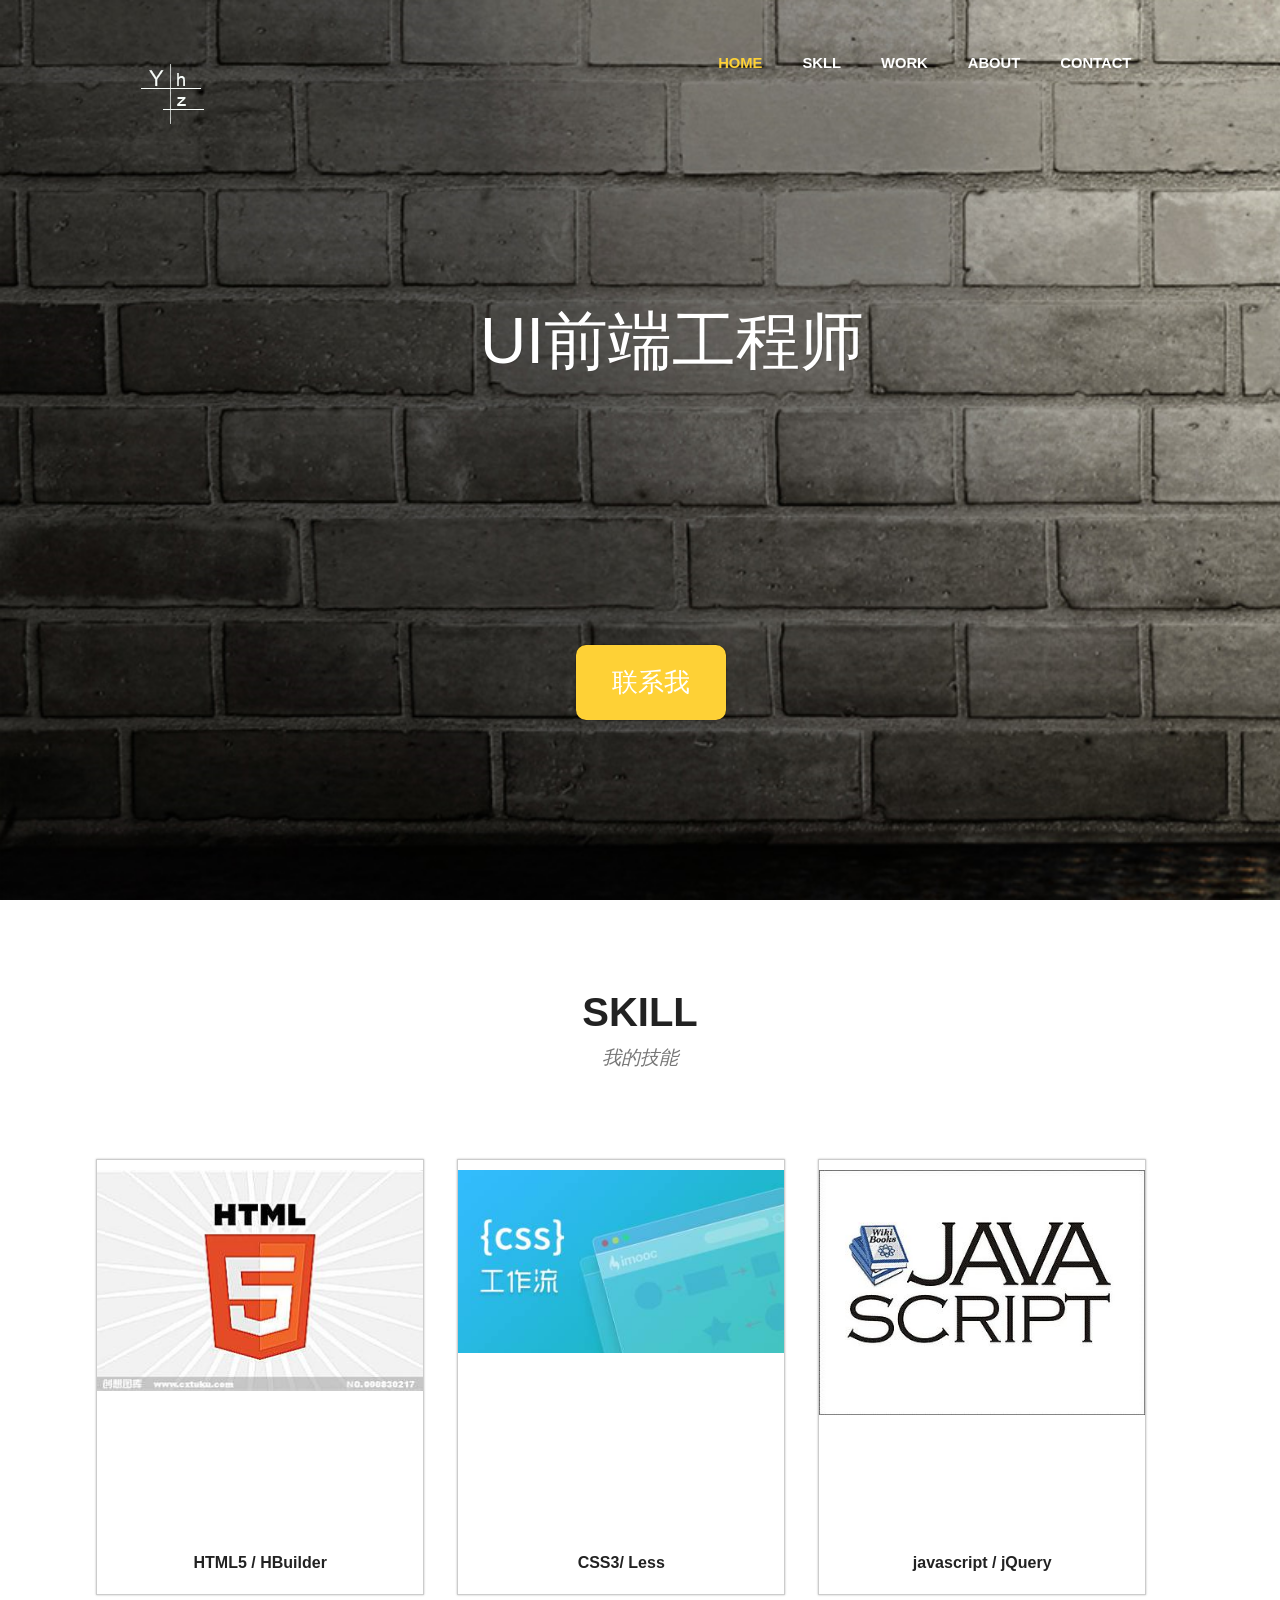
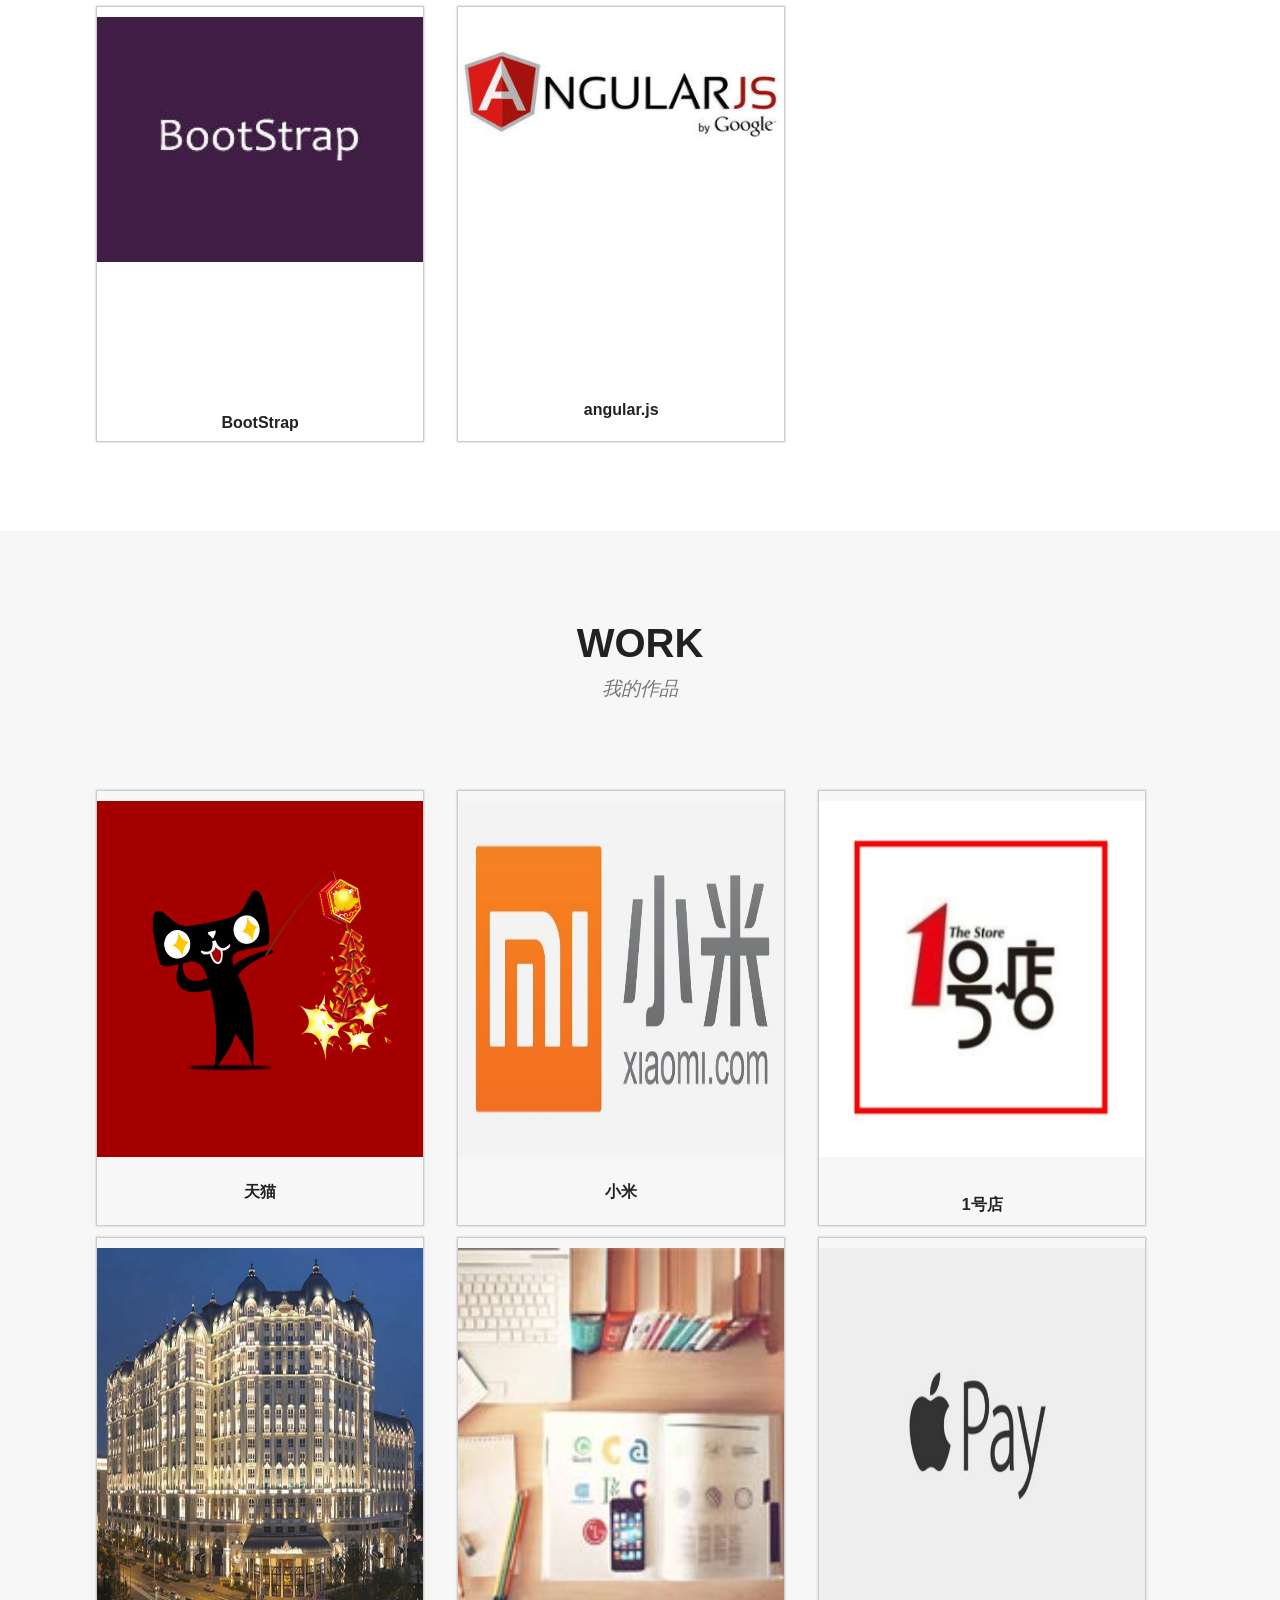
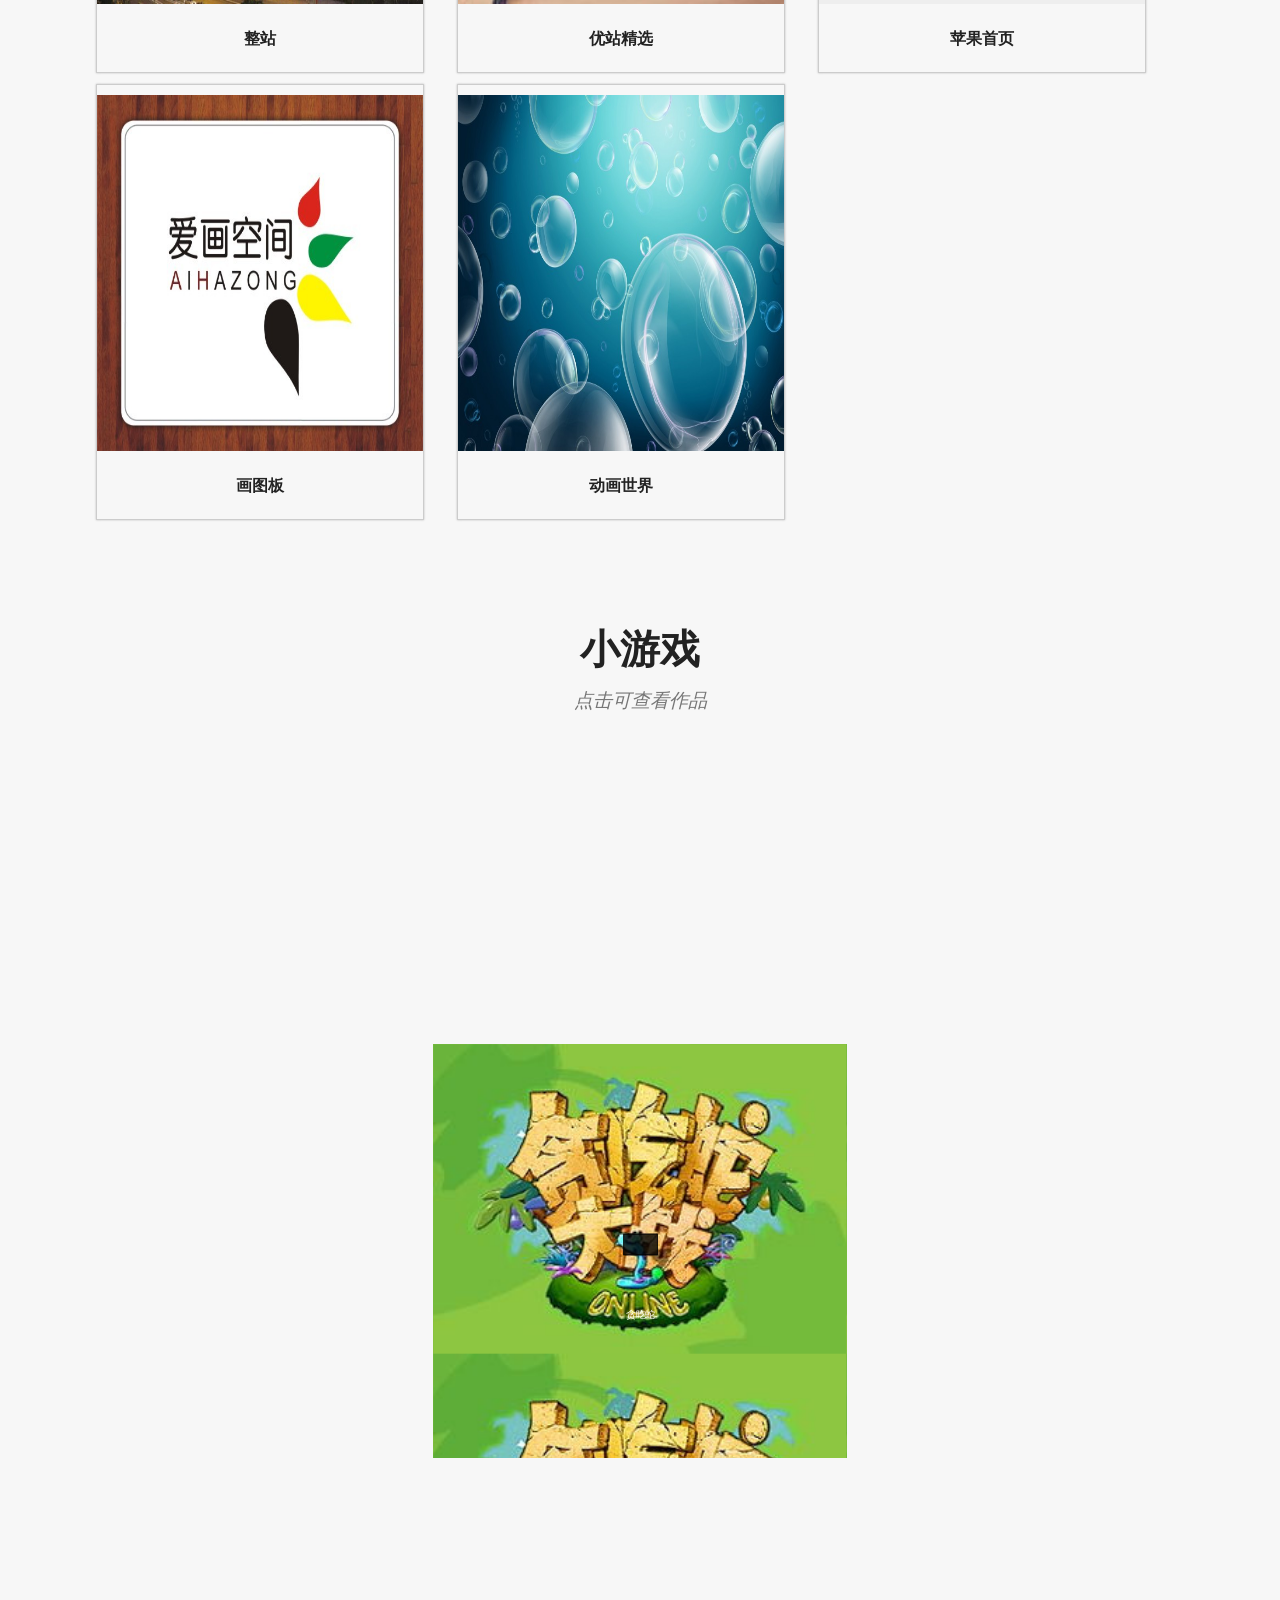
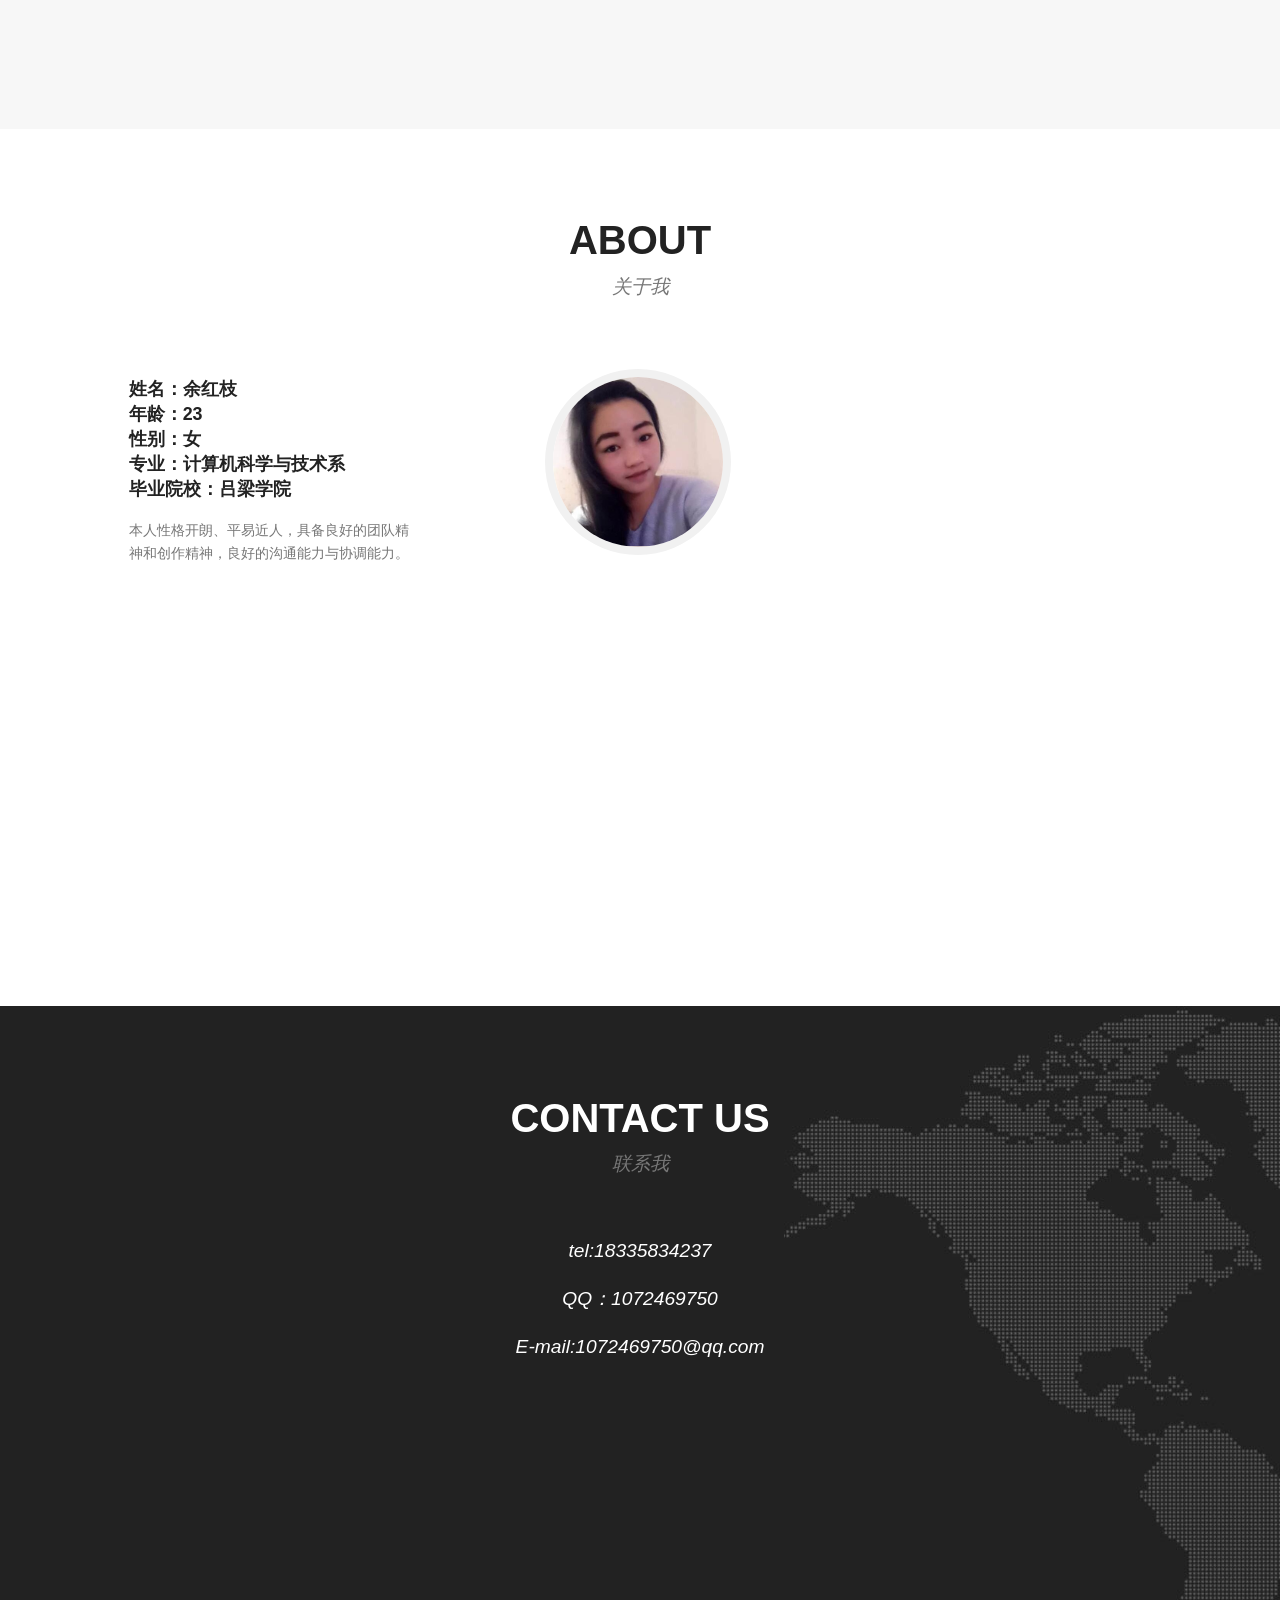
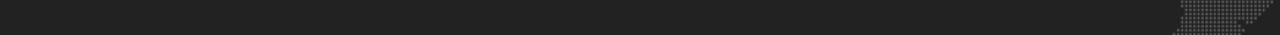
<file: index.html>
<html>
<head>
	<meta charset="utf-8">
	<title>个人网站</title>
	<link rel="stylesheet" type="text/css" href="./css/index.css">
	
	<meta name="viewport" content="width=device-width, initial-scale=1, maximum-scale=1">
	<script src="js/jquery-1.2.3.js"></script>
	<script src="js/index.js"></script>
	
</head>
<body>
	<div class="top">
		<div class="wrap">

			<div class="header" >
				<p id="qianduan">UI前端工程师</p>
				<a href="javascript:;" class="info">联系我</a>
				<img src="./images/mingzi.png">
				<ul class="menu">
					<li class="active"><a href="">Home</a></li>
					<li><a href="#skll">SKLL</a></li>
					<li><a href="#work">WORK</a></li>
					<li><a href="#about">ABOUT</a></li>
					<li><a href="#contact">CONTACT</a></li>

				</ul>
				<!-- 响应式效果 -->
				<div class="h_right">
			
			<!-- start smart_nav * -->
	        <nav class="nav">
	        	<input type="checkbox"  id="input-1"> 
	            <ul class="nav-list nav-mobile-open nav-active" style="">
	                <li class="nav-item"><a href="#home">Home</a></li>
	                <li class="nav-item"><a href="#services" class="scroll">Services</a></li>
	                <li class="nav-item"><a href="#portfolio" class="scroll">Portfolio</a></li>
	                <li class="nav-item"><a href="#about" class="scroll">About</a></li>
	                <li class="nav-item"><a href="#contact" class="scroll">Contact</a></li>
	                <div class="clear"></div>
	            </ul>
	        <label class="nav-mobile" for="input-1"></label>
	    </nav>
	       
			<!-- end smart_nav * -->
		</div>
	</div>
			

		</div>
	</div>

<!-- 技能展示部分 -->
	<div class="services" id="services">
		<div class="wrap">
			<h3><a href="" name="skll"></a>SKILL</h3>
			<p>我的技能</p>
			
			<div class="jinengtu">
				<div class="mask">
					<h2>技能</h2>
					<p>精通TML/CSS，对于网站搭建和布局等内容应用自如；HTML5/CSS3熟练的运用其布局和设置相应样式。</p>
					<a href="javascript:;" class="info">100%</a>
				</div>
				
					<img src="./images/html.jpg">
			
				<h4><a href="javascript:;">HTML5 / HBuilder</a></h4>

			</div>
			<div class="jinengtu">
				<div class="mask">
					<h2>技能</h2>
					<p>精通TML/CSS，对于网站搭建和布局等内容应用自如；HTML5/CSS3响应式、less熟练的运用其布局和设置相应样式,可以运用其做各种响应式。	</p>
					<a href="javascript:;" class="info">100%</a>
				</div>
				<img src="./images/css.jpg">
				<h4><a href="javascript:;">CSS3/ Less</a></h4>

			</div>
			<div class="jinengtu">
				<div class="mask">
					<h2>技能</h2>
					<p>熟练JavaScript语言，可以实现各种动态效果，对JQuery，Ajax等应用开发框架和技术有一定的了解。	</p>
					<a href="javascript:;" class="info">100%</a>
				</div>
				
				<img src="./images/js.jpg">
				<h4><a href="javascript:;">javascript / jQuery</a></h4>

			</div>
			<div class="jinengtu" id="bootimg">
				<div class="mask">
					<h2>技能</h2>
					<p>对bootstrap、jquery-mobile、zepto.js、touch.js有了解。</p>
					<a href="javascript:;" class="info">100%</a>
				</div>
				<img src="./images/boot.jpg">
				<h4><a href="javascript:;">BootStrap</a></h4>

			</div>
			<div class="jinengtu">
				<div class="mask">
					<h2>技能</h2>
					<p>对与angular.js的应用流程，启动angular.js指定控制范围，添加指令定义服务。</p>
					<a href="javascript:;" class="info">100%</a>
				</div>
				<img src="./images/angular.jpg">
				<h4><a href="javascript:;">angular.js</a></h4>

			</div>
			
			
			

			
		<div class="clear"></div>	
		</div>
	</div>

<!-- 作品展示部分 -->

<div class="services" id="services2">
		<div class="wrap">
			<h3><a href="" name="work"></a>WORK</h3>
			<p>我的作品</p>
			
			<div class="jinengtu">
				<div class="mask">
					<h2>作品展示</h2>
					<p>通过html/css实现了页面的重构，应用了JavaScript实现了网页中的动效。</p>
					<a href="http://spring-yhz.github.io/tianmao/" class="info">作品链接</a>
				</div>
				
					<img src="./images/mao1.jpg">
			
				<h4><a href="javascript:;">天猫</a></h4>

			</div>
			
			<div class="jinengtu">
				<div class="mask">
					<h2>作品展示</h2>					
					<p>通过html/css实现了页面的重构，应用了JavaScript实现了网页中的动效。</p>
					<a href="http://spring-yhz.github.io/xiaomi/" class="info">作品链接</a>
				</div>
				
				<img src="./images/xiaomi.jpg">
				<h4><a href="javascript:;">小米</a></h4>

			</div>
			<div class="jinengtu" id="bootimg">
				<div class="mask">
					<h2>作品展示</h2>
					<p>通过html/css实现了页面的重构，应用了JavaScript实现了网页中的动效。</p>
					<a href="http://spring-yhz.github.io/1haodian/" class="info">作品链接</a>
				</div>
				<img src="./images/yihaodian.jpg">
				<h4><a href="javascript:;">1号店</a></h4>

			</div>
			<div class="jinengtu">
				<div class="mask">
					<h2>作品展示</h2>
					<p>通过html/css实现了页面的重构,应用了JavaScript实现了网页中的动效。</p>。	</p>
					<a href="javascript:;" class="info">作品链接</a>
				</div>
				<img src="./images/zhengzhan.jpg">
				<h4><a href="javascript:;">整站</a></h4>

			</div>
			
			<div class="jinengtu">
				<div class="mask">
					<h2>作品展示</h2>
					<p>用bootstrap模板做的原网页,实现了栅格系统</p>
					<a href="http://spring-yhz.github.io/youzhanjingxuan/" class="info">作品链接</a>
				</div>
				<img src="./images/youzhan.jpg">
				<h4><a href="javascript:;">优站精选</a></h4>

			</div>
			<div class="jinengtu">
				<div class="mask">
					<h2>作品展示</h2>
					<p>利用栅格系统完成了苹果官网的响应式首页。</p>
					<a href="http://spring-yhz.github.io/pingguoshouye/" class="info">作品链接</a>
				</div>
				<img src="./images/apple.jpg">
				<h4><a href="javascript:;">苹果首页</a></h4>

			</div>
			<div class="jinengtu">
				<div class="mask">
					<h2>作品展示</h2>
					<p>通过面向对象的编程思想，实现了画板的全部功能，引用HTML5中的canvas实现了图形绘制</p>
					<a href="http://spring-yhz.github.io/huaban/" class="info">作品链接</a>
				</div>
				<img src="./images/huatu.jpg">
				<h4><a href="javascript:;">画图板</a></h4>

			</div>
			<div class="jinengtu">
				<div class="mask">
					<h2>作品展示</h2>
					<p>动画丰富了我们的生活,让我们的生活更有意义</p>
					<a href="zhengpingdonghua/" class="info">作品链接</a>
				</div>
				<img src="./images/donghua.jpg">
				<h4><a href="javascript:;">动画世界</a></h4>

			</div>
			

			
		<div class="clear"></div>	
		</div>
	</div>


	<!-- 游戏作品 -->
	<div class="services" id="services3">
		<div class="wrap">
		<h3><a href="" name="work"></a>小游戏</h3>
		<p>点击可查看作品</p>
		<div class="changjing">
			<div class="mian one"><a href="http://spring-yhz.github.io/wuziqi/">五子棋</a></div>
			<div class="mian two"><a href="http://spring-yhz.github.io/xiangsuniao/">像素鸟</a></div>
			<div class="mian three"><a href="http://spring-yhz.github.io/saolei/">扫雷</a></div>
			<div class="mian four"><a href="http://spring-yhz.github.io/yinyue/">音乐</a></div>
			<div class="mian five"><a href="http://spring-yhz.github.io/tanchishe/">贪吃蛇</a></div>
		
		</div>
	 </div>
	</div>
	
	<div class="services">
		<div class="wrap">
		<h3><a href="" name="about"></a>ABOUT</h3>
		<p>关于我</p>
			<div class="zuo">
				<h2>姓名：余红枝</h2>
				<h2>年龄：23</h2>
				<h2>性别：女</h2>
				<h2>专业：计算机科学与技术系</h2>
				<h2>毕业院校：吕梁学院</h2>
				<p>本人性格开朗、平易近人，具备良好的团队精神和创作精神，良好的沟通能力与协调能力。</p>

			</div>
			<div class="you">
				<div class="wo"></div>

			</div>
		
	 </div>
	 <div class="ziliao">
	 	<h4>姓名：余红枝</h4>
				<h4>年龄：23</h4>
				<h4>性别：女</h4>
				<h4>专业：计算机科学与技术系</h4>
				<h4>毕业院校：吕梁学院</h4>
				<h5>本人性格开朗、平易近人，具备良好的团队精神和创作精神，良好的沟通能力与协调能力。</h5>

	 </div>
	 <div class="clear"></div>
	</div>

	<div class="services" id="services5">
		<h3>CONTACT US</h3>
		<p class="a">联系我</p>
		<p class="p">tel:18335834237</p>
		<p class="p">QQ：1072469750</p>
		<p class="p">E-mail:1072469750@qq.com</p>


	</div>
	<div id="toTop"></div>
</body>
</html>
</file>
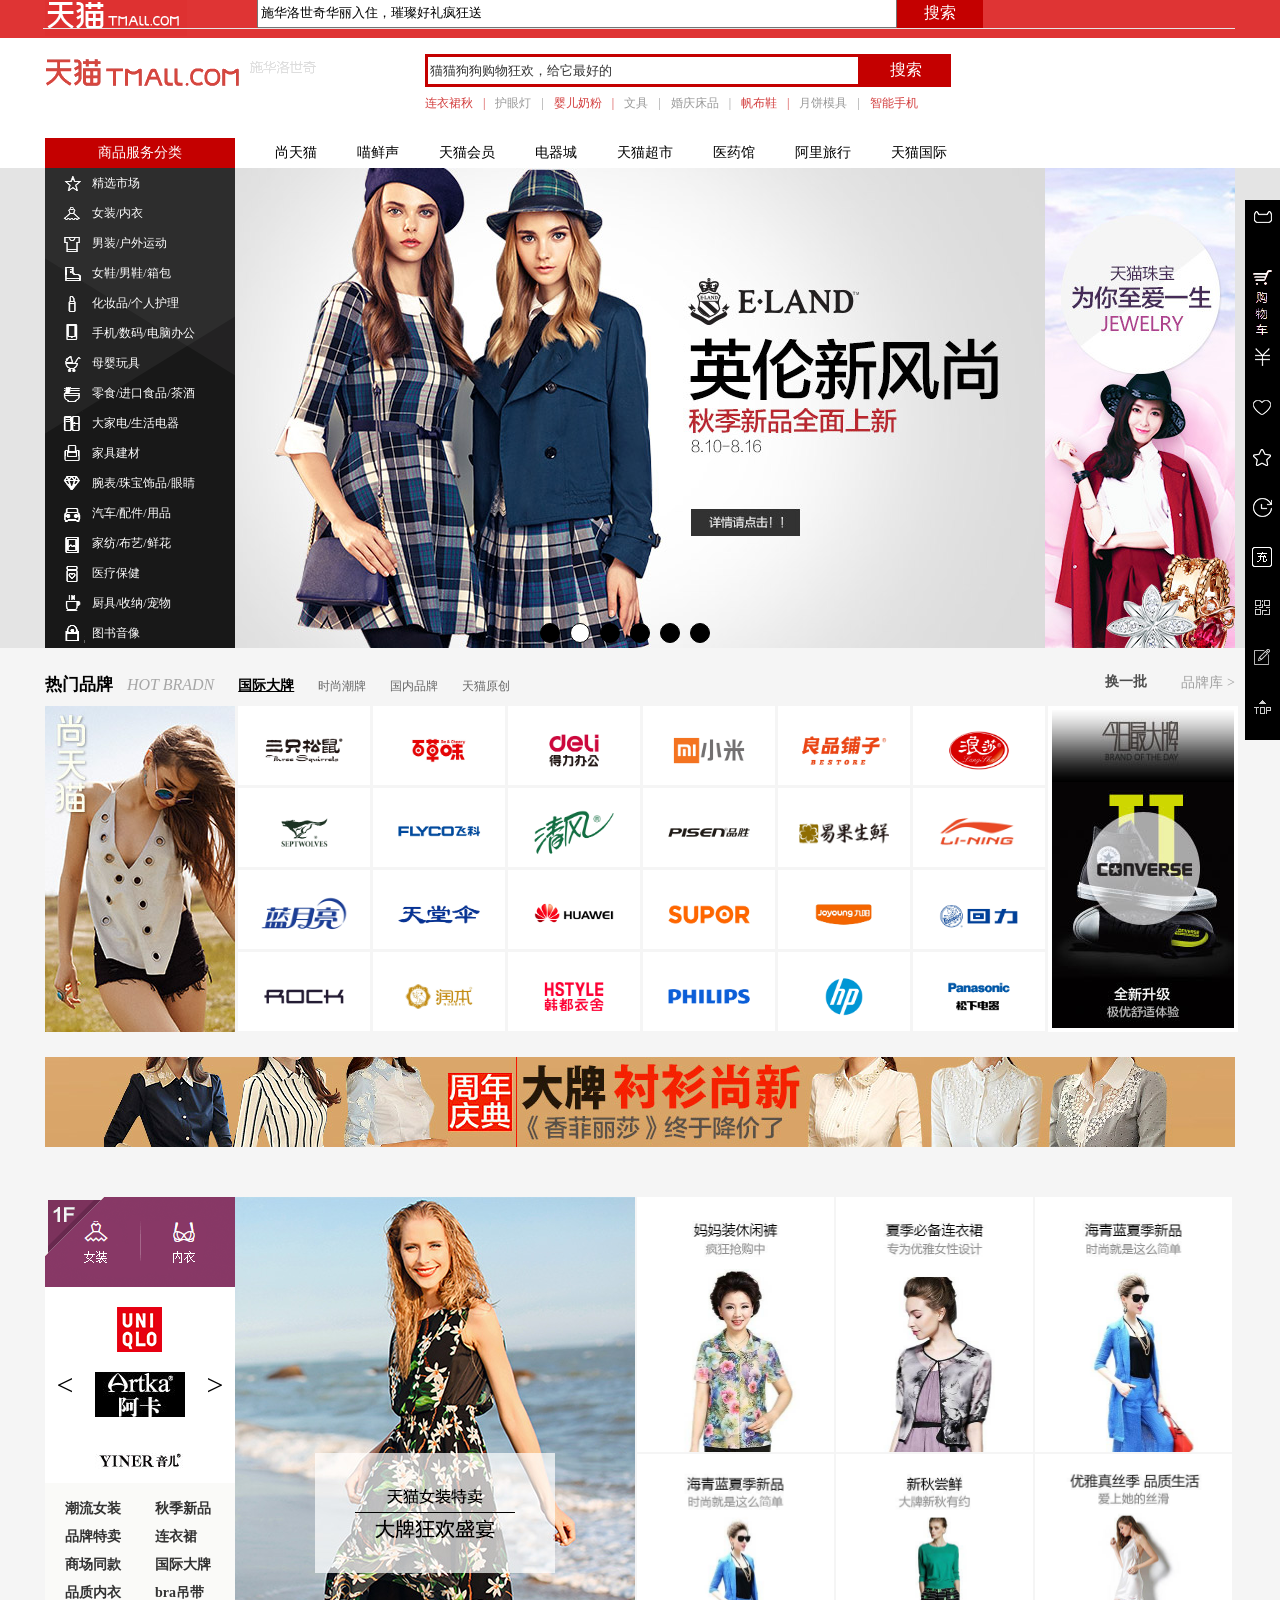
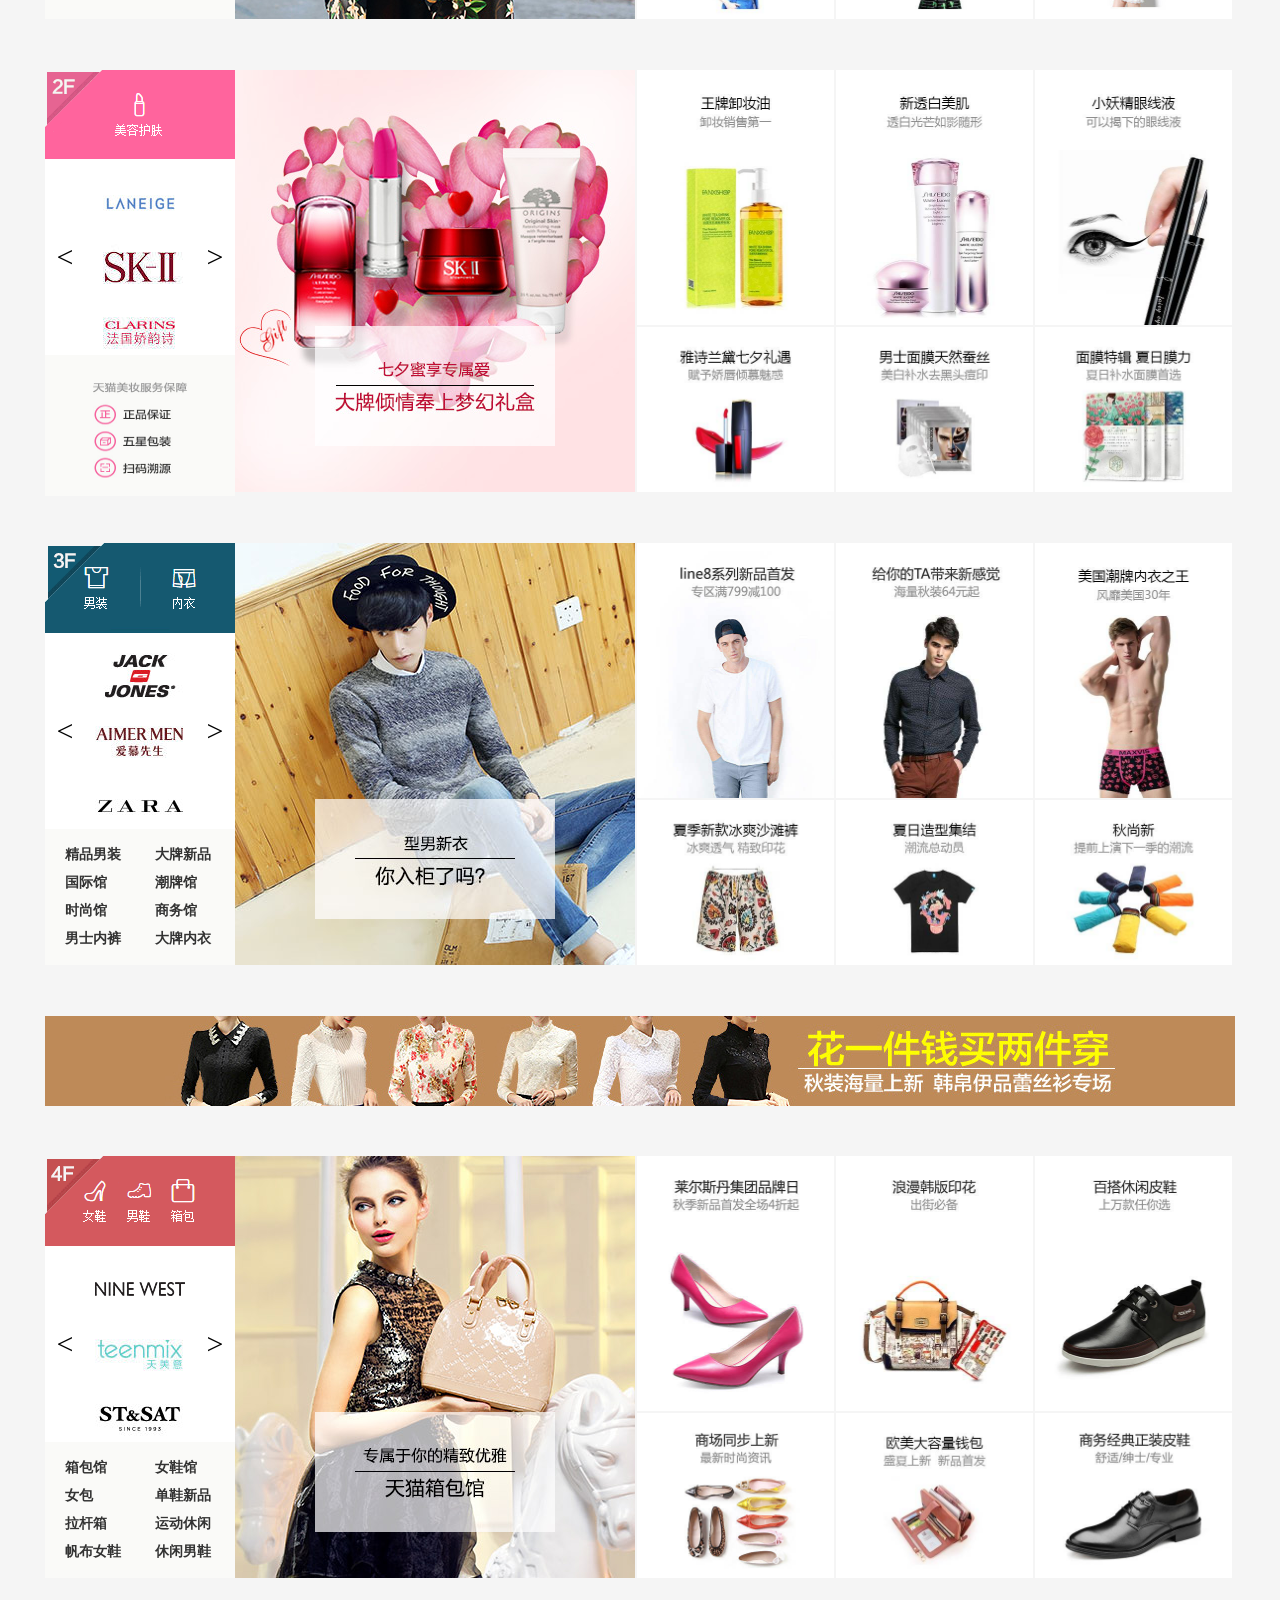
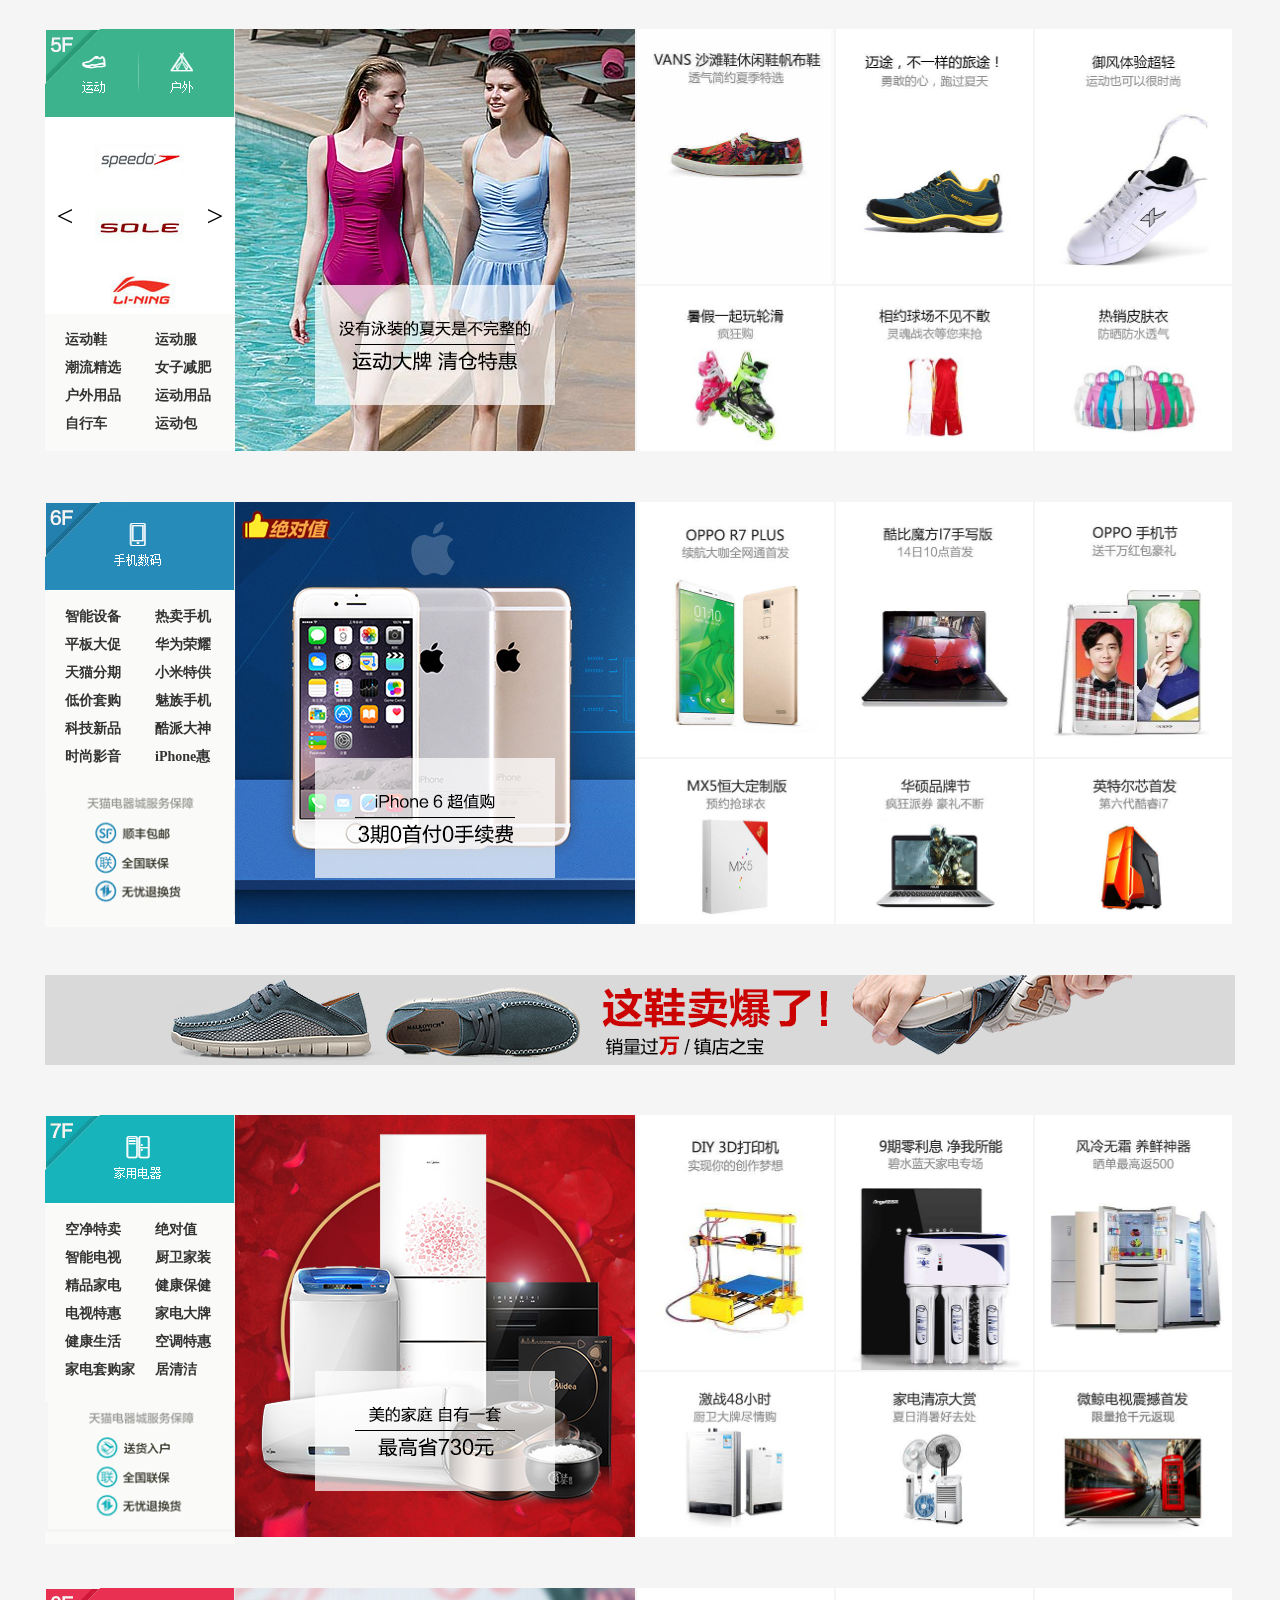
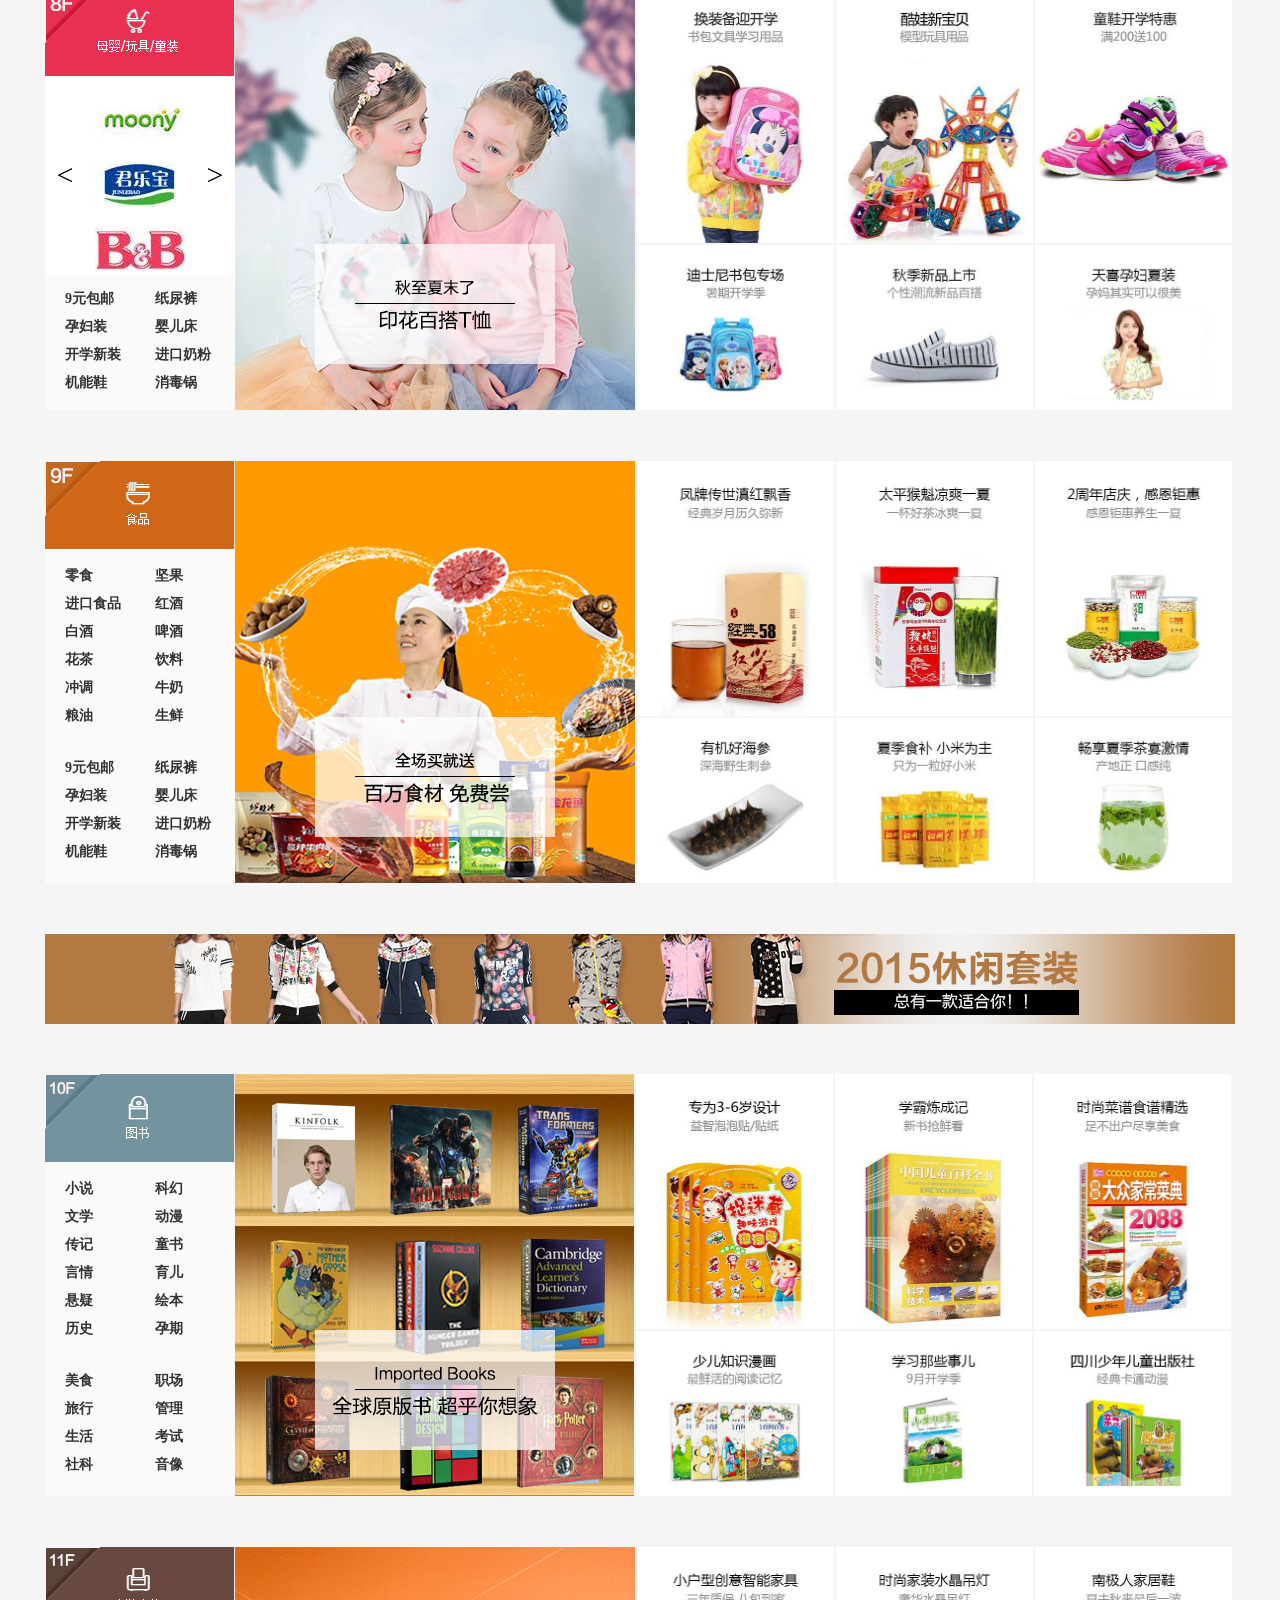
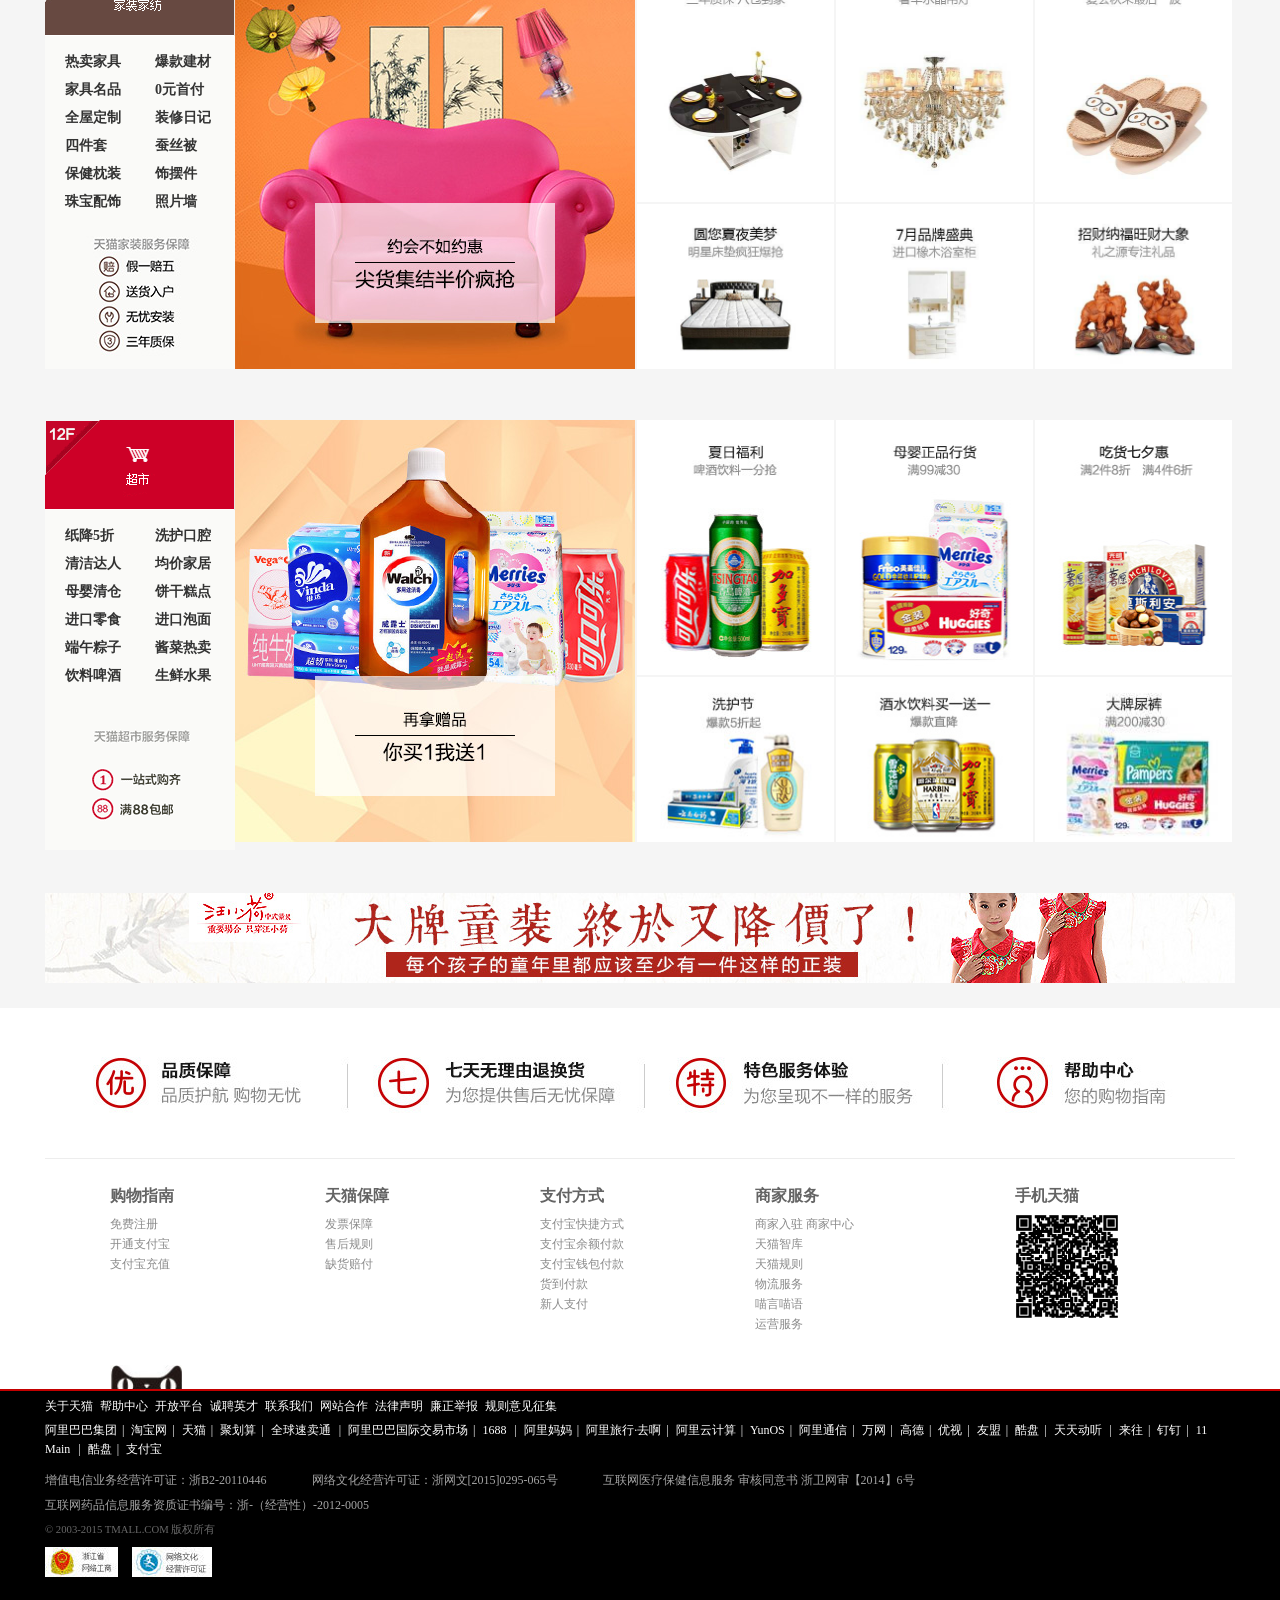
<file: tianmao/index.html>
<html>
<head>
	<title>天猫页面</title>
	<link rel="stylesheet" type="text/css" href="./css/base.css"/>
	<meta charset="utf-8"/>
  <script src="./js/function.js"></script>
  <script src="./js/animate.js"></script>
  <script src="./js/index.js"></script>
</head>
<body>


<!-- top开始 -->
<div class="searchda">
      <div class="container">`
        <div class="logos">
          <img src="images/logoss.png" alt="">
        </div>
        <div class="topssk">
          <input type="text" id="tex" value="施华洛世奇华丽入住，璀璨好礼疯狂送">
          <a href="#">搜索</a>
        </div>
        <div class="clear"></div>
      </div>
    </div>

<!-- 楼层控制 -->
 <div class="fixed-left"> 
                 <div class="fixed-floor"><img src="./img/st-right1.png"></div>
                 <div class="fixed-floor"><img src="./img/st-right2.png"></div>
                 <div class="fixed-floor"><img src="./img/st-right3.png"></div>
                 <div class="fixed-floor"><img src="./img/st-right4.png"></div>
                 <div class="fixed-floor"><img src="./img/st-right5.png"></div>
                 <div class="fixed-floor"><img src="./img/st-right6.png"></div>
                 <div class="fixed-floor"><img src="./img/st-right7.png"></div>
                 <div class="fixed-floor"><img src="./img/st-right8.png"></div>
                 <div class="fixed-floor"><img src="./img/st-right9.png"></div>
                 <div class="fixed-floor"><img src="./img/st-right10.png"></div>
                 <div class="fixed-floor"><img src="./img/st-right11.png"></div>
                 <div class="fixed-floor"><img src="./img/st-right2.png"></div>
    </div>
<div class="topstar">
    <div class="topstar-1">
      <div class="topstar-2">
       <a href="#" class="topstar-tu"><img src="./imgs/tianmaoshouye.png"></a>
       <p class="topstar-21"><a href="#" class="topstar-22">天猫首页</a></p>
       <p class="topstar-22"><a href="#"class="topstar-22">喵，欢迎来天猫</a></p>
       <p class="topstar-22"><a href="#"class="topstar-22">请登录</a></p>
       <p class="topstar-22"><a href="#"class="topstar-22">免费注册</a></p>
      </div>
      <ul class="topstar-3">
       <li class="star xiala">
        <a href="#" class="img2"><img src="./imgs/wangzhandaohang.png" class="img1"> 
        <p class="img2">网站导航</p> 
                <img src="./imgs/jiantou.png"></a>
                <div class="top-erji wangzhan">
                <ul>
            <li class="A1 aa">热点推荐Hot</li>
            <li>
              <a href="#">天猫超市</a>
              <a href="#">喵鲜生</a>
              <a href="#">科技新品<b id="b"></b></a>
              <a href="#">女装新品<b></b></a>
            </li>
            <li>
              <a href="#">酷玩街</a>
              <a href="#">内衣新品<b></b></a>
              <a href="#">试美妆</a>
              <a href="#">运动新品</a>
            </li>
            <li>
              <a href="#">时尚先生<b></b></a>
              <a href="#">户外名品</a>
              <a href="#">精明妈咪</a>
              <a href="#">吃乐会<b id="b"></b></a>
            </li>
            <li>
              <a href="#">企业采购</a>
              <a href="#">会员积分</a>
              <a href="#">天猫国际</a>
            </li>
          </ul>
          <ul>
            <li class="A1 bb">行业市场Market</li>
            <li>
              <a href="#">美妆</a>
              <a href="#">电器</a>
              <a href="#">女装<b id="b2"></b></a>
              <a href="#">男装<b id="b2"></b></a>
            </li>
            <li>
              <a href="#">女鞋</a>
              <a href="#">男鞋</a>
              <a href="#">内衣<b id="b2"></b></a>
              <a href="#">箱包</a>
            </li>
            <li>
              <a href="#">运动</a>
              <a href="#">户外<b id="b2"></b></a>
              <a href="#">母婴</a>
              <a href="#">家装</a>
            </li>
            <li>
              <a href="#">医药</a>
              <a href="#">食品</a>
              <a href="#">配饰<b id="b2"></b></a>
              <a href="#">汽车</a>
            </li>
          </ul>
          <ul>
            <li class="A1 cc">品牌风尚Brand</li>
            <li>
              <a href="#">大牌街</a>
              <a href="#">潮牌街</a>
              
            </li>
            <li>
              <a href="#">天猫原创</a>
              <a href="#">今日最大牌</a>
            </li>
            <li>
              <a href="#">一周新发现</a>
              <a href="#">全球至尚</a>
            </li>
          </ul>
          <ul>
            <li class="A1 dd">服务指南Help</li>
            <li>
              <a href="#">帮助中心</a>
            </li>
            <li>
              <a href="#">品质保障</a>
            </li>
            <li>
              <a href="#">特色服务</a>
            </li>
            <li>
              <a href="#">7天退换货</a>
            </li>
          </ul>
               </div>
          </li>
       <li class="star xiala">
        <a href="#" class="img2"><p class="img2">商家支持</p> 
                <img src="./imgs/jiantou.png"></a>
                
               <div class="top-erji shangjia">
                <ul>
                  <h5>商家:</h5>
           <li><a href="#">商家中心</a></li>
           <li><a href="#">商家入驻</a></li>
           <li><a href="#">运营服务</a></li>
           <li><a href="#">商家品控</a></li>
           <li><a href="#">商家工具</a></li>
           <li><a href="#">商家规则</a></li>
           <li><a href="#">天猫智库</a></li>
           <li><a href="#">喵言喵语</a></li>
           <h5>帮助:</h5>
           <li><a href="#">帮助中心</a></li>
                </ul>
               </div>
       </li>
       <li class="star two">
        <a href="#" class="img2"><p class="img2">淘宝网</p></a> 
       </li>
       <li class="star">
        <a href="#" class="img2"><img src="./imgs/shoujiban.png" class="img1"> 
        <p class="img2">手机版</p></a>
       </li>
       <li class="shu1">|</li>
       <li class="star one xiala">
        <a href="#" class="img2"><p class="img2">收藏夹</p> 
                <img src="./imgs/jiantou.png"></a>
                <ul class="top-erji">
          <li class="top-erji-li1"><a href="">收藏的宝贝</a></li>
          <li class="top-erji-li1"><a href="">收藏的店铺</a></li>
        </ul>
       </li>
       <li class="star">
        <a href="#" class="img2"><img src="./imgs/gouwuche.png" class="img1"> 
        <p class="img2">购物车0件</p></a> 
       </li>
       <li class="star thire">
        <a href="#" class="img2"><img src="./imgs/guanzhupinpai.png" class="img1"> 
        <p class="img2">我关注的品牌</p></a>
          </li>
       <li class="star xiala">
        <a href="#" class="img2"><p class="img2">我的淘宝</p> 
                <img src="./imgs/jiantou.png"></a>
                <ul class="top-erji">
          <li class="top-erji-li2"><a href="">已买到的宝贝</a></li>
          <li class="top-erji-li2"><a href="">已卖出的宝贝</a></li>
        </ul>
       </li>
       <li class="star">
        <a href="#" class="img2"><img src="./imgs/tianmaobao.png" class="img1"> 
        <p class="img2">天猫网</p></a> 
       </li>
       <li class="star"></li> 
      </ul>
    </div>
  </div>

<!-- 右边导航 -->
  <div class="fright">
     <div class="frsmall">
      <img src="./images/特权.png">
    </div>
   <div class="tequan">我的特权</div>

      <div class="frsmall gouwuche">
      <img src="./img2/rgdl2.png">
       <div class="tequan">我的购物车</div>
    </div>
   

    <div class="frsmall">
      <img src="./images/钱.png">
       <div class="tequan">我的钱包</div>
    </div>
    
    <div class="frsmall">
      <img src="./images/心.png">
       <div class="tequan">我的收藏</div>
    </div>
    
   <div class="frsmall">
        <img src="./images/星.png">
      <div class="tequan">我的收藏品牌</div>
    </div>
   
   
   <div class="frsmall">
      <img src="./images/表.png">
       <div class="tequan">我关注的</div>
    </div>
     
   <div class="frsmall">
      <img src="./images/充.png">
       <div class="tequan">我的充值</div>
    </div>
   
   <div class="frsmall">
      <img src="./images/大礼包.png">
          <div class="tequan">我的礼包</div>
    </div>
 
   
 <div class="frsmall">
      <img src="./images/反馈.png">
       <div class="tequan">我的关注</div>
    </div>
     
   
<div class="frsmall backtop">
    <img src="./images/回顶部.png">
           <div class="tequan">返回顶部</div>
    </div>

  </div>
</div>
<!-- 头部开始 -->
    <div class="header">
          <div class="container">
               <div class="tian">
                      <img src="./img/tian1.gif">
               </div>


                <div class="sousuo">
                  <div class="search">
                      <input  class='shuru'value="猫猫狗狗购物狂欢，给它最好的">
                      <!-- <button></button> -->
                       <div class="search-1">搜索</div>

                  </div>
                    <ul>
                       <li class='hoho' >连衣裙秋<span>|</span></li>
                       <li>护眼灯<span>|</span></li>
                       <li class='hoho'>婴儿奶粉<span>|</span></li>
                       <li>文具<span>|</span></li>
                       <li>婚庆床品<span>|</span></li>
                        <li class='hoho'>帆布鞋<span>|</span></li>
                        <li>月饼模具<span>|</span></li>
                        <li class='hoho'>智能手机</li>
                            
                    </ul>
               </div>
          <div class="clear"></div>
          </div>
     </div>

<!-- 商品服务分类部分 -->
     <div class="shangpin"> 
          <div class="container">
                 <div class="fenlei">
                 <ul>
                       <li id="ff">商品服务分类</li>
                       <li>尚天猫</li>
                       <li>喵鲜声</li>
                       <li>天猫会员</li>
                       <li>电器城</li>
                       <li>天猫超市</li>
                       <li>医药馆</li>
                       <li>阿里旅行</li>
                       <li>天猫国际</li>
                 </ul>
                 <div class="clear"></div>
                 </div>
           </div>
     </div>

<!-- banner主题部分 -->
   <div class="tu">
       <div class="container zhuti">
              <div class="banner-liebiao" style="z-index:8">
            <ul class="jingzuo">
              <li id="jinxuanshichang"><a href="#" style="color:white;">&nbsp;&nbsp;&nbsp;&nbsp;&nbsp;精选市场</a>
              </li>
              <li id="nvzhuangneiyi" class="biaoqian"><a href="#">&nbsp;&nbsp;&nbsp;&nbsp;&nbsp;女装/内衣</a>
                    <div class="banner-libiao-tck">
                    <div class="banner-libiao-tcknr-leftbox">
              <div class="banner-libiao-tcknr">
                <div class="banner-libiao-tcknr-top">
                  <img src="./img2/tck1.png" alt="">
                  <span><a href="#">精品女装</a></span>
                  <span style="float:right;"><a href="#">更多</a></span>
                </div>
                <div class="banner-libiao-tcknr-bottom">
                  <ul>
                    <li><a href="#">抢女装尖货</a></li>
                    <li>|</li>
                    <li><a href="#">冬季新品</a></li>
                    <li>|</li>
                    <li><a href="#">少女最爱</a></li>
                    <li>|</li>
                    <li><a href="#">商城同款</a></li>
                    <li>|</li>
                    <li><a href="#">独家好货</a></li>
                    <li>|</li>
                    <li><a href="#">毛呢外套</a></li>
                    <li><a href="#">毛衣</a></li>
                    <li>|</li>
                    <li><a href="#">连衣裙</a></li>
                    <li>|</li>
                    <li><a href="#">棉服</a></li>
                    <li>|</li>
                    <li><a href="#">中长款大衣</a></li>
                    <li>|</li>
                    <li><a href="#">立领大衣</a></li>
                    <li>|</li>
                    <li><a href="#">皮衣</a></li>
                    <li>|</li>
                    <li><a href="#">真皮皮衣</a></li>
                    <li><a href="#">毛衣</a></li>
                    <li>|</li>
                    <li><a href="#">羊绒衫</a></li>
                    <li>|</li>
                    <li><a href="#">针织衣</a></li>
                    <li>|</li>
                    <li><a href="#">套头毛衣</a></li>
                    <li>|</li>
                    <li><a href="#">夹克</a></li>
                    <li>|</li>
                    <li><a href="#">风衣</a></li>
                    <li>|</li>
                    <li><a href="#">西服</a></li>
                    <li>|</li>
                    <li><a href="#">T恤</a></li>
                    <li>|</li>
                    <li><a href="#">卫衣</a></li>
                    
                    <li><a href="#">衬衫</a></li>
                    <li>|</li>
                    <li><a href="#">加绒衬衫</a></li>
                    <li>|</li>
                    <li><a href="#">格子衬衫</a></li>
                    <li>|</li>
                    <li><a href="#">休闲裤</a></li>
                    <li>|</li>
                    <li><a href="#">牛仔裤</a></li>
                    <li>|</li>
                    <li><a href="#">修身休闲裤</a></li>
                    <li>|</li>
                    <li><a href="#">皮草</a></li>
                  </ul>
                </div>
              </div>

              <div class="banner-libiao-tcknr">
                <div class="banner-libiao-tcknr-top">
                  <img src="./img2/tck2.png" alt="">
                  <span><a href="#">精品男装</a></span>
                  <span style="float:right;"><a href="#">更多</a></span>
                </div>
                <div class="banner-libiao-tcknr-bottom">
                  <ul>
                    <li><a href="#">冬季新品</a></li>
                    <li>|</li>
                    <li><a href="#">商场同款</a></li>
                    <li>|</li>
                    <li><a href="#">品牌男装</a></li>
                    <li>|</li>
                    <li><a href="#">顶尖风格</a></li>
                    <li>|</li>
                    <li><a href="#">短款羽绒服</a></li>
                    <li>|</li>
                    <li><a href="#">加厚羽绒服</a></li>
                    <li><a href="#">轻薄羽绒服</a></li>
                    <li>|</li>
                    <li><a href="#">棉服</a></li>
                    <li>|</li>
                    <li><a href="#">毛呢大衣</a></li>
                    <li>|</li>
                    <li><a href="#">中长款大衣</a></li>
                    <li>|</li>
                    <li><a href="#">立领大衣</a></li>
                    <li>|</li>
                    <li><a href="#">皮衣</a></li>
                    <li>|</li>
                    <li><a href="#">真皮皮衣</a></li>
                    <li><a href="#">毛衣</a></li>
                    <li>|</li>
                    <li><a href="#">羊绒衫</a></li>
                    <li>|</li>
                    <li><a href="#">针织衣</a></li>
                    <li>|</li>
                    <li><a href="#">套头毛衣</a></li>
                    <li>|</li>
                    <li><a href="#">夹克</a></li>
                    <li>|</li>
                    <li><a href="#">风衣</a></li>
                    <li>|</li>
                    <li><a href="#">西服</a></li>
                    <li>|</li>
                    <li><a href="#">T恤</a></li>
                    <li>|</li>
                    <li><a href="#">卫衣</a></li>
                    <li><a href="#">衬衫</a></li>
                    <li>|</li>
                    <li><a href="#">加绒衬衫</a></li>
                    <li>|</li>
                    <li><a href="#">格子衬衫</a></li>
                    <li>|</li>
                    <li><a href="#">休闲裤</a></li>
                    <li>|</li>
                    <li><a href="#">牛仔裤</a></li>
                    <li>|</li>
                    <li><a href="#">修身休闲裤</a></li>
                    <li>|</li>
                    <li><a href="#">皮草</a></li>
                  </ul>
                </div>
              </div>


              <div class="banner-libiao-tcknr">
                <div class="banner-libiao-tcknr-top">
                  <img src="./img2/tck3.png" alt="">
                  <span><a href="#">精品男装</a></span>
                  <span style="float:right;"><a href="#">更多</a></span>
                </div>
                <div class="banner-libiao-tcknr-bottom">
                  <ul>
                    <li><a href="#">冬季新品</a></li>
                    <li>|</li>
                    <li><a href="#">商场同款</a></li>
                    <li>|</li>
                    <li><a href="#">品牌男装</a></li>
                    <li>|</li>
                    <li><a href="#">顶尖风格</a></li>
                    <li>|</li>
                    <li><a href="#">短款羽绒服</a></li>
                    <li>|</li>
                    <li><a href="#">加厚羽绒服</a></li>
                    <li><a href="#">轻薄羽绒服</a></li>
                    <li>|</li>
                    <li><a href="#">棉服</a></li>
                    <li>|</li>
                    <li><a href="#">毛呢大衣</a></li>
                    <li>|</li>
                    <li><a href="#">中长款大衣</a></li>
                    <li>|</li>
                    <li><a href="#">立领大衣</a></li>
                    <li>|</li>
                    <li><a href="#">皮衣</a></li>
                    <li>|</li>
                    <li><a href="#">真皮皮衣</a></li>
                    <li><a href="#">毛衣</a></li>
                    <li>|</li>
                    <li><a href="#">羊绒衫</a></li>
                    <li>|</li>
                    <li><a href="#">针织衣</a></li>
                    <li>|</li>
                    <li><a href="#">套头毛衣</a></li>
                    <li>|</li>
                    <li><a href="#">夹克</a></li>
                    <li>|</li>
                    <li><a href="#">风衣</a></li>
                    <li>|</li>
                    <li><a href="#">西服</a></li>
                    <li>|</li>
                    <li><a href="#">T恤</a></li>
                    <li>|</li>
                    <li><a href="#">卫衣</a></li>
                    
                    <li><a href="#">衬衫</a></li>
                    <li>|</li>
                    <li><a href="#">加绒衬衫</a></li>
                    <li>|</li>
                    <li><a href="#">格子衬衫</a></li>
                    <li>|</li>
                    <li><a href="#">休闲裤</a></li>
                    <li>|</li>
                    <li><a href="#">牛仔裤</a></li>
                    <li>|</li>
                    <li><a href="#">修身休闲裤</a></li>
                    <li>|</li>
                    <li><a href="#">皮草</a></li>
                  </ul>
                </div>
              </div>
                    </div>
                    <div class="banner-libiao-tcknr-rightbox">
                      <div class="banner-libiao-tcknr-rightbox-top">
                        <span><a href="#">特色品牌</a></span>
                      </div>
                      <div class="banner-libiao-tcknr-rightbox-center">
                        <ul>
                          <li><a href="#">JackJones</a></li>
                          <li>|</li>
                          <li><a href="#">太平鸟</a></li>
                          <li>|</li>
                          <li><a href="#">优衣库</a></li>
                          <li>|</li>
                          <li><a href="#">马克华菲</a></li>
                          <li><a href="#">GXG</a></li>
                          <li>|</li>
                          <li><a href="#">森马</a></li>
                          <li>|</li>
                          <li><a href="#">Selected</a></li>
                          <li>|</li>
                          <li><a href="#">罗蒙</a></li>
                          <li>|</li>
                          <li><a href="#">柒牌</a></li>
                          <li><a href="#">Nike</a></li>
                          <li>|</li>
                          <li><a href="#">New Balance</a></li>
                          <li>|</li>
                          <li><a href="#">Adidas</a></li>
                          <li>|</li>
                          <li><a href="#">李宁</a></li>
                        </ul>
                      </div>
                        <div class="banner-libiao-tcknr-imgbox">
                          <img src="./img2/nvzhuang1.jpg" alt="" style="margin-bottom:12px;">
                          <img src="./img2/nvzhuang2.jpg" alt="">
                        </div>
                    </div>
              </li>
              <li id="nanzhuanghuwai" class="biaoqian"><a href="#">&nbsp;&nbsp;&nbsp;&nbsp;&nbsp;男装/户外运动</a>

                            <div class="banner-libiao-tck" style="top:-60px;">
                    <div class="banner-libiao-tcknr-leftbox">
              <div class="banner-libiao-tcknr">
                <div class="banner-libiao-tcknr-top">
                  <img src="./img2/tck1.png" alt="">
                  <span><a href="#">精品男装</a></span>
                  <span style="float:right;"><a href="#">更多</a></span>
                </div>
                <div class="banner-libiao-tcknr-bottom">
                  <ul>
                    <li><a href="#">冬季新品</a></li>
                    <li>|</li>
                    <li><a href="#">商场同款</a></li>
                    <li>|</li>
                    <li><a href="#">品牌男装</a></li>
                    <li>|</li>
                    <li><a href="#">顶尖风格</a></li>
                    <li>|</li>
                    <li><a href="#">短款羽绒服</a></li>
                    <li>|</li>
                    <li><a href="#">加厚羽绒服</a></li>
                    <li><a href="#">轻薄羽绒服</a></li>
                    <li>|</li>
                    <li><a href="#">棉服</a></li>
                    <li>|</li>
                    <li><a href="#">毛呢大衣</a></li>
                    <li>|</li>
                    <li><a href="#">中长款大衣</a></li>
                    <li>|</li>
                    <li><a href="#">立领大衣</a></li>
                    <li>|</li>
                    <li><a href="#">皮衣</a></li>
                    <li>|</li>
                    <li><a href="#">真皮皮衣</a></li>
                    <li><a href="#">毛衣</a></li>
                    <li>|</li>
                    <li><a href="#">羊绒衫</a></li>
                    <li>|</li>
                    <li><a href="#">针织衣</a></li>
                    <li>|</li>
                    <li><a href="#">套头毛衣</a></li>
                    <li>|</li>
                    <li><a href="#">夹克</a></li>
                    <li>|</li>
                    <li><a href="#">风衣</a></li>
                    <li>|</li>
                    <li><a href="#">西服</a></li>
                    <li>|</li>
                    <li><a href="#">T恤</a></li>
                    <li>|</li>
                    <li><a href="#">卫衣</a></li>
                    
                    <li><a href="#">衬衫</a></li>
                    <li>|</li>
                    <li><a href="#">加绒衬衫</a></li>
                    <li>|</li>
                    <li><a href="#">格子衬衫</a></li>
                    <li>|</li>
                    <li><a href="#">休闲裤</a></li>
                    <li>|</li>
                    <li><a href="#">牛仔裤</a></li>
                    <li>|</li>
                    <li><a href="#">修身休闲裤</a></li>
                    <li>|</li>
                    <li><a href="#">皮草</a></li>
                  </ul>
                </div>
              </div>

              <div class="banner-libiao-tcknr">
                <div class="banner-libiao-tcknr-top">
                  <img src="./img2/tck2.png" alt="">
                  <span><a href="#">精品男装</a></span>
                  <span style="float:right;"><a href="#">更多</a></span>
                </div>
                <div class="banner-libiao-tcknr-bottom">
                  <ul>
                    <li><a href="#">冬季新品</a></li>
                    <li>|</li>
                    <li><a href="#">商场同款</a></li>
                    <li>|</li>
                    <li><a href="#">品牌男装</a></li>
                    <li>|</li>
                    <li><a href="#">顶尖风格</a></li>
                    <li>|</li>
                    <li><a href="#">短款羽绒服</a></li>
                    <li>|</li>
                    <li><a href="#">加厚羽绒服</a></li>
                    <li><a href="#">轻薄羽绒服</a></li>
                    <li>|</li>
                    <li><a href="#">棉服</a></li>
                    <li>|</li>
                    <li><a href="#">毛呢大衣</a></li>
                    <li>|</li>
                    <li><a href="#">中长款大衣</a></li>
                    <li>|</li>
                    <li><a href="#">立领大衣</a></li>
                    <li>|</li>
                    <li><a href="#">皮衣</a></li>
                    <li>|</li>
                    <li><a href="#">真皮皮衣</a></li>
                    <li><a href="#">毛衣</a></li>
                    <li>|</li>
                    <li><a href="#">羊绒衫</a></li>
                    <li>|</li>
                    <li><a href="#">针织衣</a></li>
                    <li>|</li>
                    <li><a href="#">套头毛衣</a></li>
                    <li>|</li>
                    <li><a href="#">夹克</a></li>
                    <li>|</li>
                    <li><a href="#">风衣</a></li>
                    <li>|</li>
                    <li><a href="#">西服</a></li>
                    <li>|</li>
                    <li><a href="#">T恤</a></li>
                    <li>|</li>
                    <li><a href="#">卫衣</a></li>
                    <li><a href="#">衬衫</a></li>
                    <li>|</li>
                    <li><a href="#">加绒衬衫</a></li>
                    <li>|</li>
                    <li><a href="#">格子衬衫</a></li>
                    <li>|</li>
                    <li><a href="#">休闲裤</a></li>
                    <li>|</li>
                    <li><a href="#">牛仔裤</a></li>
                    <li>|</li>
                    <li><a href="#">修身休闲裤</a></li>
                    <li>|</li>
                    <li><a href="#">皮草</a></li>
                  </ul>
                </div>
              </div>


              <div class="banner-libiao-tcknr">
                <div class="banner-libiao-tcknr-top">
                  <img src="./img2/tck3.png" alt="">
                  <span><a href="#">精品男装</a></span>
                  <span style="float:right;"><a href="#">更多</a></span>
                </div>
                <div class="banner-libiao-tcknr-bottom">
                  <ul>
                    <li><a href="#">冬季新品</a></li>
                    <li>|</li>
                    <li><a href="#">商场同款</a></li>
                    <li>|</li>
                    <li><a href="#">品牌男装</a></li>
                    <li>|</li>
                    <li><a href="#">顶尖风格</a></li>
                    <li>|</li>
                    <li><a href="#">短款羽绒服</a></li>
                    <li>|</li>
                    <li><a href="#">加厚羽绒服</a></li>
                    <li><a href="#">轻薄羽绒服</a></li>
                    <li>|</li>
                    <li><a href="#">棉服</a></li>
                    <li>|</li>
                    <li><a href="#">毛呢大衣</a></li>
                    <li>|</li>
                    <li><a href="#">中长款大衣</a></li>
                    <li>|</li>
                    <li><a href="#">立领大衣</a></li>
                    <li>|</li>
                    <li><a href="#">皮衣</a></li>
                    <li>|</li>
                    <li><a href="#">真皮皮衣</a></li>
                    <li><a href="#">毛衣</a></li>
                    <li>|</li>
                    <li><a href="#">羊绒衫</a></li>
                    <li>|</li>
                    <li><a href="#">针织衣</a></li>
                    <li>|</li>
                    <li><a href="#">套头毛衣</a></li>
                    <li>|</li>
                    <li><a href="#">夹克</a></li>
                    <li>|</li>
                    <li><a href="#">风衣</a></li>
                    <li>|</li>
                    <li><a href="#">西服</a></li>
                    <li>|</li>
                    <li><a href="#">T恤</a></li>
                    <li>|</li>
                    <li><a href="#">卫衣</a></li>
                    
                    <li><a href="#">衬衫</a></li>
                    <li>|</li>
                    <li><a href="#">加绒衬衫</a></li>
                    <li>|</li>
                    <li><a href="#">格子衬衫</a></li>
                    <li>|</li>
                    <li><a href="#">休闲裤</a></li>
                    <li>|</li>
                    <li><a href="#">牛仔裤</a></li>
                    <li>|</li>
                    <li><a href="#">修身休闲裤</a></li>
                    <li>|</li>
                    <li><a href="#">皮草</a></li>
                  </ul>
                </div>
              </div>
                    </div>
                    <div class="banner-libiao-tcknr-rightbox">
                      <div class="banner-libiao-tcknr-rightbox-top">
                        <span><a href="#">特色品牌</a></span>
                      </div>
                      <div class="banner-libiao-tcknr-rightbox-center">
                        <ul>
                          <li><a href="#">JackJones</a></li>
                          <li>|</li>
                          <li><a href="#">太平鸟</a></li>
                          <li>|</li>
                          <li><a href="#">优衣库</a></li>
                          <li>|</li>
                          <li><a href="#">马克华菲</a></li>
                          <li><a href="#">GXG</a></li>
                          <li>|</li>
                          <li><a href="#">森马</a></li>
                          <li>|</li>
                          <li><a href="#">Selected</a></li>
                          <li>|</li>
                          <li><a href="#">罗蒙</a></li>
                          <li>|</li>
                          <li><a href="#">柒牌</a></li>
                          <li><a href="#">Nike</a></li>
                          <li>|</li>
                          <li><a href="#">New Balance</a></li>
                          <li>|</li>
                          <li><a href="#">Adidas</a></li>
                          <li>|</li>
                          <li><a href="#">李宁</a></li>
                        </ul>
                      </div>
                        <div class="banner-libiao-tcknr-imgbox">
                          <img src="./img2/tcgg1.jpg" alt="" style="margin-bottom:12px;">
                          <img src="./img2/tcgg2.jpg" alt="">
                        </div>
                    </div>

              </li>
              <li id="nvxienanxie" class="biaoqian"><a href="#">&nbsp;&nbsp;&nbsp;&nbsp;&nbsp;女鞋/男鞋/箱包</a>

                <div class="banner-libiao-tck" style="top:-90px;">
                    <div class="banner-libiao-tcknr-leftbox">
              <div class="banner-libiao-tcknr">
                <div class="banner-libiao-tcknr-top">
                  <img src="./img2/tck1.png" alt="">
                  <span><a href="#">精品男装</a></span>
                  <span style="float:right;"><a href="#">更多</a></span>
                </div>
                <div class="banner-libiao-tcknr-bottom">
                  <ul>
                    <li><a href="#">冬季新品</a></li>
                    <li>|</li>
                    <li><a href="#">商场同款</a></li>
                    <li>|</li>
                    <li><a href="#">品牌男装</a></li>
                    <li>|</li>
                    <li><a href="#">顶尖风格</a></li>
                    <li>|</li>
                    <li><a href="#">短款羽绒服</a></li>
                    <li>|</li>
                    <li><a href="#">加厚羽绒服</a></li>
                    <li><a href="#">轻薄羽绒服</a></li>
                    <li>|</li>
                    <li><a href="#">棉服</a></li>
                    <li>|</li>
                    <li><a href="#">毛呢大衣</a></li>
                    <li>|</li>
                    <li><a href="#">中长款大衣</a></li>
                    <li>|</li>
                    <li><a href="#">立领大衣</a></li>
                    <li>|</li>
                    <li><a href="#">皮衣</a></li>
                    <li>|</li>
                    <li><a href="#">真皮皮衣</a></li>
                    <li><a href="#">毛衣</a></li>
                    <li>|</li>
                    <li><a href="#">羊绒衫</a></li>
                    <li>|</li>
                    <li><a href="#">针织衣</a></li>
                    <li>|</li>
                    <li><a href="#">套头毛衣</a></li>
                    <li>|</li>
                    <li><a href="#">夹克</a></li>
                    <li>|</li>
                    <li><a href="#">风衣</a></li>
                    <li>|</li>
                    <li><a href="#">西服</a></li>
                    <li>|</li>
                    <li><a href="#">T恤</a></li>
                    <li>|</li>
                    <li><a href="#">卫衣</a></li>
                    
                    <li><a href="#">衬衫</a></li>
                    <li>|</li>
                    <li><a href="#">加绒衬衫</a></li>
                    <li>|</li>
                    <li><a href="#">格子衬衫</a></li>
                    <li>|</li>
                    <li><a href="#">休闲裤</a></li>
                    <li>|</li>
                    <li><a href="#">牛仔裤</a></li>
                    <li>|</li>
                    <li><a href="#">修身休闲裤</a></li>
                    <li>|</li>
                    <li><a href="#">皮草</a></li>
                  </ul>
                </div>
              </div>

              <div class="banner-libiao-tcknr">
                <div class="banner-libiao-tcknr-top">
                  <img src="./img2/tck2.png" alt="">
                  <span><a href="#">精品男装</a></span>
                  <span style="float:right;"><a href="#">更多</a></span>
                </div>
                <div class="banner-libiao-tcknr-bottom">
                  <ul>
                    <li><a href="#">冬季新品</a></li>
                    <li>|</li>
                    <li><a href="#">商场同款</a></li>
                    <li>|</li>
                    <li><a href="#">品牌男装</a></li>
                    <li>|</li>
                    <li><a href="#">顶尖风格</a></li>
                    <li>|</li>
                    <li><a href="#">短款羽绒服</a></li>
                    <li>|</li>
                    <li><a href="#">加厚羽绒服</a></li>
                    <li><a href="#">轻薄羽绒服</a></li>
                    <li>|</li>
                    <li><a href="#">棉服</a></li>
                    <li>|</li>
                    <li><a href="#">毛呢大衣</a></li>
                    <li>|</li>
                    <li><a href="#">中长款大衣</a></li>
                    <li>|</li>
                    <li><a href="#">立领大衣</a></li>
                    <li>|</li>
                    <li><a href="#">皮衣</a></li>
                    <li>|</li>
                    <li><a href="#">真皮皮衣</a></li>
                    <li><a href="#">毛衣</a></li>
                    <li>|</li>
                    <li><a href="#">羊绒衫</a></li>
                    <li>|</li>
                    <li><a href="#">针织衣</a></li>
                    <li>|</li>
                    <li><a href="#">套头毛衣</a></li>
                    <li>|</li>
                    <li><a href="#">夹克</a></li>
                    <li>|</li>
                    <li><a href="#">风衣</a></li>
                    <li>|</li>
                    <li><a href="#">西服</a></li>
                    <li>|</li>
                    <li><a href="#">T恤</a></li>
                    <li>|</li>
                    <li><a href="#">卫衣</a></li>
                    <li><a href="#">衬衫</a></li>
                    <li>|</li>
                    <li><a href="#">加绒衬衫</a></li>
                    <li>|</li>
                    <li><a href="#">格子衬衫</a></li>
                    <li>|</li>
                    <li><a href="#">休闲裤</a></li>
                    <li>|</li>
                    <li><a href="#">牛仔裤</a></li>
                    <li>|</li>
                    <li><a href="#">修身休闲裤</a></li>
                    <li>|</li>
                    <li><a href="#">皮草</a></li>
                  </ul>
                </div>
              </div>


              <div class="banner-libiao-tcknr">
                <div class="banner-libiao-tcknr-top">
                  <img src="./img2/tck3.png" alt="">
                  <span><a href="#">精品男装</a></span>
                  <span style="float:right;"><a href="#">更多</a></span>
                </div>
                <div class="banner-libiao-tcknr-bottom">
                  <ul>
                    <li><a href="#">冬季新品</a></li>
                    <li>|</li>
                    <li><a href="#">商场同款</a></li>
                    <li>|</li>
                    <li><a href="#">品牌男装</a></li>
                    <li>|</li>
                    <li><a href="#">顶尖风格</a></li>
                    <li>|</li>
                    <li><a href="#">短款羽绒服</a></li>
                    <li>|</li>
                    <li><a href="#">加厚羽绒服</a></li>
                    <li><a href="#">轻薄羽绒服</a></li>
                    <li>|</li>
                    <li><a href="#">棉服</a></li>
                    <li>|</li>
                    <li><a href="#">毛呢大衣</a></li>
                    <li>|</li>
                    <li><a href="#">中长款大衣</a></li>
                    <li>|</li>
                    <li><a href="#">立领大衣</a></li>
                    <li>|</li>
                    <li><a href="#">皮衣</a></li>
                    <li>|</li>
                    <li><a href="#">真皮皮衣</a></li>
                    <li><a href="#">毛衣</a></li>
                    <li>|</li>
                    <li><a href="#">羊绒衫</a></li>
                    <li>|</li>
                    <li><a href="#">针织衣</a></li>
                    <li>|</li>
                    <li><a href="#">套头毛衣</a></li>
                    <li>|</li>
                    <li><a href="#">夹克</a></li>
                    <li>|</li>
                    <li><a href="#">风衣</a></li>
                    <li>|</li>
                    <li><a href="#">西服</a></li>
                    <li>|</li>
                    <li><a href="#">T恤</a></li>
                    <li>|</li>
                    <li><a href="#">卫衣</a></li>
                    
                    <li><a href="#">衬衫</a></li>
                    <li>|</li>
                    <li><a href="#">加绒衬衫</a></li>
                    <li>|</li>
                    <li><a href="#">格子衬衫</a></li>
                    <li>|</li>
                    <li><a href="#">休闲裤</a></li>
                    <li>|</li>
                    <li><a href="#">牛仔裤</a></li>
                    <li>|</li>
                    <li><a href="#">修身休闲裤</a></li>
                    <li>|</li>
                    <li><a href="#">皮草</a></li>
                  </ul>
                </div>
              </div>
                    </div>
                    <div class="banner-libiao-tcknr-rightbox">
                      <div class="banner-libiao-tcknr-rightbox-top">
                        <span><a href="#">特色品牌</a></span>
                      </div>
                      <div class="banner-libiao-tcknr-rightbox-center">
                        <ul>
                          <li><a href="#">JackJones</a></li>
                          <li>|</li>
                          <li><a href="#">太平鸟</a></li>
                          <li>|</li>
                          <li><a href="#">优衣库</a></li>
                          <li>|</li>
                          <li><a href="#">马克华菲</a></li>
                          <li><a href="#">GXG</a></li>
                          <li>|</li>
                          <li><a href="#">森马</a></li>
                          <li>|</li>
                          <li><a href="#">Selected</a></li>
                          <li>|</li>
                          <li><a href="#">罗蒙</a></li>
                          <li>|</li>
                          <li><a href="#">柒牌</a></li>
                          <li><a href="#">Nike</a></li>
                          <li>|</li>
                          <li><a href="#">New Balance</a></li>
                          <li>|</li>
                          <li><a href="#">Adidas</a></li>
                          <li>|</li>
                          <li><a href="#">李宁</a></li>
                        </ul>
                      </div>
                        <div class="banner-libiao-tcknr-imgbox">
                          <img src="./img2/nvzhuang1.jpg" alt="" style="margin-bottom:12px;">
                          <img src="./img2/tcgg2.jpg" alt="">
                        </div>
                    </div>


              </li>
              <li id="huazhuangpin" class="biaoqian"><a href="#">&nbsp;&nbsp;&nbsp;&nbsp;&nbsp;化妆品/个人护理</a>

                <div class="banner-libiao-tck" style="top:-120px;">
                    <div class="banner-libiao-tcknr-leftbox">
              <div class="banner-libiao-tcknr">
                <div class="banner-libiao-tcknr-top">
                  <img src="./img2/tck1.png" alt="">
                  <span><a href="#">化妆品</a></span>
                  <span style="float:right;"><a href="#">更多</a></span>
                </div>
                <div class="banner-libiao-tcknr-bottom">
                  <ul>
                    <li><a href="#">美妆会场</a></li>
                    <li>|</li>
                    <li><a href="#">人气单品</a></li>
                    <li>|</li>
                    <li><a href="#">极美全球</a></li>
                    <li>|</li>
                    <li><a href="#">线上专柜会场</a></li>
                    <li>|</li>
                    <li><a href="#">官方直售</a></li>
                    <li>|</li>
                    <li><a href="#">加厚羽绒服</a></li>
                    <li><a href="#">轻薄羽绒服</a></li>
                    <li>|</li>
                    <li><a href="#">棉服</a></li>
                    <li>|</li>
                    <li><a href="#">毛呢大衣</a></li>
                    <li>|</li>
                    <li><a href="#">中长款大衣</a></li>
                    <li>|</li>
                    <li><a href="#">立领大衣</a></li>
                    <li>|</li>
                    <li><a href="#">皮衣</a></li>
                    <li>|</li>
                    <li><a href="#">真皮皮衣</a></li>
                    <li><a href="#">毛衣</a></li>
                    <li>|</li>
                    <li><a href="#">羊绒衫</a></li>
                    <li>|</li>
                    <li><a href="#">针织衣</a></li>
                    <li>|</li>
                    <li><a href="#">套头毛衣</a></li>
                    <li>|</li>
                    <li><a href="#">夹克</a></li>
                    <li>|</li>
                    <li><a href="#">风衣</a></li>
                    <li>|</li>
                    <li><a href="#">西服</a></li>
                    <li>|</li>
                    <li><a href="#">T恤</a></li>
                    <li>|</li>
                    <li><a href="#">卫衣</a></li>
                    
                    <li><a href="#">衬衫</a></li>
                    <li>|</li>
                    <li><a href="#">加绒衬衫</a></li>
                    <li>|</li>
                    <li><a href="#">格子衬衫</a></li>
                    <li>|</li>
                    <li><a href="#">休闲裤</a></li>
                    <li>|</li>
                    <li><a href="#">牛仔裤</a></li>
                    <li>|</li>
                    <li><a href="#">修身休闲裤</a></li>
                    <li>|</li>
                    <li><a href="#">皮草</a></li>
                  </ul>
                </div>
              </div>

              <div class="banner-libiao-tcknr">
                <div class="banner-libiao-tcknr-top">
                  <img src="./img2/tck2.png" alt="">
                  <span><a href="#">女装</a></span>
                  <span style="float:right;"><a href="#">更多</a></span>
                </div>
                <div class="banner-libiao-tcknr-bottom">
                  <ul>
                    <li><a href="#">抢女装尖货</a></li>
                    <li>|</li>
                    <li><a href="#">冬季新品</a></li>
                    <li>|</li>
                    <li><a href="#">品牌男装</a></li>
                    <li>|</li>
                    <li><a href="#">顶尖风格</a></li>
                    <li>|</li>
                    <li><a href="#">短款羽绒服</a></li>
                    <li>|</li>
                    <li><a href="#">加厚羽绒服</a></li>
                    <li><a href="#">轻薄羽绒服</a></li>
                    <li>|</li>
                    <li><a href="#">棉服</a></li>
                    <li>|</li>
                    <li><a href="#">毛呢大衣</a></li>
                    <li>|</li>
                    <li><a href="#">中长款大衣</a></li>
                    <li>|</li>
                    <li><a href="#">立领大衣</a></li>
                    <li>|</li>
                    <li><a href="#">皮衣</a></li>
                    <li>|</li>
                    <li><a href="#">真皮皮衣</a></li>
                    <li><a href="#">毛衣</a></li>
                    <li>|</li>
                    <li><a href="#">羊绒衫</a></li>
                    <li>|</li>
                    <li><a href="#">针织衣</a></li>
                    <li>|</li>
                    <li><a href="#">套头毛衣</a></li>
                    <li>|</li>
                    <li><a href="#">夹克</a></li>
                    <li>|</li>
                    <li><a href="#">风衣</a></li>
                    <li>|</li>
                    <li><a href="#">西服</a></li>
                    <li>|</li>
                    <li><a href="#">T恤</a></li>
                    <li>|</li>
                    <li><a href="#">卫衣</a></li>
                    <li><a href="#">衬衫</a></li>
                    <li>|</li>
                    <li><a href="#">加绒衬衫</a></li>
                    <li>|</li>
                    <li><a href="#">格子衬衫</a></li>
                    <li>|</li>
                    <li><a href="#">休闲裤</a></li>
                    <li>|</li>
                    <li><a href="#">牛仔裤</a></li>
                    <li>|</li>
                    <li><a href="#">修身休闲裤</a></li>
                    <li>|</li>
                    <li><a href="#">皮草</a></li>
                  </ul>
                </div>
              </div>


              <div class="banner-libiao-tcknr">
                <div class="banner-libiao-tcknr-top">
                  <img src="./img2/tck3.png" alt="">
                  <span><a href="#">精品男装</a></span>
                  <span style="float:right;"><a href="#">更多</a></span>
                </div>
                <div class="banner-libiao-tcknr-bottom">
                  <ul>
                    <li><a href="#">冬季新品</a></li>
                    <li>|</li>
                    <li><a href="#">商场同款</a></li>
                    <li>|</li>
                    <li><a href="#">品牌男装</a></li>
                    <li>|</li>
                    <li><a href="#">顶尖风格</a></li>
                    <li>|</li>
                    <li><a href="#">短款羽绒服</a></li>
                    <li>|</li>
                    <li><a href="#">加厚羽绒服</a></li>
                    <li><a href="#">轻薄羽绒服</a></li>
                    <li>|</li>
                    <li><a href="#">棉服</a></li>
                    <li>|</li>
                    <li><a href="#">毛呢大衣</a></li>
                    <li>|</li>
                    <li><a href="#">中长款大衣</a></li>
                    <li>|</li>
                    <li><a href="#">立领大衣</a></li>
                    <li>|</li>
                    <li><a href="#">皮衣</a></li>
                    <li>|</li>
                    <li><a href="#">真皮皮衣</a></li>
                    <li><a href="#">毛衣</a></li>
                    <li>|</li>
                    <li><a href="#">羊绒衫</a></li>
                    <li>|</li>
                    <li><a href="#">针织衣</a></li>
                    <li>|</li>
                    <li><a href="#">套头毛衣</a></li>
                    <li>|</li>
                    <li><a href="#">夹克</a></li>
                    <li>|</li>
                    <li><a href="#">风衣</a></li>
                    <li>|</li>
                    <li><a href="#">西服</a></li>
                    <li>|</li>
                    <li><a href="#">T恤</a></li>
                    <li>|</li>
                    <li><a href="#">卫衣</a></li>
                    
                    <li><a href="#">衬衫</a></li>
                    <li>|</li>
                    <li><a href="#">加绒衬衫</a></li>
                    <li>|</li>
                    <li><a href="#">格子衬衫</a></li>
                    <li>|</li>
                    <li><a href="#">休闲裤</a></li>
                    <li>|</li>
                    <li><a href="#">牛仔裤</a></li>
                    <li>|</li>
                    <li><a href="#">修身休闲裤</a></li>
                    <li>|</li>
                    <li><a href="#">皮草</a></li>
                  </ul>
                </div>
              </div>
                    </div>
                    <div class="banner-libiao-tcknr-rightbox">
                      <div class="banner-libiao-tcknr-rightbox-top">
                        <span><a href="#">特色品牌</a></span>
                      </div>
                      <div class="banner-libiao-tcknr-rightbox-center">
                        <ul>
                          <li><a href="#">JackJones</a></li>
                          <li>|</li>
                          <li><a href="#">太平鸟</a></li>
                          <li>|</li>
                          <li><a href="#">优衣库</a></li>
                          <li>|</li>
                          <li><a href="#">马克华菲</a></li>
                          <li><a href="#">GXG</a></li>
                          <li>|</li>
                          <li><a href="#">森马</a></li>
                          <li>|</li>
                          <li><a href="#">Selected</a></li>
                          <li>|</li>
                          <li><a href="#">罗蒙</a></li>
                          <li>|</li>
                          <li><a href="#">柒牌</a></li>
                          <li><a href="#">Nike</a></li>
                          <li>|</li>
                          <li><a href="#">New Balance</a></li>
                          <li>|</li>
                          <li><a href="#">Adidas</a></li>
                          <li>|</li>
                          <li><a href="#">李宁</a></li>
                        </ul>
                      </div>
                        <div class="banner-libiao-tcknr-imgbox">
                          <img src="./img2/huazhuangpin1.jpg" alt="" style="margin-bottom:12px;">
                        <!--   <img src="./img2/tcgg2.jpg" alt=""> -->
                        </div>
                    </div>

              </li>
              <li id="shoujishuma" class="biaoqian"><a href="#">&nbsp;&nbsp;&nbsp;&nbsp;&nbsp;手机/数码/电脑办公</a>

                <div class="banner-libiao-tck" style="top:-150px;">
                    <div class="banner-libiao-tcknr-leftbox">
              <div class="banner-libiao-tcknr">
                <div class="banner-libiao-tcknr-top">
                  <img src="./img2/tck1.png" alt="">
                  <span><a href="#">精品男装</a></span>
                  <span style="float:right;"><a href="#">更多</a></span>
                </div>
                <div class="banner-libiao-tcknr-bottom">
                  <ul>
                    <li><a href="#">冬季新品</a></li>
                    <li>|</li>
                    <li><a href="#">商场同款</a></li>
                    <li>|</li>
                    <li><a href="#">品牌男装</a></li>
                    <li>|</li>
                    <li><a href="#">顶尖风格</a></li>
                    <li>|</li>
                    <li><a href="#">短款羽绒服</a></li>
                    <li>|</li>
                    <li><a href="#">加厚羽绒服</a></li>
                    <li><a href="#">轻薄羽绒服</a></li>
                    <li>|</li>
                    <li><a href="#">棉服</a></li>
                    <li>|</li>
                    <li><a href="#">毛呢大衣</a></li>
                    <li>|</li>
                    <li><a href="#">中长款大衣</a></li>
                    <li>|</li>
                    <li><a href="#">立领大衣</a></li>
                    <li>|</li>
                    <li><a href="#">皮衣</a></li>
                    <li>|</li>
                    <li><a href="#">真皮皮衣</a></li>
                    <li><a href="#">毛衣</a></li>
                    <li>|</li>
                    <li><a href="#">羊绒衫</a></li>
                    <li>|</li>
                    <li><a href="#">针织衣</a></li>
                    <li>|</li>
                    <li><a href="#">套头毛衣</a></li>
                    <li>|</li>
                    <li><a href="#">夹克</a></li>
                    <li>|</li>
                    <li><a href="#">风衣</a></li>
                    <li>|</li>
                    <li><a href="#">西服</a></li>
                    <li>|</li>
                    <li><a href="#">T恤</a></li>
                    <li>|</li>
                    <li><a href="#">卫衣</a></li>
                    
                    <li><a href="#">衬衫</a></li>
                    <li>|</li>
                    <li><a href="#">加绒衬衫</a></li>
                    <li>|</li>
                    <li><a href="#">格子衬衫</a></li>
                    <li>|</li>
                    <li><a href="#">休闲裤</a></li>
                    <li>|</li>
                    <li><a href="#">牛仔裤</a></li>
                    <li>|</li>
                    <li><a href="#">修身休闲裤</a></li>
                    <li>|</li>
                    <li><a href="#">皮草</a></li>
                  </ul>
                </div>
              </div>

              <div class="banner-libiao-tcknr">
                <div class="banner-libiao-tcknr-top">
                  <img src="./img2/tck2.png" alt="">
                  <span><a href="#">精品男装</a></span>
                  <span style="float:right;"><a href="#">更多</a></span>
                </div>
                <div class="banner-libiao-tcknr-bottom">
                  <ul>
                    <li><a href="#">冬季新品</a></li>
                    <li>|</li>
                    <li><a href="#">商场同款</a></li>
                    <li>|</li>
                    <li><a href="#">品牌男装</a></li>
                    <li>|</li>
                    <li><a href="#">顶尖风格</a></li>
                    <li>|</li>
                    <li><a href="#">短款羽绒服</a></li>
                    <li>|</li>
                    <li><a href="#">加厚羽绒服</a></li>
                    <li><a href="#">轻薄羽绒服</a></li>
                    <li>|</li>
                    <li><a href="#">棉服</a></li>
                    <li>|</li>
                    <li><a href="#">毛呢大衣</a></li>
                    <li>|</li>
                    <li><a href="#">中长款大衣</a></li>
                    <li>|</li>
                    <li><a href="#">立领大衣</a></li>
                    <li>|</li>
                    <li><a href="#">皮衣</a></li>
                    <li>|</li>
                    <li><a href="#">真皮皮衣</a></li>
                    <li><a href="#">毛衣</a></li>
                    <li>|</li>
                    <li><a href="#">羊绒衫</a></li>
                    <li>|</li>
                    <li><a href="#">针织衣</a></li>
                    <li>|</li>
                    <li><a href="#">套头毛衣</a></li>
                    <li>|</li>
                    <li><a href="#">夹克</a></li>
                    <li>|</li>
                    <li><a href="#">风衣</a></li>
                    <li>|</li>
                    <li><a href="#">西服</a></li>
                    <li>|</li>
                    <li><a href="#">T恤</a></li>
                    <li>|</li>
                    <li><a href="#">卫衣</a></li>
                    <li><a href="#">衬衫</a></li>
                    <li>|</li>
                    <li><a href="#">加绒衬衫</a></li>
                    <li>|</li>
                    <li><a href="#">格子衬衫</a></li>
                    <li>|</li>
                    <li><a href="#">休闲裤</a></li>
                    <li>|</li>
                    <li><a href="#">牛仔裤</a></li>
                    <li>|</li>
                    <li><a href="#">修身休闲裤</a></li>
                    <li>|</li>
                    <li><a href="#">皮草</a></li>
                  </ul>
                </div>
              </div>


              <div class="banner-libiao-tcknr">
                <div class="banner-libiao-tcknr-top">
                  <img src="./img2/tck3.png" alt="">
                  <span><a href="#">精品男装</a></span>
                  <span style="float:right;"><a href="#">更多</a></span>
                </div>
                <div class="banner-libiao-tcknr-bottom">
                  <ul>
                    <li><a href="#">冬季新品</a></li>
                    <li>|</li>
                    <li><a href="#">商场同款</a></li>
                    <li>|</li>
                    <li><a href="#">品牌男装</a></li>
                    <li>|</li>
                    <li><a href="#">顶尖风格</a></li>
                    <li>|</li>
                    <li><a href="#">短款羽绒服</a></li>
                    <li>|</li>
                    <li><a href="#">加厚羽绒服</a></li>
                    <li><a href="#">轻薄羽绒服</a></li>
                    <li>|</li>
                    <li><a href="#">棉服</a></li>
                    <li>|</li>
                    <li><a href="#">毛呢大衣</a></li>
                    <li>|</li>
                    <li><a href="#">中长款大衣</a></li>
                    <li>|</li>
                    <li><a href="#">立领大衣</a></li>
                    <li>|</li>
                    <li><a href="#">皮衣</a></li>
                    <li>|</li>
                    <li><a href="#">真皮皮衣</a></li>
                    <li><a href="#">毛衣</a></li>
                    <li>|</li>
                    <li><a href="#">羊绒衫</a></li>
                    <li>|</li>
                    <li><a href="#">针织衣</a></li>
                    <li>|</li>
                    <li><a href="#">套头毛衣</a></li>
                    <li>|</li>
                    <li><a href="#">夹克</a></li>
                    <li>|</li>
                    <li><a href="#">风衣</a></li>
                    <li>|</li>
                    <li><a href="#">西服</a></li>
                    <li>|</li>
                    <li><a href="#">T恤</a></li>
                    <li>|</li>
                    <li><a href="#">卫衣</a></li>
                    
                    <li><a href="#">衬衫</a></li>
                    <li>|</li>
                    <li><a href="#">加绒衬衫</a></li>
                    <li>|</li>
                    <li><a href="#">格子衬衫</a></li>
                    <li>|</li>
                    <li><a href="#">休闲裤</a></li>
                    <li>|</li>
                    <li><a href="#">牛仔裤</a></li>
                    <li>|</li>
                    <li><a href="#">修身休闲裤</a></li>
                    <li>|</li>
                    <li><a href="#">皮草</a></li>
                  </ul>
                </div>
              </div>
                    </div>
                    <div class="banner-libiao-tcknr-rightbox">
                      <div class="banner-libiao-tcknr-rightbox-top">
                        <span><a href="#">特色品牌</a></span>
                      </div>
                      <div class="banner-libiao-tcknr-rightbox-center">
                        <ul>
                          <li><a href="#">JackJones</a></li>
                          <li>|</li>
                          <li><a href="#">太平鸟</a></li>
                          <li>|</li>
                          <li><a href="#">优衣库</a></li>
                          <li>|</li>
                          <li><a href="#">马克华菲</a></li>
                          <li><a href="#">GXG</a></li>
                          <li>|</li>
                          <li><a href="#">森马</a></li>
                          <li>|</li>
                          <li><a href="#">Selected</a></li>
                          <li>|</li>
                          <li><a href="#">罗蒙</a></li>
                          <li>|</li>
                          <li><a href="#">柒牌</a></li>
                          <li><a href="#">Nike</a></li>
                          <li>|</li>
                          <li><a href="#">New Balance</a></li>
                          <li>|</li>
                          <li><a href="#">Adidas</a></li>
                          <li>|</li>
                          <li><a href="#">李宁</a></li>
                        </ul>
                      </div>
                        <div class="banner-libiao-tcknr-imgbox">
                          <img src="./img2/huazhuangpin1.jpg" alt="" style="margin-bottom:12px;">
                        <!--   <img src="./img2/tcgg2.jpg" alt=""> -->
                        </div>
                    </div>

              </li>
              <li id="muyingwanju" class="biaoqian"><a href="#">&nbsp;&nbsp;&nbsp;&nbsp;&nbsp;母婴玩具</a>

                <div class="banner-libiao-tck" style="top:-180px;">
                    <div class="banner-libiao-tcknr-leftbox">
              <div class="banner-libiao-tcknr">
                <div class="banner-libiao-tcknr-top">
                  <img src="./img2/tck1.png" alt="">
                  <span><a href="#">精品男装</a></span>
                  <span style="float:right;"><a href="#">更多</a></span>
                </div>
                <div class="banner-libiao-tcknr-bottom">
                  <ul>
                    <li><a href="#">冬季新品</a></li>
                    <li>|</li>
                    <li><a href="#">商场同款</a></li>
                    <li>|</li>
                    <li><a href="#">品牌男装</a></li>
                    <li>|</li>
                    <li><a href="#">顶尖风格</a></li>
                    <li>|</li>
                    <li><a href="#">短款羽绒服</a></li>
                    <li>|</li>
                    <li><a href="#">加厚羽绒服</a></li>
                    <li><a href="#">轻薄羽绒服</a></li>
                    <li>|</li>
                    <li><a href="#">棉服</a></li>
                    <li>|</li>
                    <li><a href="#">毛呢大衣</a></li>
                    <li>|</li>
                    <li><a href="#">中长款大衣</a></li>
                    <li>|</li>
                    <li><a href="#">立领大衣</a></li>
                    <li>|</li>
                    <li><a href="#">皮衣</a></li>
                    <li>|</li>
                    <li><a href="#">真皮皮衣</a></li>
                    <li><a href="#">毛衣</a></li>
                    <li>|</li>
                    <li><a href="#">羊绒衫</a></li>
                    <li>|</li>
                    <li><a href="#">针织衣</a></li>
                    <li>|</li>
                    <li><a href="#">套头毛衣</a></li>
                    <li>|</li>
                    <li><a href="#">夹克</a></li>
                    <li>|</li>
                    <li><a href="#">风衣</a></li>
                    <li>|</li>
                    <li><a href="#">西服</a></li>
                    <li>|</li>
                    <li><a href="#">T恤</a></li>
                    <li>|</li>
                    <li><a href="#">卫衣</a></li>
                    
                    <li><a href="#">衬衫</a></li>
                    <li>|</li>
                    <li><a href="#">加绒衬衫</a></li>
                    <li>|</li>
                    <li><a href="#">格子衬衫</a></li>
                    <li>|</li>
                    <li><a href="#">休闲裤</a></li>
                    <li>|</li>
                    <li><a href="#">牛仔裤</a></li>
                    <li>|</li>
                    <li><a href="#">修身休闲裤</a></li>
                    <li>|</li>
                    <li><a href="#">皮草</a></li>
                  </ul>
                </div>
              </div>

              <div class="banner-libiao-tcknr">
                <div class="banner-libiao-tcknr-top">
                  <img src="./img2/tck2.png" alt="">
                  <span><a href="#">精品男装</a></span>
                  <span style="float:right;"><a href="#">更多</a></span>
                </div>
                <div class="banner-libiao-tcknr-bottom">
                  <ul>
                    <li><a href="#">冬季新品</a></li>
                    <li>|</li>
                    <li><a href="#">商场同款</a></li>
                    <li>|</li>
                    <li><a href="#">品牌男装</a></li>
                    <li>|</li>
                    <li><a href="#">顶尖风格</a></li>
                    <li>|</li>
                    <li><a href="#">短款羽绒服</a></li>
                    <li>|</li>
                    <li><a href="#">加厚羽绒服</a></li>
                    <li><a href="#">轻薄羽绒服</a></li>
                    <li>|</li>
                    <li><a href="#">棉服</a></li>
                    <li>|</li>
                    <li><a href="#">毛呢大衣</a></li>
                    <li>|</li>
                    <li><a href="#">中长款大衣</a></li>
                    <li>|</li>
                    <li><a href="#">立领大衣</a></li>
                    <li>|</li>
                    <li><a href="#">皮衣</a></li>
                    <li>|</li>
                    <li><a href="#">真皮皮衣</a></li>
                    <li><a href="#">毛衣</a></li>
                    <li>|</li>
                    <li><a href="#">羊绒衫</a></li>
                    <li>|</li>
                    <li><a href="#">针织衣</a></li>
                    <li>|</li>
                    <li><a href="#">套头毛衣</a></li>
                    <li>|</li>
                    <li><a href="#">夹克</a></li>
                    <li>|</li>
                    <li><a href="#">风衣</a></li>
                    <li>|</li>
                    <li><a href="#">西服</a></li>
                    <li>|</li>
                    <li><a href="#">T恤</a></li>
                    <li>|</li>
                    <li><a href="#">卫衣</a></li>
                    <li><a href="#">衬衫</a></li>
                    <li>|</li>
                    <li><a href="#">加绒衬衫</a></li>
                    <li>|</li>
                    <li><a href="#">格子衬衫</a></li>
                    <li>|</li>
                    <li><a href="#">休闲裤</a></li>
                    <li>|</li>
                    <li><a href="#">牛仔裤</a></li>
                    <li>|</li>
                    <li><a href="#">修身休闲裤</a></li>
                    <li>|</li>
                    <li><a href="#">皮草</a></li>
                  </ul>
                </div>
              </div>


              <div class="banner-libiao-tcknr">
                <div class="banner-libiao-tcknr-top">
                  <img src="./img2/tck3.png" alt="">
                  <span><a href="#">精品男装</a></span>
                  <span style="float:right;"><a href="#">更多</a></span>
                </div>
                <div class="banner-libiao-tcknr-bottom">
                  <ul>
                    <li><a href="#">冬季新品</a></li>
                    <li>|</li>
                    <li><a href="#">商场同款</a></li>
                    <li>|</li>
                    <li><a href="#">品牌男装</a></li>
                    <li>|</li>
                    <li><a href="#">顶尖风格</a></li>
                    <li>|</li>
                    <li><a href="#">短款羽绒服</a></li>
                    <li>|</li>
                    <li><a href="#">加厚羽绒服</a></li>
                    <li><a href="#">轻薄羽绒服</a></li>
                    <li>|</li>
                    <li><a href="#">棉服</a></li>
                    <li>|</li>
                    <li><a href="#">毛呢大衣</a></li>
                    <li>|</li>
                    <li><a href="#">中长款大衣</a></li>
                    <li>|</li>
                    <li><a href="#">立领大衣</a></li>
                    <li>|</li>
                    <li><a href="#">皮衣</a></li>
                    <li>|</li>
                    <li><a href="#">真皮皮衣</a></li>
                    <li><a href="#">毛衣</a></li>
                    <li>|</li>
                    <li><a href="#">羊绒衫</a></li>
                    <li>|</li>
                    <li><a href="#">针织衣</a></li>
                    <li>|</li>
                    <li><a href="#">套头毛衣</a></li>
                    <li>|</li>
                    <li><a href="#">夹克</a></li>
                    <li>|</li>
                    <li><a href="#">风衣</a></li>
                    <li>|</li>
                    <li><a href="#">西服</a></li>
                    <li>|</li>
                    <li><a href="#">T恤</a></li>
                    <li>|</li>
                    <li><a href="#">卫衣</a></li>
                    
                    <li><a href="#">衬衫</a></li>
                    <li>|</li>
                    <li><a href="#">加绒衬衫</a></li>
                    <li>|</li>
                    <li><a href="#">格子衬衫</a></li>
                    <li>|</li>
                    <li><a href="#">休闲裤</a></li>
                    <li>|</li>
                    <li><a href="#">牛仔裤</a></li>
                    <li>|</li>
                    <li><a href="#">修身休闲裤</a></li>
                    <li>|</li>
                    <li><a href="#">皮草</a></li>
                  </ul>
                </div>
              </div>
                    </div>
                    <div class="banner-libiao-tcknr-rightbox">
                      <div class="banner-libiao-tcknr-rightbox-top">
                        <span><a href="#">特色品牌</a></span>
                      </div>
                      <div class="banner-libiao-tcknr-rightbox-center">
                        <ul>
                          <li><a href="#">JackJones</a></li>
                          <li>|</li>
                          <li><a href="#">太平鸟</a></li>
                          <li>|</li>
                          <li><a href="#">优衣库</a></li>
                          <li>|</li>
                          <li><a href="#">马克华菲</a></li>
                          <li><a href="#">GXG</a></li>
                          <li>|</li>
                          <li><a href="#">森马</a></li>
                          <li>|</li>
                          <li><a href="#">Selected</a></li>
                          <li>|</li>
                          <li><a href="#">罗蒙</a></li>
                          <li>|</li>
                          <li><a href="#">柒牌</a></li>
                          <li><a href="#">Nike</a></li>
                          <li>|</li>
                          <li><a href="#">New Balance</a></li>
                          <li>|</li>
                          <li><a href="#">Adidas</a></li>
                          <li>|</li>
                          <li><a href="#">李宁</a></li>
                        </ul>
                      </div>
                        <div class="banner-libiao-tcknr-imgbox">
                          <img src="./img2/huazhuangpin1.jpg" alt="" style="margin-bottom:12px;">
                        
                        </div>
                    </div>

              </li>
              <li id="lingshi" class="biaoqian"><a href="#">&nbsp;&nbsp;&nbsp;&nbsp;&nbsp;零食/进口食品/茶酒</a>

                <div class="banner-libiao-tck" style="top:-210px;">
                    <div class="banner-libiao-tcknr-leftbox">
              <div class="banner-libiao-tcknr">
                <div class="banner-libiao-tcknr-top">
                  <img src="./img2/tck1.png" alt="">
                  <span><a href="#">精品男装</a></span>
                  <span style="float:right;"><a href="#">更多</a></span>
                </div>
                <div class="banner-libiao-tcknr-bottom">
                  <ul>
                    <li><a href="#">冬季新品</a></li>
                    <li>|</li>
                    <li><a href="#">商场同款</a></li>
                    <li>|</li>
                    <li><a href="#">品牌男装</a></li>
                    <li>|</li>
                    <li><a href="#">顶尖风格</a></li>
                    <li>|</li>
                    <li><a href="#">短款羽绒服</a></li>
                    <li>|</li>
                    <li><a href="#">加厚羽绒服</a></li>
                    <li><a href="#">轻薄羽绒服</a></li>
                    <li>|</li>
                    <li><a href="#">棉服</a></li>
                    <li>|</li>
                    <li><a href="#">毛呢大衣</a></li>
                    <li>|</li>
                    <li><a href="#">中长款大衣</a></li>
                    <li>|</li>
                    <li><a href="#">立领大衣</a></li>
                    <li>|</li>
                    <li><a href="#">皮衣</a></li>
                    <li>|</li>
                    <li><a href="#">真皮皮衣</a></li>
                    <li><a href="#">毛衣</a></li>
                    <li>|</li>
                    <li><a href="#">羊绒衫</a></li>
                    <li>|</li>
                    <li><a href="#">针织衣</a></li>
                    <li>|</li>
                    <li><a href="#">套头毛衣</a></li>
                    <li>|</li>
                    <li><a href="#">夹克</a></li>
                    <li>|</li>
                    <li><a href="#">风衣</a></li>
                    <li>|</li>
                    <li><a href="#">西服</a></li>
                    <li>|</li>
                    <li><a href="#">T恤</a></li>
                    <li>|</li>
                    <li><a href="#">卫衣</a></li>
                    
                    <li><a href="#">衬衫</a></li>
                    <li>|</li>
                    <li><a href="#">加绒衬衫</a></li>
                    <li>|</li>
                    <li><a href="#">格子衬衫</a></li>
                    <li>|</li>
                    <li><a href="#">休闲裤</a></li>
                    <li>|</li>
                    <li><a href="#">牛仔裤</a></li>
                    <li>|</li>
                    <li><a href="#">修身休闲裤</a></li>
                    <li>|</li>
                    <li><a href="#">皮草</a></li>
                  </ul>
                </div>
              </div>

              <div class="banner-libiao-tcknr">
                <div class="banner-libiao-tcknr-top">
                  <img src="./img2/tck2.png" alt="">
                  <span><a href="#">精品男装</a></span>
                  <span style="float:right;"><a href="#">更多</a></span>
                </div>
                <div class="banner-libiao-tcknr-bottom">
                  <ul>
                    <li><a href="#">冬季新品</a></li>
                    <li>|</li>
                    <li><a href="#">商场同款</a></li>
                    <li>|</li>
                    <li><a href="#">品牌男装</a></li>
                    <li>|</li>
                    <li><a href="#">顶尖风格</a></li>
                    <li>|</li>
                    <li><a href="#">短款羽绒服</a></li>
                    <li>|</li>
                    <li><a href="#">加厚羽绒服</a></li>
                    <li><a href="#">轻薄羽绒服</a></li>
                    <li>|</li>
                    <li><a href="#">棉服</a></li>
                    <li>|</li>
                    <li><a href="#">毛呢大衣</a></li>
                    <li>|</li>
                    <li><a href="#">中长款大衣</a></li>
                    <li>|</li>
                    <li><a href="#">立领大衣</a></li>
                    <li>|</li>
                    <li><a href="#">皮衣</a></li>
                    <li>|</li>
                    <li><a href="#">真皮皮衣</a></li>
                    <li><a href="#">毛衣</a></li>
                    <li>|</li>
                    <li><a href="#">羊绒衫</a></li>
                    <li>|</li>
                    <li><a href="#">针织衣</a></li>
                    <li>|</li>
                    <li><a href="#">套头毛衣</a></li>
                    <li>|</li>
                    <li><a href="#">夹克</a></li>
                    <li>|</li>
                    <li><a href="#">风衣</a></li>
                    <li>|</li>
                    <li><a href="#">西服</a></li>
                    <li>|</li>
                    <li><a href="#">T恤</a></li>
                    <li>|</li>
                    <li><a href="#">卫衣</a></li>
                    <li><a href="#">衬衫</a></li>
                    <li>|</li>
                    <li><a href="#">加绒衬衫</a></li>
                    <li>|</li>
                    <li><a href="#">格子衬衫</a></li>
                    <li>|</li>
                    <li><a href="#">休闲裤</a></li>
                    <li>|</li>
                    <li><a href="#">牛仔裤</a></li>
                    <li>|</li>
                    <li><a href="#">修身休闲裤</a></li>
                    <li>|</li>
                    <li><a href="#">皮草</a></li>
                  </ul>
                </div>
              </div>


              <div class="banner-libiao-tcknr">
                <div class="banner-libiao-tcknr-top">
                  <img src="./img2/tck3.png" alt="">
                  <span><a href="#">精品男装</a></span>
                  <span style="float:right;"><a href="#">更多</a></span>
                </div>
                <div class="banner-libiao-tcknr-bottom">
                  <ul>
                    <li><a href="#">冬季新品</a></li>
                    <li>|</li>
                    <li><a href="#">商场同款</a></li>
                    <li>|</li>
                    <li><a href="#">品牌男装</a></li>
                    <li>|</li>
                    <li><a href="#">顶尖风格</a></li>
                    <li>|</li>
                    <li><a href="#">短款羽绒服</a></li>
                    <li>|</li>
                    <li><a href="#">加厚羽绒服</a></li>
                    <li><a href="#">轻薄羽绒服</a></li>
                    <li>|</li>
                    <li><a href="#">棉服</a></li>
                    <li>|</li>
                    <li><a href="#">毛呢大衣</a></li>
                    <li>|</li>
                    <li><a href="#">中长款大衣</a></li>
                    <li>|</li>
                    <li><a href="#">立领大衣</a></li>
                    <li>|</li>
                    <li><a href="#">皮衣</a></li>
                    <li>|</li>
                    <li><a href="#">真皮皮衣</a></li>
                    <li><a href="#">毛衣</a></li>
                    <li>|</li>
                    <li><a href="#">羊绒衫</a></li>
                    <li>|</li>
                    <li><a href="#">针织衣</a></li>
                    <li>|</li>
                    <li><a href="#">套头毛衣</a></li>
                    <li>|</li>
                    <li><a href="#">夹克</a></li>
                    <li>|</li>
                    <li><a href="#">风衣</a></li>
                    <li>|</li>
                    <li><a href="#">西服</a></li>
                    <li>|</li>
                    <li><a href="#">T恤</a></li>
                    <li>|</li>
                    <li><a href="#">卫衣</a></li>
                    
                    <li><a href="#">衬衫</a></li>
                    <li>|</li>
                    <li><a href="#">加绒衬衫</a></li>
                    <li>|</li>
                    <li><a href="#">格子衬衫</a></li>
                    <li>|</li>
                    <li><a href="#">休闲裤</a></li>
                    <li>|</li>
                    <li><a href="#">牛仔裤</a></li>
                    <li>|</li>
                    <li><a href="#">修身休闲裤</a></li>
                    <li>|</li>
                    <li><a href="#">皮草</a></li>
                  </ul>
                </div>
              </div>
                    </div>
                    <div class="banner-libiao-tcknr-rightbox">
                      <div class="banner-libiao-tcknr-rightbox-top">
                        <span><a href="#">特色品牌</a></span>
                      </div>
                      <div class="banner-libiao-tcknr-rightbox-center">
                        <ul>
                          <li><a href="#">JackJones</a></li>
                          <li>|</li>
                          <li><a href="#">太平鸟</a></li>
                          <li>|</li>
                          <li><a href="#">优衣库</a></li>
                          <li>|</li>
                          <li><a href="#">马克华菲</a></li>
                          <li><a href="#">GXG</a></li>
                          <li>|</li>
                          <li><a href="#">森马</a></li>
                          <li>|</li>
                          <li><a href="#">Selected</a></li>
                          <li>|</li>
                          <li><a href="#">罗蒙</a></li>
                          <li>|</li>
                          <li><a href="#">柒牌</a></li>
                          <li><a href="#">Nike</a></li>
                          <li>|</li>
                          <li><a href="#">New Balance</a></li>
                          <li>|</li>
                          <li><a href="#">Adidas</a></li>
                          <li>|</li>
                          <li><a href="#">李宁</a></li>
                        </ul>
                      </div>
                        <div class="banner-libiao-tcknr-imgbox">
                          <img src="./img2/tcgg1.jpg" alt="" style="margin-bottom:12px;">
                          <img src="./img2/tcgg2.jpg" alt="">
                        </div>
                    </div>

              </li>
              <li id="dianshi" class="biaoqian"><a href="#">&nbsp;&nbsp;&nbsp;&nbsp;&nbsp;大家电/生活电器</a>

                <div class="banner-libiao-tck" style="top:-240px;">
                    <div class="banner-libiao-tcknr-leftbox">
              <div class="banner-libiao-tcknr">
                <div class="banner-libiao-tcknr-top">
                  <img src="./img2/tck1.png" alt="">
                  <span><a href="#">精品男装</a></span>
                  <span style="float:right;"><a href="#">更多</a></span>
                </div>
                <div class="banner-libiao-tcknr-bottom">
                  <ul>
                    <li><a href="#">冬季新品</a></li>
                    <li>|</li>
                    <li><a href="#">商场同款</a></li>
                    <li>|</li>
                    <li><a href="#">品牌男装</a></li>
                    <li>|</li>
                    <li><a href="#">顶尖风格</a></li>
                    <li>|</li>
                    <li><a href="#">短款羽绒服</a></li>
                    <li>|</li>
                    <li><a href="#">加厚羽绒服</a></li>
                    <li><a href="#">轻薄羽绒服</a></li>
                    <li>|</li>
                    <li><a href="#">棉服</a></li>
                    <li>|</li>
                    <li><a href="#">毛呢大衣</a></li>
                    <li>|</li>
                    <li><a href="#">中长款大衣</a></li>
                    <li>|</li>
                    <li><a href="#">立领大衣</a></li>
                    <li>|</li>
                    <li><a href="#">皮衣</a></li>
                    <li>|</li>
                    <li><a href="#">真皮皮衣</a></li>
                    <li><a href="#">毛衣</a></li>
                    <li>|</li>
                    <li><a href="#">羊绒衫</a></li>
                    <li>|</li>
                    <li><a href="#">针织衣</a></li>
                    <li>|</li>
                    <li><a href="#">套头毛衣</a></li>
                    <li>|</li>
                    <li><a href="#">夹克</a></li>
                    <li>|</li>
                    <li><a href="#">风衣</a></li>
                    <li>|</li>
                    <li><a href="#">西服</a></li>
                    <li>|</li>
                    <li><a href="#">T恤</a></li>
                    <li>|</li>
                    <li><a href="#">卫衣</a></li>
                    
                    <li><a href="#">衬衫</a></li>
                    <li>|</li>
                    <li><a href="#">加绒衬衫</a></li>
                    <li>|</li>
                    <li><a href="#">格子衬衫</a></li>
                    <li>|</li>
                    <li><a href="#">休闲裤</a></li>
                    <li>|</li>
                    <li><a href="#">牛仔裤</a></li>
                    <li>|</li>
                    <li><a href="#">修身休闲裤</a></li>
                    <li>|</li>
                    <li><a href="#">皮草</a></li>
                  </ul>
                </div>
              </div>

              <div class="banner-libiao-tcknr">
                <div class="banner-libiao-tcknr-top">
                  <img src="./img2/tck2.png" alt="">
                  <span><a href="#">精品男装</a></span>
                  <span style="float:right;"><a href="#">更多</a></span>
                </div>
                <div class="banner-libiao-tcknr-bottom">
                  <ul>
                    <li><a href="#">冬季新品</a></li>
                    <li>|</li>
                    <li><a href="#">商场同款</a></li>
                    <li>|</li>
                    <li><a href="#">品牌男装</a></li>
                    <li>|</li>
                    <li><a href="#">顶尖风格</a></li>
                    <li>|</li>
                    <li><a href="#">短款羽绒服</a></li>
                    <li>|</li>
                    <li><a href="#">加厚羽绒服</a></li>
                    <li><a href="#">轻薄羽绒服</a></li>
                    <li>|</li>
                    <li><a href="#">棉服</a></li>
                    <li>|</li>
                    <li><a href="#">毛呢大衣</a></li>
                    <li>|</li>
                    <li><a href="#">中长款大衣</a></li>
                    <li>|</li>
                    <li><a href="#">立领大衣</a></li>
                    <li>|</li>
                    <li><a href="#">皮衣</a></li>
                    <li>|</li>
                    <li><a href="#">真皮皮衣</a></li>
                    <li><a href="#">毛衣</a></li>
                    <li>|</li>
                    <li><a href="#">羊绒衫</a></li>
                    <li>|</li>
                    <li><a href="#">针织衣</a></li>
                    <li>|</li>
                    <li><a href="#">套头毛衣</a></li>
                    <li>|</li>
                    <li><a href="#">夹克</a></li>
                    <li>|</li>
                    <li><a href="#">风衣</a></li>
                    <li>|</li>
                    <li><a href="#">西服</a></li>
                    <li>|</li>
                    <li><a href="#">T恤</a></li>
                    <li>|</li>
                    <li><a href="#">卫衣</a></li>
                    <li><a href="#">衬衫</a></li>
                    <li>|</li>
                    <li><a href="#">加绒衬衫</a></li>
                    <li>|</li>
                    <li><a href="#">格子衬衫</a></li>
                    <li>|</li>
                    <li><a href="#">休闲裤</a></li>
                    <li>|</li>
                    <li><a href="#">牛仔裤</a></li>
                    <li>|</li>
                    <li><a href="#">修身休闲裤</a></li>
                    <li>|</li>
                    <li><a href="#">皮草</a></li>
                  </ul>
                </div>
              </div>


              <div class="banner-libiao-tcknr">
                <div class="banner-libiao-tcknr-top">
                  <img src="./img2/tck3.png" alt="">
                  <span><a href="#">精品男装</a></span>
                  <span style="float:right;"><a href="#">更多</a></span>
                </div>
                <div class="banner-libiao-tcknr-bottom">
                  <ul>
                    <li><a href="#">冬季新品</a></li>
                    <li>|</li>
                    <li><a href="#">商场同款</a></li>
                    <li>|</li>
                    <li><a href="#">品牌男装</a></li>
                    <li>|</li>
                    <li><a href="#">顶尖风格</a></li>
                    <li>|</li>
                    <li><a href="#">短款羽绒服</a></li>
                    <li>|</li>
                    <li><a href="#">加厚羽绒服</a></li>
                    <li><a href="#">轻薄羽绒服</a></li>
                    <li>|</li>
                    <li><a href="#">棉服</a></li>
                    <li>|</li>
                    <li><a href="#">毛呢大衣</a></li>
                    <li>|</li>
                    <li><a href="#">中长款大衣</a></li>
                    <li>|</li>
                    <li><a href="#">立领大衣</a></li>
                    <li>|</li>
                    <li><a href="#">皮衣</a></li>
                    <li>|</li>
                    <li><a href="#">真皮皮衣</a></li>
                    <li><a href="#">毛衣</a></li>
                    <li>|</li>
                    <li><a href="#">羊绒衫</a></li>
                    <li>|</li>
                    <li><a href="#">针织衣</a></li>
                    <li>|</li>
                    <li><a href="#">套头毛衣</a></li>
                    <li>|</li>
                    <li><a href="#">夹克</a></li>
                    <li>|</li>
                    <li><a href="#">风衣</a></li>
                    <li>|</li>
                    <li><a href="#">西服</a></li>
                    <li>|</li>
                    <li><a href="#">T恤</a></li>
                    <li>|</li>
                    <li><a href="#">卫衣</a></li>
                    
                    <li><a href="#">衬衫</a></li>
                    <li>|</li>
                    <li><a href="#">加绒衬衫</a></li>
                    <li>|</li>
                    <li><a href="#">格子衬衫</a></li>
                    <li>|</li>
                    <li><a href="#">休闲裤</a></li>
                    <li>|</li>
                    <li><a href="#">牛仔裤</a></li>
                    <li>|</li>
                    <li><a href="#">修身休闲裤</a></li>
                    <li>|</li>
                    <li><a href="#">皮草</a></li>
                  </ul>
                </div>
              </div>
                    </div>
                    <div class="banner-libiao-tcknr-rightbox">
                      <div class="banner-libiao-tcknr-rightbox-top">
                        <span><a href="#">特色品牌</a></span>
                      </div>
                      <div class="banner-libiao-tcknr-rightbox-center">
                        <ul>
                          <li><a href="#">JackJones</a></li>
                          <li>|</li>
                          <li><a href="#">太平鸟</a></li>
                          <li>|</li>
                          <li><a href="#">优衣库</a></li>
                          <li>|</li>
                          <li><a href="#">马克华菲</a></li>
                          <li><a href="#">GXG</a></li>
                          <li>|</li>
                          <li><a href="#">森马</a></li>
                          <li>|</li>
                          <li><a href="#">Selected</a></li>
                          <li>|</li>
                          <li><a href="#">罗蒙</a></li>
                          <li>|</li>
                          <li><a href="#">柒牌</a></li>
                          <li><a href="#">Nike</a></li>
                          <li>|</li>
                          <li><a href="#">New Balance</a></li>
                          <li>|</li>
                          <li><a href="#">Adidas</a></li>
                          <li>|</li>
                          <li><a href="#">李宁</a></li>
                        </ul>
                      </div>
                        <div class="banner-libiao-tcknr-imgbox">
                          <img src="./img2/tcgg1.jpg" alt="" style="margin-bottom:12px;">
                          <img src="./img2/tcgg2.jpg" alt="">
                        </div>
                    </div>

              </li>
              <li id="jiancai" class="biaoqian"><a href="#">&nbsp;&nbsp;&nbsp;&nbsp;&nbsp;家具建材</a>

                <div class="banner-libiao-tck" style="top:-270px;">
                    <div class="banner-libiao-tcknr-leftbox">
              <div class="banner-libiao-tcknr">
                <div class="banner-libiao-tcknr-top">
                  <img src="./img2/tck1.png" alt="">
                  <span><a href="#">精品男装</a></span>
                  <span style="float:right;"><a href="#">更多</a></span>
                </div>
                <div class="banner-libiao-tcknr-bottom">
                  <ul>
                    <li><a href="#">冬季新品</a></li>
                    <li>|</li>
                    <li><a href="#">商场同款</a></li>
                    <li>|</li>
                    <li><a href="#">品牌男装</a></li>
                    <li>|</li>
                    <li><a href="#">顶尖风格</a></li>
                    <li>|</li>
                    <li><a href="#">短款羽绒服</a></li>
                    <li>|</li>
                    <li><a href="#">加厚羽绒服</a></li>
                    <li><a href="#">轻薄羽绒服</a></li>
                    <li>|</li>
                    <li><a href="#">棉服</a></li>
                    <li>|</li>
                    <li><a href="#">毛呢大衣</a></li>
                    <li>|</li>
                    <li><a href="#">中长款大衣</a></li>
                    <li>|</li>
                    <li><a href="#">立领大衣</a></li>
                    <li>|</li>
                    <li><a href="#">皮衣</a></li>
                    <li>|</li>
                    <li><a href="#">真皮皮衣</a></li>
                    <li><a href="#">毛衣</a></li>
                    <li>|</li>
                    <li><a href="#">羊绒衫</a></li>
                    <li>|</li>
                    <li><a href="#">针织衣</a></li>
                    <li>|</li>
                    <li><a href="#">套头毛衣</a></li>
                    <li>|</li>
                    <li><a href="#">夹克</a></li>
                    <li>|</li>
                    <li><a href="#">风衣</a></li>
                    <li>|</li>
                    <li><a href="#">西服</a></li>
                    <li>|</li>
                    <li><a href="#">T恤</a></li>
                    <li>|</li>
                    <li><a href="#">卫衣</a></li>
                    
                    <li><a href="#">衬衫</a></li>
                    <li>|</li>
                    <li><a href="#">加绒衬衫</a></li>
                    <li>|</li>
                    <li><a href="#">格子衬衫</a></li>
                    <li>|</li>
                    <li><a href="#">休闲裤</a></li>
                    <li>|</li>
                    <li><a href="#">牛仔裤</a></li>
                    <li>|</li>
                    <li><a href="#">修身休闲裤</a></li>
                    <li>|</li>
                    <li><a href="#">皮草</a></li>
                  </ul>
                </div>
              </div>

              <div class="banner-libiao-tcknr">
                <div class="banner-libiao-tcknr-top">
                  <img src="./img2/tck2.png" alt="">
                  <span><a href="#">精品男装</a></span>
                  <span style="float:right;"><a href="#">更多</a></span>
                </div>
                <div class="banner-libiao-tcknr-bottom">
                  <ul>
                    <li><a href="#">冬季新品</a></li>
                    <li>|</li>
                    <li><a href="#">商场同款</a></li>
                    <li>|</li>
                    <li><a href="#">品牌男装</a></li>
                    <li>|</li>
                    <li><a href="#">顶尖风格</a></li>
                    <li>|</li>
                    <li><a href="#">短款羽绒服</a></li>
                    <li>|</li>
                    <li><a href="#">加厚羽绒服</a></li>
                    <li><a href="#">轻薄羽绒服</a></li>
                    <li>|</li>
                    <li><a href="#">棉服</a></li>
                    <li>|</li>
                    <li><a href="#">毛呢大衣</a></li>
                    <li>|</li>
                    <li><a href="#">中长款大衣</a></li>
                    <li>|</li>
                    <li><a href="#">立领大衣</a></li>
                    <li>|</li>
                    <li><a href="#">皮衣</a></li>
                    <li>|</li>
                    <li><a href="#">真皮皮衣</a></li>
                    <li><a href="#">毛衣</a></li>
                    <li>|</li>
                    <li><a href="#">羊绒衫</a></li>
                    <li>|</li>
                    <li><a href="#">针织衣</a></li>
                    <li>|</li>
                    <li><a href="#">套头毛衣</a></li>
                    <li>|</li>
                    <li><a href="#">夹克</a></li>
                    <li>|</li>
                    <li><a href="#">风衣</a></li>
                    <li>|</li>
                    <li><a href="#">西服</a></li>
                    <li>|</li>
                    <li><a href="#">T恤</a></li>
                    <li>|</li>
                    <li><a href="#">卫衣</a></li>
                    <li><a href="#">衬衫</a></li>
                    <li>|</li>
                    <li><a href="#">加绒衬衫</a></li>
                    <li>|</li>
                    <li><a href="#">格子衬衫</a></li>
                    <li>|</li>
                    <li><a href="#">休闲裤</a></li>
                    <li>|</li>
                    <li><a href="#">牛仔裤</a></li>
                    <li>|</li>
                    <li><a href="#">修身休闲裤</a></li>
                    <li>|</li>
                    <li><a href="#">皮草</a></li>
                  </ul>
                </div>
              </div>


              <div class="banner-libiao-tcknr">
                <div class="banner-libiao-tcknr-top">
                  <img src="./img2/tck3.png" alt="">
                  <span><a href="#">精品男装</a></span>
                  <span style="float:right;"><a href="#">更多</a></span>
                </div>
                <div class="banner-libiao-tcknr-bottom">
                  <ul>
                    <li><a href="#">冬季新品</a></li>
                    <li>|</li>
                    <li><a href="#">商场同款</a></li>
                    <li>|</li>
                    <li><a href="#">品牌男装</a></li>
                    <li>|</li>
                    <li><a href="#">顶尖风格</a></li>
                    <li>|</li>
                    <li><a href="#">短款羽绒服</a></li>
                    <li>|</li>
                    <li><a href="#">加厚羽绒服</a></li>
                    <li><a href="#">轻薄羽绒服</a></li>
                    <li>|</li>
                    <li><a href="#">棉服</a></li>
                    <li>|</li>
                    <li><a href="#">毛呢大衣</a></li>
                    <li>|</li>
                    <li><a href="#">中长款大衣</a></li>
                    <li>|</li>
                    <li><a href="#">立领大衣</a></li>
                    <li>|</li>
                    <li><a href="#">皮衣</a></li>
                    <li>|</li>
                    <li><a href="#">真皮皮衣</a></li>
                    <li><a href="#">毛衣</a></li>
                    <li>|</li>
                    <li><a href="#">羊绒衫</a></li>
                    <li>|</li>
                    <li><a href="#">针织衣</a></li>
                    <li>|</li>
                    <li><a href="#">套头毛衣</a></li>
                    <li>|</li>
                    <li><a href="#">夹克</a></li>
                    <li>|</li>
                    <li><a href="#">风衣</a></li>
                    <li>|</li>
                    <li><a href="#">西服</a></li>
                    <li>|</li>
                    <li><a href="#">T恤</a></li>
                    <li>|</li>
                    <li><a href="#">卫衣</a></li>
                    
                    <li><a href="#">衬衫</a></li>
                    <li>|</li>
                    <li><a href="#">加绒衬衫</a></li>
                    <li>|</li>
                    <li><a href="#">格子衬衫</a></li>
                    <li>|</li>
                    <li><a href="#">休闲裤</a></li>
                    <li>|</li>
                    <li><a href="#">牛仔裤</a></li>
                    <li>|</li>
                    <li><a href="#">修身休闲裤</a></li>
                    <li>|</li>
                    <li><a href="#">皮草</a></li>
                  </ul>
                </div>
              </div>
                    </div>
                    <div class="banner-libiao-tcknr-rightbox">
                      <div class="banner-libiao-tcknr-rightbox-top">
                        <span><a href="#">特色品牌</a></span>
                      </div>
                      <div class="banner-libiao-tcknr-rightbox-center">
                        <ul>
                          <li><a href="#">JackJones</a></li>
                          <li>|</li>
                          <li><a href="#">太平鸟</a></li>
                          <li>|</li>
                          <li><a href="#">优衣库</a></li>
                          <li>|</li>
                          <li><a href="#">马克华菲</a></li>
                          <li><a href="#">GXG</a></li>
                          <li>|</li>
                          <li><a href="#">森马</a></li>
                          <li>|</li>
                          <li><a href="#">Selected</a></li>
                          <li>|</li>
                          <li><a href="#">罗蒙</a></li>
                          <li>|</li>
                          <li><a href="#">柒牌</a></li>
                          <li><a href="#">Nike</a></li>
                          <li>|</li>
                          <li><a href="#">New Balance</a></li>
                          <li>|</li>
                          <li><a href="#">Adidas</a></li>
                          <li>|</li>
                          <li><a href="#">李宁</a></li>
                        </ul>
                      </div>
                        <div class="banner-libiao-tcknr-imgbox">
                          <img src="./img2/tcgg1.jpg" alt="" style="margin-bottom:12px;">
                          <img src="./img2/tcgg2.jpg" alt="">
                        </div>
                    </div>

              </li>
              <li id="zhubao" class="biaoqian"><a href="#">&nbsp;&nbsp;&nbsp;&nbsp;&nbsp;腕表/珠宝饰品/眼睛</a>

                <div class="banner-libiao-tck" style="top:-300px;">
                    <div class="banner-libiao-tcknr-leftbox">
              <div class="banner-libiao-tcknr">
                <div class="banner-libiao-tcknr-top">
                  <img src="./img2/tck1.png" alt="">
                  <span><a href="#">精品男装</a></span>
                  <span style="float:right;"><a href="#">更多</a></span>
                </div>
                <div class="banner-libiao-tcknr-bottom">
                  <ul>
                    <li><a href="#">冬季新品</a></li>
                    <li>|</li>
                    <li><a href="#">商场同款</a></li>
                    <li>|</li>
                    <li><a href="#">品牌男装</a></li>
                    <li>|</li>
                    <li><a href="#">顶尖风格</a></li>
                    <li>|</li>
                    <li><a href="#">短款羽绒服</a></li>
                    <li>|</li>
                    <li><a href="#">加厚羽绒服</a></li>
                    <li><a href="#">轻薄羽绒服</a></li>
                    <li>|</li>
                    <li><a href="#">棉服</a></li>
                    <li>|</li>
                    <li><a href="#">毛呢大衣</a></li>
                    <li>|</li>
                    <li><a href="#">中长款大衣</a></li>
                    <li>|</li>
                    <li><a href="#">立领大衣</a></li>
                    <li>|</li>
                    <li><a href="#">皮衣</a></li>
                    <li>|</li>
                    <li><a href="#">真皮皮衣</a></li>
                    <li><a href="#">毛衣</a></li>
                    <li>|</li>
                    <li><a href="#">羊绒衫</a></li>
                    <li>|</li>
                    <li><a href="#">针织衣</a></li>
                    <li>|</li>
                    <li><a href="#">套头毛衣</a></li>
                    <li>|</li>
                    <li><a href="#">夹克</a></li>
                    <li>|</li>
                    <li><a href="#">风衣</a></li>
                    <li>|</li>
                    <li><a href="#">西服</a></li>
                    <li>|</li>
                    <li><a href="#">T恤</a></li>
                    <li>|</li>
                    <li><a href="#">卫衣</a></li>
                    
                    <li><a href="#">衬衫</a></li>
                    <li>|</li>
                    <li><a href="#">加绒衬衫</a></li>
                    <li>|</li>
                    <li><a href="#">格子衬衫</a></li>
                    <li>|</li>
                    <li><a href="#">休闲裤</a></li>
                    <li>|</li>
                    <li><a href="#">牛仔裤</a></li>
                    <li>|</li>
                    <li><a href="#">修身休闲裤</a></li>
                    <li>|</li>
                    <li><a href="#">皮草</a></li>
                  </ul>
                </div>
              </div>

              <div class="banner-libiao-tcknr">
                <div class="banner-libiao-tcknr-top">
                  <img src="./img2/tck2.png" alt="">
                  <span><a href="#">精品男装</a></span>
                  <span style="float:right;"><a href="#">更多</a></span>
                </div>
                <div class="banner-libiao-tcknr-bottom">
                  <ul>
                    <li><a href="#">冬季新品</a></li>
                    <li>|</li>
                    <li><a href="#">商场同款</a></li>
                    <li>|</li>
                    <li><a href="#">品牌男装</a></li>
                    <li>|</li>
                    <li><a href="#">顶尖风格</a></li>
                    <li>|</li>
                    <li><a href="#">短款羽绒服</a></li>
                    <li>|</li>
                    <li><a href="#">加厚羽绒服</a></li>
                    <li><a href="#">轻薄羽绒服</a></li>
                    <li>|</li>
                    <li><a href="#">棉服</a></li>
                    <li>|</li>
                    <li><a href="#">毛呢大衣</a></li>
                    <li>|</li>
                    <li><a href="#">中长款大衣</a></li>
                    <li>|</li>
                    <li><a href="#">立领大衣</a></li>
                    <li>|</li>
                    <li><a href="#">皮衣</a></li>
                    <li>|</li>
                    <li><a href="#">真皮皮衣</a></li>
                    <li><a href="#">毛衣</a></li>
                    <li>|</li>
                    <li><a href="#">羊绒衫</a></li>
                    <li>|</li>
                    <li><a href="#">针织衣</a></li>
                    <li>|</li>
                    <li><a href="#">套头毛衣</a></li>
                    <li>|</li>
                    <li><a href="#">夹克</a></li>
                    <li>|</li>
                    <li><a href="#">风衣</a></li>
                    <li>|</li>
                    <li><a href="#">西服</a></li>
                    <li>|</li>
                    <li><a href="#">T恤</a></li>
                    <li>|</li>
                    <li><a href="#">卫衣</a></li>
                    <li><a href="#">衬衫</a></li>
                    <li>|</li>
                    <li><a href="#">加绒衬衫</a></li>
                    <li>|</li>
                    <li><a href="#">格子衬衫</a></li>
                    <li>|</li>
                    <li><a href="#">休闲裤</a></li>
                    <li>|</li>
                    <li><a href="#">牛仔裤</a></li>
                    <li>|</li>
                    <li><a href="#">修身休闲裤</a></li>
                    <li>|</li>
                    <li><a href="#">皮草</a></li>
                  </ul>
                </div>
              </div>


              <div class="banner-libiao-tcknr">
                <div class="banner-libiao-tcknr-top">
                  <img src="./img2/tck3.png" alt="">
                  <span><a href="#">精品男装</a></span>
                  <span style="float:right;"><a href="#">更多</a></span>
                </div>
                <div class="banner-libiao-tcknr-bottom">
                  <ul>
                    <li><a href="#">冬季新品</a></li>
                    <li>|</li>
                    <li><a href="#">商场同款</a></li>
                    <li>|</li>
                    <li><a href="#">品牌男装</a></li>
                    <li>|</li>
                    <li><a href="#">顶尖风格</a></li>
                    <li>|</li>
                    <li><a href="#">短款羽绒服</a></li>
                    <li>|</li>
                    <li><a href="#">加厚羽绒服</a></li>
                    <li><a href="#">轻薄羽绒服</a></li>
                    <li>|</li>
                    <li><a href="#">棉服</a></li>
                    <li>|</li>
                    <li><a href="#">毛呢大衣</a></li>
                    <li>|</li>
                    <li><a href="#">中长款大衣</a></li>
                    <li>|</li>
                    <li><a href="#">立领大衣</a></li>
                    <li>|</li>
                    <li><a href="#">皮衣</a></li>
                    <li>|</li>
                    <li><a href="#">真皮皮衣</a></li>
                    <li><a href="#">毛衣</a></li>
                    <li>|</li>
                    <li><a href="#">羊绒衫</a></li>
                    <li>|</li>
                    <li><a href="#">针织衣</a></li>
                    <li>|</li>
                    <li><a href="#">套头毛衣</a></li>
                    <li>|</li>
                    <li><a href="#">夹克</a></li>
                    <li>|</li>
                    <li><a href="#">风衣</a></li>
                    <li>|</li>
                    <li><a href="#">西服</a></li>
                    <li>|</li>
                    <li><a href="#">T恤</a></li>
                    <li>|</li>
                    <li><a href="#">卫衣</a></li>
                    
                    <li><a href="#">衬衫</a></li>
                    <li>|</li>
                    <li><a href="#">加绒衬衫</a></li>
                    <li>|</li>
                    <li><a href="#">格子衬衫</a></li>
                    <li>|</li>
                    <li><a href="#">休闲裤</a></li>
                    <li>|</li>
                    <li><a href="#">牛仔裤</a></li>
                    <li>|</li>
                    <li><a href="#">修身休闲裤</a></li>
                    <li>|</li>
                    <li><a href="#">皮草</a></li>
                  </ul>
                </div>
              </div>
                    </div>
                    <div class="banner-libiao-tcknr-rightbox">
                      <div class="banner-libiao-tcknr-rightbox-top">
                        <span><a href="#">特色品牌</a></span>
                      </div>
                      <div class="banner-libiao-tcknr-rightbox-center">
                        <ul>
                          <li><a href="#">JackJones</a></li>
                          <li>|</li>
                          <li><a href="#">太平鸟</a></li>
                          <li>|</li>
                          <li><a href="#">优衣库</a></li>
                          <li>|</li>
                          <li><a href="#">马克华菲</a></li>
                          <li><a href="#">GXG</a></li>
                          <li>|</li>
                          <li><a href="#">森马</a></li>
                          <li>|</li>
                          <li><a href="#">Selected</a></li>
                          <li>|</li>
                          <li><a href="#">罗蒙</a></li>
                          <li>|</li>
                          <li><a href="#">柒牌</a></li>
                          <li><a href="#">Nike</a></li>
                          <li>|</li>
                          <li><a href="#">New Balance</a></li>
                          <li>|</li>
                          <li><a href="#">Adidas</a></li>
                          <li>|</li>
                          <li><a href="#">李宁</a></li>
                        </ul>
                      </div>
                        <div class="banner-libiao-tcknr-imgbox">
                          <img src="./img2/tcgg1.jpg" alt="" style="margin-bottom:12px;">
                          <img src="./img2/tcgg2.jpg" alt="">
                        </div>
                    </div>

              </li>
              <li id="qiche" class="biaoqian"><a href="#">&nbsp;&nbsp;&nbsp;&nbsp;&nbsp;汽车/配件/用品</a>

                <div class="banner-libiao-tck" style="top:-330px;">
                    <div class="banner-libiao-tcknr-leftbox">
              <div class="banner-libiao-tcknr">
                <div class="banner-libiao-tcknr-top">
                  <img src="./img2/tck1.png" alt="">
                  <span><a href="#">精品男装</a></span>
                  <span style="float:right;"><a href="#">更多</a></span>
                </div>
                <div class="banner-libiao-tcknr-bottom">
                  <ul>
                    <li><a href="#">冬季新品</a></li>
                    <li>|</li>
                    <li><a href="#">商场同款</a></li>
                    <li>|</li>
                    <li><a href="#">品牌男装</a></li>
                    <li>|</li>
                    <li><a href="#">顶尖风格</a></li>
                    <li>|</li>
                    <li><a href="#">短款羽绒服</a></li>
                    <li>|</li>
                    <li><a href="#">加厚羽绒服</a></li>
                    <li><a href="#">轻薄羽绒服</a></li>
                    <li>|</li>
                    <li><a href="#">棉服</a></li>
                    <li>|</li>
                    <li><a href="#">毛呢大衣</a></li>
                    <li>|</li>
                    <li><a href="#">中长款大衣</a></li>
                    <li>|</li>
                    <li><a href="#">立领大衣</a></li>
                    <li>|</li>
                    <li><a href="#">皮衣</a></li>
                    <li>|</li>
                    <li><a href="#">真皮皮衣</a></li>
                    <li><a href="#">毛衣</a></li>
                    <li>|</li>
                    <li><a href="#">羊绒衫</a></li>
                    <li>|</li>
                    <li><a href="#">针织衣</a></li>
                    <li>|</li>
                    <li><a href="#">套头毛衣</a></li>
                    <li>|</li>
                    <li><a href="#">夹克</a></li>
                    <li>|</li>
                    <li><a href="#">风衣</a></li>
                    <li>|</li>
                    <li><a href="#">西服</a></li>
                    <li>|</li>
                    <li><a href="#">T恤</a></li>
                    <li>|</li>
                    <li><a href="#">卫衣</a></li>
                    
                    <li><a href="#">衬衫</a></li>
                    <li>|</li>
                    <li><a href="#">加绒衬衫</a></li>
                    <li>|</li>
                    <li><a href="#">格子衬衫</a></li>
                    <li>|</li>
                    <li><a href="#">休闲裤</a></li>
                    <li>|</li>
                    <li><a href="#">牛仔裤</a></li>
                    <li>|</li>
                    <li><a href="#">修身休闲裤</a></li>
                    <li>|</li>
                    <li><a href="#">皮草</a></li>
                  </ul>
                </div>
              </div>

              <div class="banner-libiao-tcknr">
                <div class="banner-libiao-tcknr-top">
                  <img src="./img2/tck2.png" alt="">
                  <span><a href="#">精品男装</a></span>
                  <span style="float:right;"><a href="#">更多</a></span>
                </div>
                <div class="banner-libiao-tcknr-bottom">
                  <ul>
                    <li><a href="#">冬季新品</a></li>
                    <li>|</li>
                    <li><a href="#">商场同款</a></li>
                    <li>|</li>
                    <li><a href="#">品牌男装</a></li>
                    <li>|</li>
                    <li><a href="#">顶尖风格</a></li>
                    <li>|</li>
                    <li><a href="#">短款羽绒服</a></li>
                    <li>|</li>
                    <li><a href="#">加厚羽绒服</a></li>
                    <li><a href="#">轻薄羽绒服</a></li>
                    <li>|</li>
                    <li><a href="#">棉服</a></li>
                    <li>|</li>
                    <li><a href="#">毛呢大衣</a></li>
                    <li>|</li>
                    <li><a href="#">中长款大衣</a></li>
                    <li>|</li>
                    <li><a href="#">立领大衣</a></li>
                    <li>|</li>
                    <li><a href="#">皮衣</a></li>
                    <li>|</li>
                    <li><a href="#">真皮皮衣</a></li>
                    <li><a href="#">毛衣</a></li>
                    <li>|</li>
                    <li><a href="#">羊绒衫</a></li>
                    <li>|</li>
                    <li><a href="#">针织衣</a></li>
                    <li>|</li>
                    <li><a href="#">套头毛衣</a></li>
                    <li>|</li>
                    <li><a href="#">夹克</a></li>
                    <li>|</li>
                    <li><a href="#">风衣</a></li>
                    <li>|</li>
                    <li><a href="#">西服</a></li>
                    <li>|</li>
                    <li><a href="#">T恤</a></li>
                    <li>|</li>
                    <li><a href="#">卫衣</a></li>
                    <li><a href="#">衬衫</a></li>
                    <li>|</li>
                    <li><a href="#">加绒衬衫</a></li>
                    <li>|</li>
                    <li><a href="#">格子衬衫</a></li>
                    <li>|</li>
                    <li><a href="#">休闲裤</a></li>
                    <li>|</li>
                    <li><a href="#">牛仔裤</a></li>
                    <li>|</li>
                    <li><a href="#">修身休闲裤</a></li>
                    <li>|</li>
                    <li><a href="#">皮草</a></li>
                  </ul>
                </div>
              </div>


              <div class="banner-libiao-tcknr">
                <div class="banner-libiao-tcknr-top">
                  <img src="./img2/tck3.png" alt="">
                  <span><a href="#">精品男装</a></span>
                  <span style="float:right;"><a href="#">更多</a></span>
                </div>
                <div class="banner-libiao-tcknr-bottom">
                  <ul>
                    <li><a href="#">冬季新品</a></li>
                    <li>|</li>
                    <li><a href="#">商场同款</a></li>
                    <li>|</li>
                    <li><a href="#">品牌男装</a></li>
                    <li>|</li>
                    <li><a href="#">顶尖风格</a></li>
                    <li>|</li>
                    <li><a href="#">短款羽绒服</a></li>
                    <li>|</li>
                    <li><a href="#">加厚羽绒服</a></li>
                    <li><a href="#">轻薄羽绒服</a></li>
                    <li>|</li>
                    <li><a href="#">棉服</a></li>
                    <li>|</li>
                    <li><a href="#">毛呢大衣</a></li>
                    <li>|</li>
                    <li><a href="#">中长款大衣</a></li>
                    <li>|</li>
                    <li><a href="#">立领大衣</a></li>
                    <li>|</li>
                    <li><a href="#">皮衣</a></li>
                    <li>|</li>
                    <li><a href="#">真皮皮衣</a></li>
                    <li><a href="#">毛衣</a></li>
                    <li>|</li>
                    <li><a href="#">羊绒衫</a></li>
                    <li>|</li>
                    <li><a href="#">针织衣</a></li>
                    <li>|</li>
                    <li><a href="#">套头毛衣</a></li>
                    <li>|</li>
                    <li><a href="#">夹克</a></li>
                    <li>|</li>
                    <li><a href="#">风衣</a></li>
                    <li>|</li>
                    <li><a href="#">西服</a></li>
                    <li>|</li>
                    <li><a href="#">T恤</a></li>
                    <li>|</li>
                    <li><a href="#">卫衣</a></li>
                    
                    <li><a href="#">衬衫</a></li>
                    <li>|</li>
                    <li><a href="#">加绒衬衫</a></li>
                    <li>|</li>
                    <li><a href="#">格子衬衫</a></li>
                    <li>|</li>
                    <li><a href="#">休闲裤</a></li>
                    <li>|</li>
                    <li><a href="#">牛仔裤</a></li>
                    <li>|</li>
                    <li><a href="#">修身休闲裤</a></li>
                    <li>|</li>
                    <li><a href="#">皮草</a></li>
                  </ul>
                </div>
              </div>
                    </div>
                    <div class="banner-libiao-tcknr-rightbox">
                      <div class="banner-libiao-tcknr-rightbox-top">
                        <span><a href="#">特色品牌</a></span>
                      </div>
                      <div class="banner-libiao-tcknr-rightbox-center">
                        <ul>
                          <li><a href="#">JackJones</a></li>
                          <li>|</li>
                          <li><a href="#">太平鸟</a></li>
                          <li>|</li>
                          <li><a href="#">优衣库</a></li>
                          <li>|</li>
                          <li><a href="#">马克华菲</a></li>
                          <li><a href="#">GXG</a></li>
                          <li>|</li>
                          <li><a href="#">森马</a></li>
                          <li>|</li>
                          <li><a href="#">Selected</a></li>
                          <li>|</li>
                          <li><a href="#">罗蒙</a></li>
                          <li>|</li>
                          <li><a href="#">柒牌</a></li>
                          <li><a href="#">Nike</a></li>
                          <li>|</li>
                          <li><a href="#">New Balance</a></li>
                          <li>|</li>
                          <li><a href="#">Adidas</a></li>
                          <li>|</li>
                          <li><a href="#">李宁</a></li>
                        </ul>
                      </div>
                        <div class="banner-libiao-tcknr-imgbox">
                          <img src="./img2/huazhuangpin1.jpg" alt="" style="margin-bottom:12px;">
                      <!--     <img src="./img2/tcgg2.jpg" alt=""> -->
                        </div>
                    </div>

              </li>
              <li id="jiafang" class="biaoqian"><a href="#">&nbsp;&nbsp;&nbsp;&nbsp;&nbsp;家纺/布艺/鲜花</a>

                <div class="banner-libiao-tck" style="top:-360px;">
                    <div class="banner-libiao-tcknr-leftbox">
              <div class="banner-libiao-tcknr">
                <div class="banner-libiao-tcknr-top">
                  <img src="./img2/tck1.png" alt="">
                  <span><a href="#">精品男装</a></span>
                  <span style="float:right;"><a href="#">更多</a></span>
                </div>
                <div class="banner-libiao-tcknr-bottom">
                  <ul>
                    <li><a href="#">冬季新品</a></li>
                    <li>|</li>
                    <li><a href="#">商场同款</a></li>
                    <li>|</li>
                    <li><a href="#">品牌男装</a></li>
                    <li>|</li>
                    <li><a href="#">顶尖风格</a></li>
                    <li>|</li>
                    <li><a href="#">短款羽绒服</a></li>
                    <li>|</li>
                    <li><a href="#">加厚羽绒服</a></li>
                    <li><a href="#">轻薄羽绒服</a></li>
                    <li>|</li>
                    <li><a href="#">棉服</a></li>
                    <li>|</li>
                    <li><a href="#">毛呢大衣</a></li>
                    <li>|</li>
                    <li><a href="#">中长款大衣</a></li>
                    <li>|</li>
                    <li><a href="#">立领大衣</a></li>
                    <li>|</li>
                    <li><a href="#">皮衣</a></li>
                    <li>|</li>
                    <li><a href="#">真皮皮衣</a></li>
                    <li><a href="#">毛衣</a></li>
                    <li>|</li>
                    <li><a href="#">羊绒衫</a></li>
                    <li>|</li>
                    <li><a href="#">针织衣</a></li>
                    <li>|</li>
                    <li><a href="#">套头毛衣</a></li>
                    <li>|</li>
                    <li><a href="#">夹克</a></li>
                    <li>|</li>
                    <li><a href="#">风衣</a></li>
                    <li>|</li>
                    <li><a href="#">西服</a></li>
                    <li>|</li>
                    <li><a href="#">T恤</a></li>
                    <li>|</li>
                    <li><a href="#">卫衣</a></li>
                    
                    <li><a href="#">衬衫</a></li>
                    <li>|</li>
                    <li><a href="#">加绒衬衫</a></li>
                    <li>|</li>
                    <li><a href="#">格子衬衫</a></li>
                    <li>|</li>
                    <li><a href="#">休闲裤</a></li>
                    <li>|</li>
                    <li><a href="#">牛仔裤</a></li>
                    <li>|</li>
                    <li><a href="#">修身休闲裤</a></li>
                    <li>|</li>
                    <li><a href="#">皮草</a></li>
                  </ul>
                </div>
              </div>

              <div class="banner-libiao-tcknr">
                <div class="banner-libiao-tcknr-top">
                  <img src="./img2/tck2.png" alt="">
                  <span><a href="#">精品男装</a></span>
                  <span style="float:right;"><a href="#">更多</a></span>
                </div>
                <div class="banner-libiao-tcknr-bottom">
                  <ul>
                    <li><a href="#">冬季新品</a></li>
                    <li>|</li>
                    <li><a href="#">商场同款</a></li>
                    <li>|</li>
                    <li><a href="#">品牌男装</a></li>
                    <li>|</li>
                    <li><a href="#">顶尖风格</a></li>
                    <li>|</li>
                    <li><a href="#">短款羽绒服</a></li>
                    <li>|</li>
                    <li><a href="#">加厚羽绒服</a></li>
                    <li><a href="#">轻薄羽绒服</a></li>
                    <li>|</li>
                    <li><a href="#">棉服</a></li>
                    <li>|</li>
                    <li><a href="#">毛呢大衣</a></li>
                    <li>|</li>
                    <li><a href="#">中长款大衣</a></li>
                    <li>|</li>
                    <li><a href="#">立领大衣</a></li>
                    <li>|</li>
                    <li><a href="#">皮衣</a></li>
                    <li>|</li>
                    <li><a href="#">真皮皮衣</a></li>
                    <li><a href="#">毛衣</a></li>
                    <li>|</li>
                    <li><a href="#">羊绒衫</a></li>
                    <li>|</li>
                    <li><a href="#">针织衣</a></li>
                    <li>|</li>
                    <li><a href="#">套头毛衣</a></li>
                    <li>|</li>
                    <li><a href="#">夹克</a></li>
                    <li>|</li>
                    <li><a href="#">风衣</a></li>
                    <li>|</li>
                    <li><a href="#">西服</a></li>
                    <li>|</li>
                    <li><a href="#">T恤</a></li>
                    <li>|</li>
                    <li><a href="#">卫衣</a></li>
                    <li><a href="#">衬衫</a></li>
                    <li>|</li>
                    <li><a href="#">加绒衬衫</a></li>
                    <li>|</li>
                    <li><a href="#">格子衬衫</a></li>
                    <li>|</li>
                    <li><a href="#">休闲裤</a></li>
                    <li>|</li>
                    <li><a href="#">牛仔裤</a></li>
                    <li>|</li>
                    <li><a href="#">修身休闲裤</a></li>
                    <li>|</li>
                    <li><a href="#">皮草</a></li>
                  </ul>
                </div>
              </div>


              <div class="banner-libiao-tcknr">
                <div class="banner-libiao-tcknr-top">
                  <img src="./img2/tck3.png" alt="">
                  <span><a href="#">精品男装</a></span>
                  <span style="float:right;"><a href="#">更多</a></span>
                </div>
                <div class="banner-libiao-tcknr-bottom">
                  <ul>
                    <li><a href="#">冬季新品</a></li>
                    <li>|</li>
                    <li><a href="#">商场同款</a></li>
                    <li>|</li>
                    <li><a href="#">品牌男装</a></li>
                    <li>|</li>
                    <li><a href="#">顶尖风格</a></li>
                    <li>|</li>
                    <li><a href="#">短款羽绒服</a></li>
                    <li>|</li>
                    <li><a href="#">加厚羽绒服</a></li>
                    <li><a href="#">轻薄羽绒服</a></li>
                    <li>|</li>
                    <li><a href="#">棉服</a></li>
                    <li>|</li>
                    <li><a href="#">毛呢大衣</a></li>
                    <li>|</li>
                    <li><a href="#">中长款大衣</a></li>
                    <li>|</li>
                    <li><a href="#">立领大衣</a></li>
                    <li>|</li>
                    <li><a href="#">皮衣</a></li>
                    <li>|</li>
                    <li><a href="#">真皮皮衣</a></li>
                    <li><a href="#">毛衣</a></li>
                    <li>|</li>
                    <li><a href="#">羊绒衫</a></li>
                    <li>|</li>
                    <li><a href="#">针织衣</a></li>
                    <li>|</li>
                    <li><a href="#">套头毛衣</a></li>
                    <li>|</li>
                    <li><a href="#">夹克</a></li>
                    <li>|</li>
                    <li><a href="#">风衣</a></li>
                    <li>|</li>
                    <li><a href="#">西服</a></li>
                    <li>|</li>
                    <li><a href="#">T恤</a></li>
                    <li>|</li>
                    <li><a href="#">卫衣</a></li>
                    
                    <li><a href="#">衬衫</a></li>
                    <li>|</li>
                    <li><a href="#">加绒衬衫</a></li>
                    <li>|</li>
                    <li><a href="#">格子衬衫</a></li>
                    <li>|</li>
                    <li><a href="#">休闲裤</a></li>
                    <li>|</li>
                    <li><a href="#">牛仔裤</a></li>
                    <li>|</li>
                    <li><a href="#">修身休闲裤</a></li>
                    <li>|</li>
                    <li><a href="#">皮草</a></li>
                  </ul>
                </div>
              </div>
                    </div>
                    <div class="banner-libiao-tcknr-rightbox">
                      <div class="banner-libiao-tcknr-rightbox-top">
                        <span><a href="#">特色品牌</a></span>
                      </div>
                      <div class="banner-libiao-tcknr-rightbox-center">
                        <ul>
                          <li><a href="#">JackJones</a></li>
                          <li>|</li>
                          <li><a href="#">太平鸟</a></li>
                          <li>|</li>
                          <li><a href="#">优衣库</a></li>
                          <li>|</li>
                          <li><a href="#">马克华菲</a></li>
                          <li><a href="#">GXG</a></li>
                          <li>|</li>
                          <li><a href="#">森马</a></li>
                          <li>|</li>
                          <li><a href="#">Selected</a></li>
                          <li>|</li>
                          <li><a href="#">罗蒙</a></li>
                          <li>|</li>
                          <li><a href="#">柒牌</a></li>
                          <li><a href="#">Nike</a></li>
                          <li>|</li>
                          <li><a href="#">New Balance</a></li>
                          <li>|</li>
                          <li><a href="#">Adidas</a></li>
                          <li>|</li>
                          <li><a href="#">李宁</a></li>
                        </ul>
                      </div>
                        <div class="banner-libiao-tcknr-imgbox">
                          <img src="./img2/huazhuangpin1.jpg" alt="" style="margin-bottom:12px;">
                        <!--   <img src="./img2/tcgg2.jpg" alt=""> -->
                        </div>
                    </div>

              </li>
              <li id="yiliao" class="biaoqian"><a href="#">&nbsp;&nbsp;&nbsp;&nbsp;&nbsp;医疗保健</a>

                <div class="banner-libiao-tck" style="top:-390px;">
                    <div class="banner-libiao-tcknr-leftbox">
              <div class="banner-libiao-tcknr">
                <div class="banner-libiao-tcknr-top">
                  <img src="./img2/tck1.png" alt="">
                  <span><a href="#">精品男装</a></span>
                  <span style="float:right;"><a href="#">更多</a></span>
                </div>
                <div class="banner-libiao-tcknr-bottom">
                  <ul>
                    <li><a href="#">冬季新品</a></li>
                    <li>|</li>
                    <li><a href="#">商场同款</a></li>
                    <li>|</li>
                    <li><a href="#">品牌男装</a></li>
                    <li>|</li>
                    <li><a href="#">顶尖风格</a></li>
                    <li>|</li>
                    <li><a href="#">短款羽绒服</a></li>
                    <li>|</li>
                    <li><a href="#">加厚羽绒服</a></li>
                    <li><a href="#">轻薄羽绒服</a></li>
                    <li>|</li>
                    <li><a href="#">棉服</a></li>
                    <li>|</li>
                    <li><a href="#">毛呢大衣</a></li>
                    <li>|</li>
                    <li><a href="#">中长款大衣</a></li>
                    <li>|</li>
                    <li><a href="#">立领大衣</a></li>
                    <li>|</li>
                    <li><a href="#">皮衣</a></li>
                    <li>|</li>
                    <li><a href="#">真皮皮衣</a></li>
                    <li><a href="#">毛衣</a></li>
                    <li>|</li>
                    <li><a href="#">羊绒衫</a></li>
                    <li>|</li>
                    <li><a href="#">针织衣</a></li>
                    <li>|</li>
                    <li><a href="#">套头毛衣</a></li>
                    <li>|</li>
                    <li><a href="#">夹克</a></li>
                    <li>|</li>
                    <li><a href="#">风衣</a></li>
                    <li>|</li>
                    <li><a href="#">西服</a></li>
                    <li>|</li>
                    <li><a href="#">T恤</a></li>
                    <li>|</li>
                    <li><a href="#">卫衣</a></li>
                    
                    <li><a href="#">衬衫</a></li>
                    <li>|</li>
                    <li><a href="#">加绒衬衫</a></li>
                    <li>|</li>
                    <li><a href="#">格子衬衫</a></li>
                    <li>|</li>
                    <li><a href="#">休闲裤</a></li>
                    <li>|</li>
                    <li><a href="#">牛仔裤</a></li>
                    <li>|</li>
                    <li><a href="#">修身休闲裤</a></li>
                    <li>|</li>
                    <li><a href="#">皮草</a></li>
                  </ul>
                </div>
              </div>

              <div class="banner-libiao-tcknr">
                <div class="banner-libiao-tcknr-top">
                  <img src="./img2/tck2.png" alt="">
                  <span><a href="#">精品男装</a></span>
                  <span style="float:right;"><a href="#">更多</a></span>
                </div>
                <div class="banner-libiao-tcknr-bottom">
                  <ul>
                    <li><a href="#">冬季新品</a></li>
                    <li>|</li>
                    <li><a href="#">商场同款</a></li>
                    <li>|</li>
                    <li><a href="#">品牌男装</a></li>
                    <li>|</li>
                    <li><a href="#">顶尖风格</a></li>
                    <li>|</li>
                    <li><a href="#">短款羽绒服</a></li>
                    <li>|</li>
                    <li><a href="#">加厚羽绒服</a></li>
                    <li><a href="#">轻薄羽绒服</a></li>
                    <li>|</li>
                    <li><a href="#">棉服</a></li>
                    <li>|</li>
                    <li><a href="#">毛呢大衣</a></li>
                    <li>|</li>
                    <li><a href="#">中长款大衣</a></li>
                    <li>|</li>
                    <li><a href="#">立领大衣</a></li>
                    <li>|</li>
                    <li><a href="#">皮衣</a></li>
                    <li>|</li>
                    <li><a href="#">真皮皮衣</a></li>
                    <li><a href="#">毛衣</a></li>
                    <li>|</li>
                    <li><a href="#">羊绒衫</a></li>
                    <li>|</li>
                    <li><a href="#">针织衣</a></li>
                    <li>|</li>
                    <li><a href="#">套头毛衣</a></li>
                    <li>|</li>
                    <li><a href="#">夹克</a></li>
                    <li>|</li>
                    <li><a href="#">风衣</a></li>
                    <li>|</li>
                    <li><a href="#">西服</a></li>
                    <li>|</li>
                    <li><a href="#">T恤</a></li>
                    <li>|</li>
                    <li><a href="#">卫衣</a></li>
                    <li><a href="#">衬衫</a></li>
                    <li>|</li>
                    <li><a href="#">加绒衬衫</a></li>
                    <li>|</li>
                    <li><a href="#">格子衬衫</a></li>
                    <li>|</li>
                    <li><a href="#">休闲裤</a></li>
                    <li>|</li>
                    <li><a href="#">牛仔裤</a></li>
                    <li>|</li>
                    <li><a href="#">修身休闲裤</a></li>
                    <li>|</li>
                    <li><a href="#">皮草</a></li>
                  </ul>
                </div>
              </div>


              <div class="banner-libiao-tcknr">
                <div class="banner-libiao-tcknr-top">
                  <img src="./img2/tck3.png" alt="">
                  <span><a href="#">精品男装</a></span>
                  <span style="float:right;"><a href="#">更多</a></span>
                </div>
                <div class="banner-libiao-tcknr-bottom">
                  <ul>
                    <li><a href="#">冬季新品</a></li>
                    <li>|</li>
                    <li><a href="#">商场同款</a></li>
                    <li>|</li>
                    <li><a href="#">品牌男装</a></li>
                    <li>|</li>
                    <li><a href="#">顶尖风格</a></li>
                    <li>|</li>
                    <li><a href="#">短款羽绒服</a></li>
                    <li>|</li>
                    <li><a href="#">加厚羽绒服</a></li>
                    <li><a href="#">轻薄羽绒服</a></li>
                    <li>|</li>
                    <li><a href="#">棉服</a></li>
                    <li>|</li>
                    <li><a href="#">毛呢大衣</a></li>
                    <li>|</li>
                    <li><a href="#">中长款大衣</a></li>
                    <li>|</li>
                    <li><a href="#">立领大衣</a></li>
                    <li>|</li>
                    <li><a href="#">皮衣</a></li>
                    <li>|</li>
                    <li><a href="#">真皮皮衣</a></li>
                    <li><a href="#">毛衣</a></li>
                    <li>|</li>
                    <li><a href="#">羊绒衫</a></li>
                    <li>|</li>
                    <li><a href="#">针织衣</a></li>
                    <li>|</li>
                    <li><a href="#">套头毛衣</a></li>
                    <li>|</li>
                    <li><a href="#">夹克</a></li>
                    <li>|</li>
                    <li><a href="#">风衣</a></li>
                    <li>|</li>
                    <li><a href="#">西服</a></li>
                    <li>|</li>
                    <li><a href="#">T恤</a></li>
                    <li>|</li>
                    <li><a href="#">卫衣</a></li>
                    
                    <li><a href="#">衬衫</a></li>
                    <li>|</li>
                    <li><a href="#">加绒衬衫</a></li>
                    <li>|</li>
                    <li><a href="#">格子衬衫</a></li>
                    <li>|</li>
                    <li><a href="#">休闲裤</a></li>
                    <li>|</li>
                    <li><a href="#">牛仔裤</a></li>
                    <li>|</li>
                    <li><a href="#">修身休闲裤</a></li>
                    <li>|</li>
                    <li><a href="#">皮草</a></li>
                  </ul>
                </div>
              </div>
                    </div>
                    <div class="banner-libiao-tcknr-rightbox">
                      <div class="banner-libiao-tcknr-rightbox-top">
                        <span><a href="#">特色品牌</a></span>
                      </div>
                      <div class="banner-libiao-tcknr-rightbox-center">
                        <ul>
                          <li><a href="#">JackJones</a></li>
                          <li>|</li>
                          <li><a href="#">太平鸟</a></li>
                          <li>|</li>
                          <li><a href="#">优衣库</a></li>
                          <li>|</li>
                          <li><a href="#">马克华菲</a></li>
                          <li><a href="#">GXG</a></li>
                          <li>|</li>
                          <li><a href="#">森马</a></li>
                          <li>|</li>
                          <li><a href="#">Selected</a></li>
                          <li>|</li>
                          <li><a href="#">罗蒙</a></li>
                          <li>|</li>
                          <li><a href="#">柒牌</a></li>
                          <li><a href="#">Nike</a></li>
                          <li>|</li>
                          <li><a href="#">New Balance</a></li>
                          <li>|</li>
                          <li><a href="#">Adidas</a></li>
                          <li>|</li>
                          <li><a href="#">李宁</a></li>
                        </ul>
                      </div>
                        <div class="banner-libiao-tcknr-imgbox">
                          <img src="./img2/tcgg1.jpg" alt="" style="margin-bottom:12px;">
                          <img src="./img2/tcgg2.jpg" alt="">
                        </div>
                    </div>

              </li>
              <li id="chuju" class="biaoqian"><a href="#">&nbsp;&nbsp;&nbsp;&nbsp;&nbsp;厨具/收纳/宠物</a>

                <div class="banner-libiao-tck" style="top:-420px;">
                    <div class="banner-libiao-tcknr-leftbox">
              <div class="banner-libiao-tcknr">
                <div class="banner-libiao-tcknr-top">
                  <img src="./img2/tck1.png" alt="">
                  <span><a href="#">精品男装</a></span>
                  <span style="float:right;"><a href="#">更多</a></span>
                </div>
                <div class="banner-libiao-tcknr-bottom">
                  <ul>
                    <li><a href="#">冬季新品</a></li>
                    <li>|</li>
                    <li><a href="#">商场同款</a></li>
                    <li>|</li>
                    <li><a href="#">品牌男装</a></li>
                    <li>|</li>
                    <li><a href="#">顶尖风格</a></li>
                    <li>|</li>
                    <li><a href="#">短款羽绒服</a></li>
                    <li>|</li>
                    <li><a href="#">加厚羽绒服</a></li>
                    <li><a href="#">轻薄羽绒服</a></li>
                    <li>|</li>
                    <li><a href="#">棉服</a></li>
                    <li>|</li>
                    <li><a href="#">毛呢大衣</a></li>
                    <li>|</li>
                    <li><a href="#">中长款大衣</a></li>
                    <li>|</li>
                    <li><a href="#">立领大衣</a></li>
                    <li>|</li>
                    <li><a href="#">皮衣</a></li>
                    <li>|</li>
                    <li><a href="#">真皮皮衣</a></li>
                    <li><a href="#">毛衣</a></li>
                    <li>|</li>
                    <li><a href="#">羊绒衫</a></li>
                    <li>|</li>
                    <li><a href="#">针织衣</a></li>
                    <li>|</li>
                    <li><a href="#">套头毛衣</a></li>
                    <li>|</li>
                    <li><a href="#">夹克</a></li>
                    <li>|</li>
                    <li><a href="#">风衣</a></li>
                    <li>|</li>
                    <li><a href="#">西服</a></li>
                    <li>|</li>
                    <li><a href="#">T恤</a></li>
                    <li>|</li>
                    <li><a href="#">卫衣</a></li>
                    
                    <li><a href="#">衬衫</a></li>
                    <li>|</li>
                    <li><a href="#">加绒衬衫</a></li>
                    <li>|</li>
                    <li><a href="#">格子衬衫</a></li>
                    <li>|</li>
                    <li><a href="#">休闲裤</a></li>
                    <li>|</li>
                    <li><a href="#">牛仔裤</a></li>
                    <li>|</li>
                    <li><a href="#">修身休闲裤</a></li>
                    <li>|</li>
                    <li><a href="#">皮草</a></li>
                  </ul>
                </div>
              </div>

              <div class="banner-libiao-tcknr">
                <div class="banner-libiao-tcknr-top">
                  <img src="./img2/tck2.png" alt="">
                  <span><a href="#">精品男装</a></span>
                  <span style="float:right;"><a href="#">更多</a></span>
                </div>
                <div class="banner-libiao-tcknr-bottom">
                  <ul>
                    <li><a href="#">冬季新品</a></li>
                    <li>|</li>
                    <li><a href="#">商场同款</a></li>
                    <li>|</li>
                    <li><a href="#">品牌男装</a></li>
                    <li>|</li>
                    <li><a href="#">顶尖风格</a></li>
                    <li>|</li>
                    <li><a href="#">短款羽绒服</a></li>
                    <li>|</li>
                    <li><a href="#">加厚羽绒服</a></li>
                    <li><a href="#">轻薄羽绒服</a></li>
                    <li>|</li>
                    <li><a href="#">棉服</a></li>
                    <li>|</li>
                    <li><a href="#">毛呢大衣</a></li>
                    <li>|</li>
                    <li><a href="#">中长款大衣</a></li>
                    <li>|</li>
                    <li><a href="#">立领大衣</a></li>
                    <li>|</li>
                    <li><a href="#">皮衣</a></li>
                    <li>|</li>
                    <li><a href="#">真皮皮衣</a></li>
                    <li><a href="#">毛衣</a></li>
                    <li>|</li>
                    <li><a href="#">羊绒衫</a></li>
                    <li>|</li>
                    <li><a href="#">针织衣</a></li>
                    <li>|</li>
                    <li><a href="#">套头毛衣</a></li>
                    <li>|</li>
                    <li><a href="#">夹克</a></li>
                    <li>|</li>
                    <li><a href="#">风衣</a></li>
                    <li>|</li>
                    <li><a href="#">西服</a></li>
                    <li>|</li>
                    <li><a href="#">T恤</a></li>
                    <li>|</li>
                    <li><a href="#">卫衣</a></li>
                    <li><a href="#">衬衫</a></li>
                    <li>|</li>
                    <li><a href="#">加绒衬衫</a></li>
                    <li>|</li>
                    <li><a href="#">格子衬衫</a></li>
                    <li>|</li>
                    <li><a href="#">休闲裤</a></li>
                    <li>|</li>
                    <li><a href="#">牛仔裤</a></li>
                    <li>|</li>
                    <li><a href="#">修身休闲裤</a></li>
                    <li>|</li>
                    <li><a href="#">皮草</a></li>
                  </ul>
                </div>
              </div>


              <div class="banner-libiao-tcknr">
                <div class="banner-libiao-tcknr-top">
                  <img src="./img2/tck3.png" alt="">
                  <span><a href="#">精品男装</a></span>
                  <span style="float:right;"><a href="#">更多</a></span>
                </div>
                <div class="banner-libiao-tcknr-bottom">
                  <ul>
                    <li><a href="#">冬季新品</a></li>
                    <li>|</li>
                    <li><a href="#">商场同款</a></li>
                    <li>|</li>
                    <li><a href="#">品牌男装</a></li>
                    <li>|</li>
                    <li><a href="#">顶尖风格</a></li>
                    <li>|</li>
                    <li><a href="#">短款羽绒服</a></li>
                    <li>|</li>
                    <li><a href="#">加厚羽绒服</a></li>
                    <li><a href="#">轻薄羽绒服</a></li>
                    <li>|</li>
                    <li><a href="#">棉服</a></li>
                    <li>|</li>
                    <li><a href="#">毛呢大衣</a></li>
                    <li>|</li>
                    <li><a href="#">中长款大衣</a></li>
                    <li>|</li>
                    <li><a href="#">立领大衣</a></li>
                    <li>|</li>
                    <li><a href="#">皮衣</a></li>
                    <li>|</li>
                    <li><a href="#">真皮皮衣</a></li>
                    <li><a href="#">毛衣</a></li>
                    <li>|</li>
                    <li><a href="#">羊绒衫</a></li>
                    <li>|</li>
                    <li><a href="#">针织衣</a></li>
                    <li>|</li>
                    <li><a href="#">套头毛衣</a></li>
                    <li>|</li>
                    <li><a href="#">夹克</a></li>
                    <li>|</li>
                    <li><a href="#">风衣</a></li>
                    <li>|</li>
                    <li><a href="#">西服</a></li>
                    <li>|</li>
                    <li><a href="#">T恤</a></li>
                    <li>|</li>
                    <li><a href="#">卫衣</a></li>
                    
                    <li><a href="#">衬衫</a></li>
                    <li>|</li>
                    <li><a href="#">加绒衬衫</a></li>
                    <li>|</li>
                    <li><a href="#">格子衬衫</a></li>
                    <li>|</li>
                    <li><a href="#">休闲裤</a></li>
                    <li>|</li>
                    <li><a href="#">牛仔裤</a></li>
                    <li>|</li>
                    <li><a href="#">修身休闲裤</a></li>
                    <li>|</li>
                    <li><a href="#">皮草</a></li>
                  </ul>
                </div>
              </div>
                    </div>
                    <div class="banner-libiao-tcknr-rightbox">
                      <div class="banner-libiao-tcknr-rightbox-top">
                        <span><a href="#">特色品牌</a></span>
                      </div>
                      <div class="banner-libiao-tcknr-rightbox-center">
                        <ul>
                          <li><a href="#">JackJones</a></li>
                          <li>|</li>
                          <li><a href="#">太平鸟</a></li>
                          <li>|</li>
                          <li><a href="#">优衣库</a></li>
                          <li>|</li>
                          <li><a href="#">马克华菲</a></li>
                          <li><a href="#">GXG</a></li>
                          <li>|</li>
                          <li><a href="#">森马</a></li>
                          <li>|</li>
                          <li><a href="#">Selected</a></li>
                          <li>|</li>
                          <li><a href="#">罗蒙</a></li>
                          <li>|</li>
                          <li><a href="#">柒牌</a></li>
                          <li><a href="#">Nike</a></li>
                          <li>|</li>
                          <li><a href="#">New Balance</a></li>
                          <li>|</li>
                          <li><a href="#">Adidas</a></li>
                          <li>|</li>
                          <li><a href="#">李宁</a></li>
                        </ul>
                      </div>
                        <div class="banner-libiao-tcknr-imgbox">
                          <img src="./img2/tcgg1.jpg" alt="" style="margin-bottom:12px;">
                          <img src="./img2/tcgg2.jpg" alt="">
                        </div>
                    </div>

              </li>
              <li id="yinxiang" class="biaoqian"><a href="#">&nbsp;&nbsp;&nbsp;&nbsp;&nbsp;图书音像</a>

                <div class="banner-libiao-tck" style="top:-450px;">
                    <div class="banner-libiao-tcknr-leftbox">
              <div class="banner-libiao-tcknr">
                <div class="banner-libiao-tcknr-top">
                  <img src="./img2/tck1.png" alt="">
                  <span><a href="#">精品男装</a></span>
                  <span style="float:right;"><a href="#">更多</a></span>
                </div>
                <div class="banner-libiao-tcknr-bottom">
                  <ul>
                    <li><a href="#">冬季新品</a></li>
                    <li>|</li>
                    <li><a href="#">商场同款</a></li>
                    <li>|</li>
                    <li><a href="#">品牌男装</a></li>
                    <li>|</li>
                    <li><a href="#">顶尖风格</a></li>
                    <li>|</li>
                    <li><a href="#">短款羽绒服</a></li>
                    <li>|</li>
                    <li><a href="#">加厚羽绒服</a></li>
                    <li><a href="#">轻薄羽绒服</a></li>
                    <li>|</li>
                    <li><a href="#">棉服</a></li>
                    <li>|</li>
                    <li><a href="#">毛呢大衣</a></li>
                    <li>|</li>
                    <li><a href="#">中长款大衣</a></li>
                    <li>|</li>
                    <li><a href="#">立领大衣</a></li>
                    <li>|</li>
                    <li><a href="#">皮衣</a></li>
                    <li>|</li>
                    <li><a href="#">真皮皮衣</a></li>
                    <li><a href="#">毛衣</a></li>
                    <li>|</li>
                    <li><a href="#">羊绒衫</a></li>
                    <li>|</li>
                    <li><a href="#">针织衣</a></li>
                    <li>|</li>
                    <li><a href="#">套头毛衣</a></li>
                    <li>|</li>
                    <li><a href="#">夹克</a></li>
                    <li>|</li>
                    <li><a href="#">风衣</a></li>
                    <li>|</li>
                    <li><a href="#">西服</a></li>
                    <li>|</li>
                    <li><a href="#">T恤</a></li>
                    <li>|</li>
                    <li><a href="#">卫衣</a></li>
                    
                    <li><a href="#">衬衫</a></li>
                    <li>|</li>
                    <li><a href="#">加绒衬衫</a></li>
                    <li>|</li>
                    <li><a href="#">格子衬衫</a></li>
                    <li>|</li>
                    <li><a href="#">休闲裤</a></li>
                    <li>|</li>
                    <li><a href="#">牛仔裤</a></li>
                    <li>|</li>
                    <li><a href="#">修身休闲裤</a></li>
                    <li>|</li>
                    <li><a href="#">皮草</a></li>
                  </ul>
                </div>
              </div>

              <div class="banner-libiao-tcknr">
                <div class="banner-libiao-tcknr-top">
                  <img src="./img2/tck2.png" alt="">
                  <span><a href="#">精品男装</a></span>
                  <span style="float:right;"><a href="#">更多</a></span>
                </div>
                <div class="banner-libiao-tcknr-bottom">
                  <ul>
                    <li><a href="#">冬季新品</a></li>
                    <li>|</li>
                    <li><a href="#">商场同款</a></li>
                    <li>|</li>
                    <li><a href="#">品牌男装</a></li>
                    <li>|</li>
                    <li><a href="#">顶尖风格</a></li>
                    <li>|</li>
                    <li><a href="#">短款羽绒服</a></li>
                    <li>|</li>
                    <li><a href="#">加厚羽绒服</a></li>
                    <li><a href="#">轻薄羽绒服</a></li>
                    <li>|</li>
                    <li><a href="#">棉服</a></li>
                    <li>|</li>
                    <li><a href="#">毛呢大衣</a></li>
                    <li>|</li>
                    <li><a href="#">中长款大衣</a></li>
                    <li>|</li>
                    <li><a href="#">立领大衣</a></li>
                    <li>|</li>
                    <li><a href="#">皮衣</a></li>
                    <li>|</li>
                    <li><a href="#">真皮皮衣</a></li>
                    <li><a href="#">毛衣</a></li>
                    <li>|</li>
                    <li><a href="#">羊绒衫</a></li>
                    <li>|</li>
                    <li><a href="#">针织衣</a></li>
                    <li>|</li>
                    <li><a href="#">套头毛衣</a></li>
                    <li>|</li>
                    <li><a href="#">夹克</a></li>
                    <li>|</li>
                    <li><a href="#">风衣</a></li>
                    <li>|</li>
                    <li><a href="#">西服</a></li>
                    <li>|</li>
                    <li><a href="#">T恤</a></li>
                    <li>|</li>
                    <li><a href="#">卫衣</a></li>
                    <li><a href="#">衬衫</a></li>
                    <li>|</li>
                    <li><a href="#">加绒衬衫</a></li>
                    <li>|</li>
                    <li><a href="#">格子衬衫</a></li>
                    <li>|</li>
                    <li><a href="#">休闲裤</a></li>
                    <li>|</li>
                    <li><a href="#">牛仔裤</a></li>
                    <li>|</li>
                    <li><a href="#">修身休闲裤</a></li>
                    <li>|</li>
                    <li><a href="#">皮草</a></li>
                  </ul>
                </div>
              </div>


              <div class="banner-libiao-tcknr">
                <div class="banner-libiao-tcknr-top">
                  <img src="./img2/tck3.png" alt="">
                  <span><a href="#">精品男装</a></span>
                  <span style="float:right;"><a href="#">更多</a></span>
                </div>
                <div class="banner-libiao-tcknr-bottom">
                  <ul>
                    <li><a href="#">冬季新品</a></li>
                    <li>|</li>
                    <li><a href="#">商场同款</a></li>
                    <li>|</li>
                    <li><a href="#">品牌男装</a></li>
                    <li>|</li>
                    <li><a href="#">顶尖风格</a></li>
                    <li>|</li>
                    <li><a href="#">短款羽绒服</a></li>
                    <li>|</li>
                    <li><a href="#">加厚羽绒服</a></li>
                    <li><a href="#">轻薄羽绒服</a></li>
                    <li>|</li>
                    <li><a href="#">棉服</a></li>
                    <li>|</li>
                    <li><a href="#">毛呢大衣</a></li>
                    <li>|</li>
                    <li><a href="#">中长款大衣</a></li>
                    <li>|</li>
                    <li><a href="#">立领大衣</a></li>
                    <li>|</li>
                    <li><a href="#">皮衣</a></li>
                    <li>|</li>
                    <li><a href="#">真皮皮衣</a></li>
                    <li><a href="#">毛衣</a></li>
                    <li>|</li>
                    <li><a href="#">羊绒衫</a></li>
                    <li>|</li>
                    <li><a href="#">针织衣</a></li>
                    <li>|</li>
                    <li><a href="#">套头毛衣</a></li>
                    <li>|</li>
                    <li><a href="#">夹克</a></li>
                    <li>|</li>
                    <li><a href="#">风衣</a></li>
                    <li>|</li>
                    <li><a href="#">西服</a></li>
                    <li>|</li>
                    <li><a href="#">T恤</a></li>
                    <li>|</li>
                    <li><a href="#">卫衣</a></li>
                    
                    <li><a href="#">衬衫</a></li>
                    <li>|</li>
                    <li><a href="#">加绒衬衫</a></li>
                    <li>|</li>
                    <li><a href="#">格子衬衫</a></li>
                    <li>|</li>
                    <li><a href="#">休闲裤</a></li>
                    <li>|</li>
                    <li><a href="#">牛仔裤</a></li>
                    <li>|</li>
                    <li><a href="#">修身休闲裤</a></li>
                    <li>|</li>
                    <li><a href="#">皮草</a></li>
                  </ul>
                </div>
              </div>
                    </div>
                    <div class="banner-libiao-tcknr-rightbox">
                      <div class="banner-libiao-tcknr-rightbox-top">
                        <span><a href="#">特色品牌</a></span>
                      </div>
                      <div class="banner-libiao-tcknr-rightbox-center">
                        <ul>
                          <li><a href="#">JackJones</a></li>
                          <li>|</li>
                          <li><a href="#">太平鸟</a></li>
                          <li>|</li>
                          <li><a href="#">优衣库</a></li>
                          <li>|</li>
                          <li><a href="#">马克华菲</a></li>
                          <li><a href="#">GXG</a></li>
                          <li>|</li>
                          <li><a href="#">森马</a></li>
                          <li>|</li>
                          <li><a href="#">Selected</a></li>
                          <li>|</li>
                          <li><a href="#">罗蒙</a></li>
                          <li>|</li>
                          <li><a href="#">柒牌</a></li>
                          <li><a href="#">Nike</a></li>
                          <li>|</li>
                          <li><a href="#">New Balance</a></li>
                          <li>|</li>
                          <li><a href="#">Adidas</a></li>
                          <li>|</li>
                          <li><a href="#">李宁</a></li>
                        </ul>
                      </div>
                        <div class="banner-libiao-tcknr-imgbox">
                          <img src="./img2/tcgg1.jpg" alt="" style="margin-bottom:12px;">
                          <img src="./img2/tcgg2.jpg" alt="">
                        </div>
                    </div>

              </li>

            </ul>
          </div>
               <div class="tu1">
                  <div class="imgbox" style="z-index:3;">
                     <img src="./images/1.jpg">
                  </div>
                  <div class="imgbox">
                     <img src="./images/2.jpg">
                  </div>
                  <div class="imgbox">
                     <img src="./banner/7.jpg">
                  </div>
                  <div class="imgbox">
                     <img src="./banner/9.jpg">
                  </div>
                   <div class="imgbox">
                     <img src="./images/5.jpg">
                  </div>
                   <div class="imgbox">
                     <img src="./banner/6.jpg">
                  </div>
                 <div class="btnbox">
                   <div class="btns" style="background:white"></div>
                   <div class="btns"></div>
                   <div class="btns"></div>
                   <div class="btns"></div>
                   <div class="btns"></div>
                  <div class="btns btnri"></div>


                 </div>
                </div>
               <div class="tu2">
                   <img src="./img/fen2.jpg">
               </div>
               <div class="clear"></div>
        </div>
    </div>

<!-- 热门品牌部分 -->
  
    <div class="remen">
      <div class="container">
        <div class="repaizuo">
            <span class="repai">热门品牌</span>
            <em>HOT BRADN</em>
            <span class="guoji choose" style="font-weight:bold;text-decoration:underline">国际大牌</span>
            <span class="chaopai choose">时尚潮牌</span>
            <span class="chaopai choose">国内品牌</span>
            <span class="chaopai choose">天猫原创</span>
        </div>
        <div class="huan">
          <a href="#" class="huanyi">换一批</a>
          <div class="ku">
             <a href="#" class='kuu'>品牌库</a>
             <a href="#" class='kuu'>></a>

          </div>
         

         </div>
         <div class="clear"></div>
     </div>
    </div>

    <div class="shang">
      <div class="container">
        <div class="shang1">
           <!--   <img src="./images/pinpaizuo.png"> -->
           <img src="./img/shang1.jpg">
        </div>
        <div class="shang2" style="display:block">
          <div class="shang21 diyi">
            <img class="ming" src="./images/mingpai1.jpg">
            <img class="xin" src="./images/taoxin.jpg">
          </div>
           <div class="shang21">
            <img class="ming" src="./images/mingpai2.jpg">
            <img class="xin" src="./images/taoxin.jpg">
          </div>
           <div class="shang21">
            <img class="ming" src="./images/mingpai3.jpg">
            <img class="xin" src="./images/taoxin.jpg">
          </div>
           <div class="shang21">
            <img class="ming" src="./images/mingpai4.jpg">
            <img class="xin" src="./images/taoxin.jpg">
          </div>
           <div class="shang21">
            <img class="ming" src="./images/mingpai7.jpg">
            <img class="xin" src="./images/taoxin.jpg">
          </div>
           <div class="shang21">
            <img class="ming" src="./images/mingpai6.jpg">
            <img class="xin" src="./images/taoxin.jpg">
          </div>
           
         <div class="shang21 shleft diyi">
            <img class="ming" src="./images/mingpai10.jpg">
            <img class="xin" src="./images/taoxin.jpg">
          </div>
           <div class="shang21 shleft">
            <img class="ming" src="./images/mingpai11.jpg">
            <img class="xin" src="./images/taoxin.jpg">
          </div>
           <div class="shang21 shleft">
            <img class="ming" src="./images/mingpai12.jpg">
            <img class="xin" src="./images/taoxin.jpg">
          </div>
           <div class="shang21 shleft">
            <img class="ming" src="./images/mingpai13.jpg">
            <img class="xin" src="./images/taoxin.jpg">
          </div>
           <div class="shang21 shleft">
            <img class="ming" src="./images/mingpai14.jpg">
            <img class="xin" src="./images/taoxin.jpg">
          </div>
           <div class="shang21 shleft">
            <img class="ming" src="./images/mingpai15.jpg">
            <img class="xin" src="./images/taoxin.jpg">
          </div>
           
           <div class="shang21 shleft diyi">
            <img class="ming" src="./images/mingpai16.jpg">
            <img class="xin" src="./images/taoxin.jpg">
          </div>
           <div class="shang21 shleft">
            <img class="ming" src="./images/mingpai17.jpg">
            <img class="xin" src="./images/taoxin.jpg">
          </div>
           <div class="shang21 shleft">
            <img class="ming" src="./images/mingpai18.jpg">
            <img class="xin" src="./images/taoxin.jpg">
          </div>
           <div class="shang21 shleft">
            <img class="ming" src="./images/mingpai19.jpg">
            <img class="xin" src="./images/taoxin.jpg">
          </div>
           <div class="shang21 shleft">
            <img class="ming" src="./images/mingpai20.jpg">
            <img class="xin" src="./images/taoxin.jpg">
          </div>
           <div class="shang21 shleft">
            <img class="ming" src="./images/mingpai21.jpg">
            <img class="xin" src="./images/taoxin.jpg">
          </div>
           
           <div class="shang21 shleft diyi">
            <img class="ming" src="./images/mingpai22.jpg">
            <img class="xin" src="./images/taoxin.jpg">
          </div>
           <div class="shang21 shleft">
            <img class="ming" src="./images/mingpai23.jpg">
            <img class="xin" src="./images/taoxin.jpg">
          </div>
           <div class="shang21 shleft">
            <img class="ming" src="./images/mingpai24.jpg">
            <img class="xin" src="./images/taoxin.jpg">
          </div>
           <div class="shang21 shleft">
            <img class="ming" src="./images/mingpai25.jpg">
            <img class="xin" src="./images/taoxin.jpg">
          </div>
           <div class="shang21 shleft">
            <img class="ming" src="./images/mingpai26.jpg">
            <img class="xin" src="./images/taoxin.jpg">
          </div>
           <div class="shang21 shleft">
            <img class="ming" src="./images/mingpai27.jpg">
            <img class="xin" src="./images/taoxin.jpg">
          </div>
        </div>


          <!--    //第二组 -->
         <div class="shang2">
          <div class="shang21 diyi">
            <img class="ming" src="./images/mingpai28.jpg">
            <img class="xin" src="./images/taoxin.jpg">
          </div>
           <div class="shang21">
            <img class="ming" src="./images/mingpai29.jpg">
            <img class="xin" src="./images/taoxin.jpg">
          </div>
           <div class="shang21">
            <img class="ming" src="./images/mingpai30.jpg">
            <img class="xin" src="./images/taoxin.jpg">
          </div>
           <div class="shang21">
            <img class="ming" src="./images/mingpai31.jpg">
             <img class="xin" src="./images/taoxin.jpg">
          </div>
           <div class="shang21">
            <img class="ming" src="./images/mingpai32.jpg">
             <img class="xin" src="./images/taoxin.jpg">
          </div>
           <div class="shang21">
            <img class="ming" src="./images/mingpai33.jpg">
             <img class="xin" src="./images/taoxin.jpg">
          </div>
           
           <div class="shang21 shleft diyi">
            <img class="ming" src="./images/mingpai34.jpg">
             <img class="xin" src="./images/taoxin.jpg">
          </div>
           <div class="shang21 shleft">
            <img class="ming" src="./images/mingpai35.jpg">
             <img class="xin" src="./images/taoxin.jpg">
          </div>
           <div class="shang21 shleft">
            <img class="ming" src="./images/mingpai36.jpg">
             <img class="xin" src="./images/taoxin.jpg">
          </div>
           <div class="shang21 shleft">
            <img class="ming" src="./images/mingpai37.jpg">
             <img class="xin" src="./images/taoxin.jpg">
          </div>
           <div class="shang21 shleft">
            <img class="ming" src="./images/mingpai38.jpg">
             <img class="xin" src="./images/taoxin.jpg">
          </div>
           <div class="shang21 shleft">
            <img class="ming" src="./images/mingpai39.jpg">
             <img class="xin" src="./images/taoxin.jpg">
          </div>
           
           <div class="shang21 shleft diyi">
            <img class="ming" src="./images/mingpai40.jpg">
             <img class="xin" src="./images/taoxin.jpg">
          </div>
           <div class="shang21 shleft">
            <img class="ming" src="./images/mingpai41.jpg">
             <img class="xin" src="./images/taoxin.jpg">
          </div>
           <div class="shang21 shleft">
            <img class="ming" src="./images/mingpai42.jpg">
             <img class="xin" src="./images/taoxin.jpg">
          </div>
           <div class="shang21 shleft">
            <img class="ming" src="./images/mingpai43.jpg">
             <img class="xin" src="./images/taoxin.jpg">
          </div>
           <div class="shang21 shleft">
            <img class="ming" src="./images/mingpai44.jpg">
             <img class="xin" src="./images/taoxin.jpg">
          </div>
           <div class="shang21 shleft">
            <img class="ming" src="./images/mingpai45.jpg">
             <img class="xin" src="./images/taoxin.jpg">
          </div>
           
           <div class="shang21 shleft diyi">
            <img class="ming" src="./images/mingpai46.jpg">
             <img class="xin" src="./images/taoxin.jpg">
          </div>
           <div class="shang21 shleft">
            <img class="ming" src="./images/mingpai47.jpg">
             <img class="xin" src="./images/taoxin.jpg">
          </div>
           <div class="shang21 shleft">
            <img class="ming" src="./images/mingpai48.jpg">
             <img class="xin" src="./images/taoxin.jpg">
          </div>
           <div class="shang21 shleft">
            <img class="ming" src="./images/mingpai49.jpg">
             <img class="xin" src="./images/taoxin.jpg">
          </div>
           <div class="shang21 shleft">
            <img class="ming" src="./images/mingpai50.jpg">
             <img class="xin" src="./images/taoxin.jpg">
          </div>
           <div class="shang21 shleft">
            <img class="ming" src="./images/mingpai51.jpg">
             <img class="xin" src="./images/taoxin.jpg">
          </div>
        </div>


      <!--   // 第三组 -->
        <div class="shang2">
          <div class="shang21 diyi">
            <img class="ming" src="./images/mingpai52.jpg">
             <img class="xin" src="./images/taoxin.jpg">
          </div>
           <div class="shang21">
            <img class="ming" src="./images/mingpai53.jpg">
             <img class="xin" src="./images/taoxin.jpg">
          </div>
           <div class="shang21">
            <img class="ming" src="./images/mingpai54.jpg">
             <img class="xin" src="./images/taoxin.jpg">
          </div>
           <div class="shang21">
            <img class="ming" src="./images/mingpai2.jpg">
             <img class="xin" src="./images/taoxin.jpg">
          </div>
           <div class="shang21">
            <img class="ming" src="./images/mingpai16.jpg">
             <img class="xin" src="./images/taoxin.jpg">
          </div>
           <div class="shang21">
            <img class="ming" src="./images/shang21.jpg">
             <img class="xin" src="./images/taoxin.jpg">
          </div>
           
           
          <div class="shang21 shleft diyi">
            <img class="ming" src="./images/shang22.jpg">
             <img class="xin" src="./images/taoxin.jpg">
          </div>
           <div class="shang21 shleft">
            <img class="ming" src="./images/shang23.jpg">
             <img class="xin" src="./images/taoxin.jpg">
          </div>
           <div class="shang21 shleft">
            <img class="ming" src="./images/shang24.jpg">
             <img class="xin" src="./images/taoxin.jpg">
          </div>
           <div class="shang21 shleft">
            <img class="ming" src="./images/shang25.jpg">
             <img class="xin" src="./images/taoxin.jpg">
          </div>
           <div class="shang21 shleft">
            <img class="ming" src="./images/shang26.jpg">
             <img class="xin" src="./images/taoxin.jpg">
          </div>
           <div class="shang21 shleft">
            <img class="ming" src="./images/shang222.jpg">
             <img class="xin" src="./images/taoxin.jpg">
          </div>
           
           <div class="shang21 shleft diyi">
            <img class="ming" src="./images/shang222.jpg">
             <img class="xin" src="./images/taoxin.jpg">
          </div>
           <div class="shang21 shleft">
            <img class="ming" src="./images/shang224.jpg">
             <img class="xin" src="./images/taoxin.jpg">
          </div>
           <div class="shang21 shleft">
            <img class="ming" src="./images/shang225.jpg">
             <img class="xin" src="./images/taoxin.jpg">
          </div>
           <div class="shang21 shleft">
            <img class="ming" src="./images/shang226.jpg">
             <img class="xin" src="./images/taoxin.jpg">
          </div>
           <div class="shang21 shleft">
            <img class="ming" src="./images/331.jpg">
            <img class="xin" src="./images/taoxin.jpg">
          </div>
           <div class="shang21 shleft">
            <img class="ming" src="./images/332.jpg">
             <img class="xin" src="./images/taoxin.jpg">
          </div>
           
           <div class="shang21 shleft diyi">
            <img class="ming" src="./images/333.jpg">
             <img class="xin" src="./images/taoxin.jpg">
          </div>
           <div class="shang21 shleft">
            <img class="ming" src="./images/334.jpg">
             <img class="xin" src="./images/taoxin.jpg">
          </div>
           <div class="shang21 shleft">
            <img class="ming" src="./images/mingpai24.jpg">
             <img class="xin" src="./images/taoxin.jpg">
          </div>
           <div class="shang21 shleft">
            <img class="ming" src="./images/mingpai25.jpg">
             <img class="xin" src="./images/taoxin.jpg">
          </div>
           <div class="shang21 shleft">
            <img class="ming" src="./images/shang21.jpg">
             <img class="xin" src="./images/taoxin.jpg">
          </div>
           <div class="shang21 shleft">
            <img class="ming" src="./images/mingpai46.jpg">
             <img class="xin" src="./images/taoxin.jpg">
          </div>
        </div>




        <div class="shang2">
          <div class="shang21 diyi">
            <img class="ming" src="./images/333.jpg">
             <img class="xin" src="./images/taoxin.jpg">
          </div>
           <div class="shang21">
            <img class="ming" src="./images/335.jpg">
             <img class="xin" src="./images/taoxin.jpg">
          </div>
           <div class="shang21">
            <img class="ming" src="./images/336.jpg">
             <img class="xin" src="./images/taoxin.jpg">
          </div>
           <div class="shang21">
            <img class="ming" src="./images/441.jpg">
             <img class="xin" src="./images/taoxin.jpg">
          </div>
           <div class="shang21">
            <img class="ming" src="./images/442.jpg">
             <img class="xin" src="./images/taoxin.jpg">
          </div>
           <div class="shang21">
            <img class="ming" src="./images/443.jpg">
             <img class="xin" src="./images/taoxin.jpg">
          </div>
           
           
          <div class="shang21 shleft diyi">
            <img class="ming" src="./images/444.jpg">
            <img class="xin" src="./images/taoxin.jpg">

          </div>
           <div class="shang21 shleft">
            <img class="ming" src="./images/445.jpg">
              <img class="xin" src="./images/taoxin.jpg">
          </div>
           <div class="shang21 shleft">
            <img class="ming" src="./images/446.jpg">
              <img class="xin" src="./images/taoxin.jpg">
          </div>
           <div class="shang21 shleft">
            <img class="ming" src="./images/mingpai3.jpg">
              <img class="xin" src="./images/taoxin.jpg">
          </div>
           <div class="shang21 shleft">
            <img class="ming" src="./images/mingpai34.jpg">
              <img class="xin" src="./images/taoxin.jpg">
          </div>
           <div class="shang21 shleft">
            <img class="ming" src="./images/mingpai25.jpg">
              <img class="xin" src="./images/taoxin.jpg">
          </div>
           
           <div class="shang21 shleft diyi">
            <img class="ming" src="./images/mingpai36.jpg">
              <img class="xin" src="./images/taoxin.jpg">
          </div>
           <div class="shang21 shleft">
            <img class="ming" src="./images/mingpai47.jpg">
              <img class="xin" src="./images/taoxin.jpg">
          </div>
           <div class="shang21 shleft">
            <img class="ming" src="./images/mingpai8.jpg">
              <img class="xin" src="./images/taoxin.jpg">
          </div>
           <div class="shang21 shleft">
            <img class="ming" src="./images/mingpai39.jpg">
             <img class="xin" src="./images/taoxin.jpg">
          </div>
           <div class="shang21 shleft">
            <img class="ming" src="./images/mingpai26.jpg">
              <img class="xin" src="./images/taoxin.jpg">
          </div>
           <div class="shang21 shleft">
            <img class="ming" src="./images/mingpai17.jpg">
              <img class="xin" src="./images/taoxin.jpg">
          </div>
           
           <div class="shang21 shleft diyi">
            <img class="ming" src="./images/mingpai24.jpg">
              <img class="xin" src="./images/taoxin.jpg">
          </div>
           <div class="shang21 shleft">
            <img class="ming" src="./images/mingpai3.jpg">
              <img class="xin" src="./images/taoxin.jpg">
          </div>
           <div class="shang21 shleft">
            <img class="ming" src="./images/mingpai34.jpg">
              <img class="xin" src="./images/taoxin.jpg">
          </div>
           <div class="shang21 shleft">
            <img class="ming" src="./images/mingpai25.jpg">
              <img class="xin" src="./images/taoxin.jpg">
          </div>
           <div class="shang21 shleft">
            <img class="ming" src="./images/mingpai47.jpg">
              <img class="xin" src="./images/taoxin.jpg">
          </div>
           <div class="shang21 shleft">
            <img class="ming" src="./images/mingpai29.jpg">
              <img class="xin" src="./images/taoxin.jpg">
          </div>
        </div>

        <div class="shang3">
           <img src="./images/pinpaiyou.png">
        </div>
        <div class="clear"></div>
    </div>
  </div>

    <div class="tiantan">
      <div class="container">
       <img src="./img/tiantan4.jpg">
      </div>
   </div>
  
<!-- 楼层1 -->
  <div class="floor">
     <div class="container floors">
          <div class="flyi">
              <img src="./images/1f.png">
               <div class="flcent">
                      <div class="leftbtn">&lt;</div>
                    
                      <div class="flbanner">
                        <div class="banchang">
                             <div class="fyyi">
                                <img class="yitu" src="./images/1cengzuo1.png">
                                <img class="yitu" src="./images/1cengzuo2.jpg">
                               <img  class="yitu"src="./images/1cengzuo3.jpg">
                             </div>

                            <div class="fyyi">
                                <img class="yitu" src="./images/1cengzuo2.jpg">
                                <img class="yitu" src="./images/1cengzuo1.png">
                               <img  class="yitu"src="./images/1cengzuo3.jpg">
                            </div>

                             <div class="fyyi">
                                <img class="yitu" src="./images/1cengzuo3.jpg">
                                <img class="yitu" src="./images/1cengzuo2.jpg">
                               <img  class="yitu"src="./images/1cengzuo1.png">
                            </div>
                          </div>
                      </div>
                      <div class="rightbtn">&gt;</div>
                </div>
       
        <div class="fysan">
           <ul>
               <li class='lyi'>潮流女装</li>
               <li>秋季新品</li>
               <li class='lyi'>品牌特卖</li>
               <li>连衣裙</li>
               <li class='lyi'>商场同款</li>
               <li>国际大牌</li>
               <li class='lyi'>品质内衣</li>
               <li>bra吊带</li>
            </ul>
       </div>
    </div>
    <div class="fler">
        <img src="./images/1louzhong.jpg">
    </div>
    <div class="flsan">
        <div class="fsy">
            <img src="./images/1cengyou1.jpg">
        </div> 
        <div class="fsy">
            <img src="./images/1cengyou2.jpg">
        </div> 
        <div class="fsy">
            <img src="./images/1cengyou3.jpg"/ width="100%" height="100%">
        </div> 
        <div class="fse">
             <img src="./images/1cengyou4.jpg"/ width="100%" height="100%">
       </div>
       <div class="fse">
          <img src="./images/1cengyou5.jpg"/ width="100%" height="100%">
       </div>
       <div class="fse">
          <img src="./images/1cengyou6.jpg"/ width="100%" height="100%">
       </div>
      </div>
    <div class="clear"></div>
    </div>
  </div>

<!-- 楼层2 -->
 <div class="floor">
    <div class="container floors">
      <div class="flyi">
        <img src="./images/2f.png">
         <div class="flcent">
              <div class="leftbtn">&lt;</div>
            
              <div class="flbanner">
                <div class="banchang">
                     <div class="fyyi">
                        <img class="yitu" src="./images/2cengzuo1.jpg">
                        <img class="yitu" src="./images/2cengzuo2.jpg">
                       <img  class="yitu"src="./images/2cengzuo3.jpg">
                     </div>

                    <div class="fyyi">
                        <img class="yitu" src="./images/2cengzuo2.jpg">
                        <img class="yitu" src="./images/2cengzuo1.jpg">
                       <img  class="yitu"src="./images/2cengzuo3.jpg">
                    </div>

                     <div class="fyyi">
                        <img class="yitu" src="./images/2cengzuo3.jpg">
                        <img class="yitu" src="./images/2cengzuo2.jpg">
                       <img  class="yitu"src="./images/2cengzuo1.jpg">
                    </div>
                  </div>
              </div>
              <div class="rightbtn">&gt;</div>
          </div>
        
        <div class="fysan zuoxiatu">
         <img src="./images/2cengzuoxia.jpg"/ width="100%"height="100%">
      </div>
     </div>
      <div class="fler">
        <img src="./images/2louzhong.jpg">
      </div>
      <div class="flsan">
        <div class="fsy">
          <img src="./images/2cengyou1.jpg">

        </div> 
          <div class="fsy">
          <img src="./images/2cengyou2.jpg">

        </div> 
          <div class="fsy">
          <img src="./images/2cengyou3.jpg">

        </div> 
         <div class="fse">
           <img src="./images/2cengyou4.jpg"/ width="100%" height="100%">
          </div>
           <div class="fse">
           <img src="./images/2cengyou5.jpg"/ width="100%" height="100%">
          </div>
           <div class="fse">
           <img src="./images/2cengyou6.jpg"/ width="100%" height="100%">
          </div>
           </div>
        <div class="clear"></div>
      </div>
  </div>

<!-- 楼层3 -->
    <div class="floor">
    <div class="container floors">
      <div class="flyi">
        
        <img src="./images/3f.png">

        <div class="flcent">
              <div class="leftbtn">&lt;</div>
            
              <div class="flbanner">
                <div class="banchang">
                     <div class="fyyi">
                        <img class="yitu" src="./images/3cengzuo1.jpg">
                        <img class="yitu" src="./images/3cengzuo2.jpg">
                       <img  class="yitu"src="./images/3cengzuo3.jpg">
                     </div>

                    <div class="fyyi">
                        <img class="yitu" src="./images/3cengzuo2.jpg">
                        <img class="yitu" src="./images/3cengzuo1.jpg">
                       <img  class="yitu"src="./images/3cengzuo3.jpg">
                    </div>

                     <div class="fyyi">
                        <img class="yitu" src="./images/3cengzuo3.jpg">
                        <img class="yitu" src="./images/3cengzuo2.jpg">
                       <img  class="yitu"src="./images/3cengzuo1.jpg">
                    </div>
                  </div>
              </div>
              <div class="rightbtn">&gt;</div>
          </div>

        <div class="fysan">
           <ul>
             <li class='lyi'>精品男装</li>
             <li>大牌新品</li>
             <li  class='lyi'>国际馆</li>
             <li>潮牌馆</li>
             <li  class='lyi'>时尚馆 </li>
             <li>商务馆</li>
             <li  class='lyi'>男士内裤</li>
             <li>大牌内衣</li>
             <div class="clear"></div>
           </ul>
        </div>
     </div>
      <div class="fler">
        <img src="./images/3louzhong.jpg">
      </div>
      <div class="flsan">
        <div class="fsy">
          <img src="./images/3cengyou1.jpg">

        </div> 
          <div class="fsy">
          <img src="./images/3cengyou2.jpg">

        </div> 
          <div class="fsy">
          <img src="./img/F333.jpg"/ width="100%" height="100%">

        </div> 
         <div class="fse">
           <img src="./images/3cengyou4.jpg"/ width="100%" height="100%">
          </div>
           <div class="fse">
           <img src="./images/3cengyou5.jpg"/ width="100%" height="100%">
          </div>
           <div class="fse">
           <img src="./images/3cengyou6.jpg"/ width="100%" height="100%">
          </div>
           </div>
        <div class="clear"></div>
      </div>
  </div>


<div class="tiantan">
  <div class="container">
    <img src="./img/tiantan2.jpg">
  </div>
 </div>

<!-- 楼层4 -->
     <div class="floor">
       <div class="container floors">
      <div class="flyi">
        <img src="./images/4f.png">
         <div class="flcent">
              <div class="leftbtn">&lt;</div>
            
              <div class="flbanner">
                <div class="banchang">
                     <div class="fyyi">
                        <img class="yitu" src="./images/4cengzuo1.jpg">
                        <img class="yitu" src="./images/4cengzuo2.jpg">
                       <img  class="yitu"src="./images/4cengzuo3.jpg">
                     </div>

                    <div class="fyyi">
                        <img class="yitu" src="./images/4cengzuo2.jpg">
                        <img class="yitu" src="./images/4cengzuo1.jpg">
                       <img  class="yitu"src="./images/4cengzuo3.jpg">
                    </div>

                     <div class="fyyi">
                        <img class="yitu" src="./images/4cengzuo3.jpg">
                        <img class="yitu" src="./images/4cengzuo2.jpg">
                       <img  class="yitu"src="./images/4cengzuo1.jpg">
                    </div>
                  </div>
              </div>
              <div class="rightbtn">&gt;</div>
          </div>
        <div class="fysan">
           <ul>
             <li  class='lyi'>箱包馆</li>
             <li>女鞋馆</li>
             <li  class='lyi'>女包</li>
             <li>单鞋新品</li>
             <li  class='lyi'>拉杆箱 </li>
             <li>运动休闲</li>
             <li  class='lyi'>帆布女鞋</li>
             <li>休闲男鞋</li>
             <div class="clear"></div>
          </ul>
      </div>
     </div>
      <div class="fler">
        <img src="./images/4louzhong.jpg">
      </div>
      <div class="flsan">
        <div class="fsy">
          <img src="./images/4cengyou1.jpg">

        </div> 
          <div class="fsy">
          <img src="./images/4cengyou2.jpg">

        </div> 
          <div class="fsy">
          <img src="./images/4cengyou3.jpg"/ width="100%" height="100%">

        </div> 
         <div class="fse">
           <img src="./images/4cengyou4.jpg"/ width="100%" height="100%">
          </div>
           <div class="fse">
           <img src="./images/4cengyou5.jpg"/ width="100%" height="100%">
          </div>
           <div class="fse">
           <img src="./images/4cengyou6.jpg"/ width="100%" height="100%">
          </div>
           </div>
        <div class="clear"></div>
      </div>
  </div>

<!-- 楼层五 -->

   <div class="floor">
     <div class="container floors">
        <div class="flyi">
            <img src="./img/F151.png">
             <div class="flcent">
                  <div class="leftbtn">&lt;</div>
                
                  <div class="flbanner">
                    <div class="banchang">
                         <div class="fyyi">
                            <img class="yitu" src="./images/5cengzuo1.jpg">
                            <img class="yitu" src="./images/5cengzuo2.jpg">
                           <img  class="yitu"src="./images/5cengzuo3.jpg">
                         </div>

                        <div class="fyyi">
                            <img class="yitu" src="./images/5cengzuo2.jpg">
                            <img class="yitu" src="./images/5cengzuo1.jpg">
                           <img  class="yitu"src="./images/5cengzuo3.jpg">
                        </div>

                         <div class="fyyi">
                            <img class="yitu" src="./images/5cengzuo3.jpg">
                            <img class="yitu" src="./images/5cengzuo2.jpg">
                           <img  class="yitu"src="./images/5cengzuo1.jpg">
                        </div>
                      </div>
                  </div>
                  <div class="rightbtn">&gt;</div>
              </div>
       
        <div class="fysan">
          <ul>
             <li  class='lyi'>运动鞋</li>
             <li>运动服</li>
             <li  class='lyi'>潮流精选</li>
             <li>女子减肥</li>
             <li  class='lyi'>户外用品</li>
             <li>运动用品</li>
             <li  class='lyi'>自行车</li>
             <li>运动包</li>
             <div class="clear"></div>
          </ul>
       </div>
    </div>
    <div class="fler">
        <img src="./images/5louzhong.jpg">
    </div>
    <div class="flsan">
        <div class="fsy">
            <img src="./images/5cengyou1.jpg">
        </div> 
        <div class="fsy">
            <img src="./images/5cengyou2.jpg">
        </div> 
        <div class="fsy">
            <img src="./images/5cengyou3.jpg"/ width="100%" height="100%">
        </div> 
        <div class="fse">
             <img src="./images/5cengyou4.jpg"/ width="100%" height="100%">
       </div>
       <div class="fse">
          <img src="./images/5cengyou5.jpg"/ width="100%" height="100%">
       </div>
       <div class="fse">
          <img src="./images/5cengyou6.jpg"/ width="100%" height="100%">
       </div>
      </div>
    <div class="clear"></div>
    </div>
  </div>
 
<!--  楼层六 -->

   <div class="floor">
     <div class="container floors">
        <div class="flyi">
            <img src="./img/F161.png">
              <div class="fysan qpa">
                 <ul>
                   <li  class='lyi'>智能设备</li>
                   <li>热卖手机</li>
                   <li  class='lyi'>平板大促</li>
                   <li>华为荣耀</li>
                   <li  class='lyi'>天猫分期</li>
                   <li>小米特供</li>
                   <li  class='lyi'>低价套购</li>
                   <li>魅族手机</li>
                   <li  class='lyi'>科技新品</li>
                   <li>酷派大神</li>
                   <li  class='lyi'>时尚影音</li>
                   <li>iPhone惠</li>
                   <div class="clear"></div>
                 </ul>
             </div>
    <div class="fysan">
        <img src="./img/1F613.png"/ width="100%">
    </div>
    
  </div>
  <div class="fler">
        <img src="./images/6louzhong.jpg">
    </div>
    <div class="flsan">
        <div class="fsy">
            <img src="./images/6cengyou1.jpg">
        </div> 
        <div class="fsy">
            <img src="./images/6cengyou2.jpg">
        </div> 
        <div class="fsy">
            <img src="./images/6cengyou3.jpg"/ width="100%" height="100%">
        </div> 
        <div class="fse">
             <img src="./images/6cengyou4.jpg"/ width="100%" height="100%">
       </div>
       <div class="fse">
          <img src="./images/6cengyou5.jpg"/ width="100%" height="100%">
       </div>
       <div class="fse">
          <img src="./images/6cengyou6.jpg"/ width="100%" height="100%">
       </div>
      </div>
    <div class="clear"></div>
    </div>
  </div>

  <div class="tiantan">
  <div class="container">
      <img src="./img/tiantan3.jpg">
  </div>
 </div>


<!-- 楼层七 -->

     <div class="floor">
     <div class="container floors">
        <div class="flyi">
            <img src="./img/F171.png">
              <div class="fysan qpa">
                 <ul>
                   <li  class='lyi'>空净特卖</li>
                   <li>绝对值</li>
                   <li  class='lyi'>智能电视</li>
                   <li>厨卫家装</li>
                   <li  class='lyi'>精品家电</li>
                   <li>健康保健</li>
                   <li  class='lyi'>电视特惠</li>
                   <li>家电大牌</li>
                   <li  class='lyi'>健康生活</li>
                   <li>空调特惠</li>
                   <li  class='lyi'>家电套购家</li>
                   <li>居清洁</li>
                   <div class="clear"></div>
                 </ul>
             </div>
    <div class="fysan">
        <img src="./img/1F713.png"/ width="100%">
    </div>
    
  </div>
  <div class="fler">
        <img src="./images/7louzhong.jpg">
    </div>
    <div class="flsan">
        <div class="fsy">
            <img src="./images/7cengyou1.jpg">
        </div> 
        <div class="fsy">
            <img src="./images/7cengyou2.jpg">
        </div> 
        <div class="fsy">
            <img src="./images/7cengyou3.jpg"/ width="100%" height="100%">
        </div> 
        <div class="fse">
             <img src="./images/7cengyou4.jpg"/ width="100%" height="100%">
       </div>
       <div class="fse">
          <img src="./images/7cengyou5.jpg"/ width="100%" height="100%">
       </div>
       <div class="fse">
          <img src="./images/7cengyou6.jpg"/ width="100%" height="100%">
       </div>
      </div>
    <div class="clear"></div>
    </div>
  </div>

<!-- 楼层八 -->

   <div class="floor">
     <div class="container floors">
        <div class="flyi">
           <img src="./img/F181.png">
           <div class="flcent">
              <div class="leftbtn">&lt;</div>
            
              <div class="flbanner">
                <div class="banchang">
                     <div class="fyyi">
                        <img class="yitu" src="./images/8cengzuo1.jpg">
                        <img class="yitu" src="./images/8cengzuo2.jpg">
                       <img  class="yitu"src="./images/8cengzuo3.jpg">
                     </div>

                    <div class="fyyi">
                        <img class="yitu" src="./images/8cengzuo2.jpg">
                        <img class="yitu" src="./images/8cengzuo1.jpg">
                       <img  class="yitu"src="./images/8cengzuo3.jpg">
                    </div>

                     <div class="fyyi">
                        <img class="yitu" src="./images/8cengzuo3.jpg">
                        <img class="yitu" src="./images/8cengzuo2.jpg">
                       <img  class="yitu"src="./images/8cengzuo1.jpg">
                    </div>
                  </div>
              </div>
              <div class="rightbtn">&gt;</div>
           </div>
          <div class="fysan">
             <ul>
               <li  class='lyi'>9元包邮</li>
               <li>纸尿裤</li>
               <li  class='lyi'>孕妇装</li>
               <li>婴儿床</li>
               <li  class='lyi'>开学新装</li>
               <li>进口奶粉</li>
               <li  class='lyi'>机能鞋</li>
               <li>消毒锅</li>
            <div class="clear"></div>
          </ul>
        </div>    
    </div>
    <div class="fler">
        <img src="./images/8louzhong.jpg">
    </div>
    <div class="flsan">
        <div class="fsy">
            <img src="./images/8cengyou1.jpg">
        </div> 
        <div class="fsy">
            <img src="./images/8cengyou2.jpg">
        </div> 
        <div class="fsy">
            <img src="./images/8cengyou3.jpg"/ width="100%" height="100%">
        </div> 

        <div class="fse">
             <img src="./images/8cengyou4.jpg"/ width="100%" height="100%">
       </div>
       <div class="fse">
          <img src="./images/8cengyou5.jpg"/ width="100%" height="100%">
       </div>
       <div class="fse">
          <img src="./images/8cengyou6.jpg"/ width="100%" height="100%">
       </div>
      </div>
        <div class="clear"></div>
    </div>
  </div>

<!-- 第九层 -->
  
   <div class="floor">
     <div class="container floors">
        <div class="flyi">
            <img src="./img/F191.png">
            <div class="fysan">
            <ul>
               <li  class='lyi'>零食</li>
               <li>坚果</li>
               <li  class='lyi'>进口食品</li>
               <li>红酒</li>
               <li  class='lyi'>白酒</li>
               <li>啤酒</li>
               <li  class='lyi'>花茶</li>
               <li>饮料</li>
               <li  class='lyi'>冲调</li>
               <li>牛奶</li>
               <li  class='lyi'>粮油</li>
               <li>生鲜</li>
               <div class="clear"></div>
            </ul>
          </div>
          <div class="fysan">
             <ul>
               <li  class='lyi'>9元包邮</li>
               <li>纸尿裤</li>
               <li  class='lyi'>孕妇装</li>
               <li>婴儿床</li>
               <li  class='lyi'>开学新装</li>
               <li>进口奶粉</li>
               <li  class='lyi'>机能鞋</li>
               <li>消毒锅</li>
            <div class="clear"></div>
          </ul>
        </div>    
    </div>
    <div class="fler">
        <img src="./images/9louzhong.jpg">
    </div>
    <div class="flsan">
        <div class="fsy">
            <img src="./images/9cengyou1.jpg">
        </div> 
        <div class="fsy">
            <img src="./images/9cengyou2.jpg">
        </div> 
        <div class="fsy">
            <img src="./images/9cengyou3.jpg"/ width="100%" height="100%">
        </div> 

        <div class="fse">
             <img src="./images/9cengyou4.jpg"/ width="100%" height="100%">
       </div>
       <div class="fse">
          <img src="./images/9cengyou5.jpg"/ width="100%" height="100%">
       </div>
       <div class="fse">
          <img src="./images/9cengyou6.jpg"/ width="100%" height="100%">
       </div>
      </div>
        <div class="clear"></div>
    </div>
  </div>


  <div class="tiantan">
    <div class="container">
      <img src="./images/guanggao2.jpg">
    </div>
 </div>

 <!-- 第十层 -->

   <div class="floor">
     <div class="container floors">
        <div class="flyi">
            <img src="./img/F110.png">
            <div class="fysan">
            <ul>
               <li  class='lyi'>小说</li>
               <li>科幻</li>
               <li  class='lyi'>文学</li>
               <li>动漫</li>
               <li  class='lyi'>传记</li>
               <li>童书</li>
               <li  class='lyi'>言情</li>
               <li>育儿</li>
               <li  class='lyi'>悬疑</li>
               <li>绘本</li>
               <li  class='lyi'>历史</li>
               <li>孕期</li>
               <div class="clear"></div>
           </ul>
          </div>
          <div class="fysan">
             <ul>
               <li  class='lyi'>美食</li>
               <li>职场</li>
               <li  class='lyi'>旅行</li>
               <li>管理</li>
             
              
               <li  class='lyi'>生活</li>
              
               <li>考试</li>
               <li  class='lyi'>社科</li>
               <li>音像</li>
              
            <div class="clear"></div>
          </ul>
        </div>    
    </div>
    <div class="fler">
        <img src="./images/10louzhong.jpg">
    </div>
    <div class="flsan">
        <div class="fsy">
            <img src="./images/10cengyou1.jpg">
        </div> 
        <div class="fsy">
            <img src="./images/10cengyou2.jpg">
        </div> 
        <div class="fsy">
            <img src="./images/10cengyou3.jpg"/ width="100%" height="100%">
        </div> 

        <div class="fse">
             <img src="./images/10cengyou4.jpg"/ width="100%" height="100%">
       </div>
       <div class="fse">
          <img src="./images/10cengyou5.jpg"/ width="100%" height="100%">
       </div>
       <div class="fse">
          <img src="./images/10cengyou6.jpg"/ width="100%" height="100%">
       </div>
      </div>
        <div class="clear"></div>
    </div>
  </div>

<!-- 十一层 -->
  <div class="floor">
     <div class="container floors">
        <div class="flyi">
            <img src="./img/F1111.png">
            <div class="fysan">
              <ul>
                 <li  class='lyi'>热卖家具</li>
                 <li>爆款建材</li>
                 <li  class='lyi'>家具名品</li>
                 <li>0元首付</li>
                 <li  class='lyi'>全屋定制</li>
                 <li>装修日记</li>
                 <li  class='lyi'>四件套</li>
                 <li>蚕丝被</li>
                 <li  class='lyi'>保健枕装</li>
                 <li>饰摆件</li>
                 <li  class='lyi'>珠宝配饰</li>
                 <li>照片墙</li>
                 <div class="clear"></div>
             </ul>
          </div>
          <div class="fler">
            <img src="./images/11cengzuoxia.jpg">
        </div>
    </div>
    <div class="fler">
        <img src="./images/11louzhong.jpg">
    </div>
    <div class="flsan">
        <div class="fsy">
            <img src="./images/11cengyou1.jpg">
        </div> 
        <div class="fsy">
            <img src="./images/11cengyou2.jpg">
        </div> 
        <div class="fsy">
            <img src="./images/11cengyou3.jpg"/ width="100%" height="100%">
        </div> 

        <div class="fse">
             <img src="./images/11cengyou4.jpg"/ width="100%" height="100%">
       </div>
       <div class="fse">
          <img src="./images/11cengyou5.jpg"/ width="100%" height="100%">
       </div>
       <div class="fse">
          <img src="./images/11cengyou6.jpg"/ width="100%" height="100%">
       </div>
      </div>
        <div class="clear"></div>
    </div>
  </div>



<!-- 十二层 -->
  <div class="floor">
     <div class="container floors">
        <div class="flyi">
            <img src="./img/F1112.png">
            <div class="fysan">
              <ul>
                 <li  class='lyi'>纸降5折</li>
                 <li>洗护口腔</li>
                 <li  class='lyi'>清洁达人</li>
                 <li>均价家居</li>
                 <li  class='lyi'>母婴清仓</li>
                 <li>饼干糕点</li>
                 <li  class='lyi'>进口零食</li>
                 <li>进口泡面</li>
                 <li  class='lyi'>端午粽子</li>
                 <li>酱菜热卖</li>
                 <li  class='lyi'>饮料啤酒</li>
                 <li>生鲜水果</li>
                <div class="clear"></div>
            </ul>
          </div>
          <div class="fysan zuoxiatu">
            <img src="./images/12cengzuoxia.png">
        </div>
    </div>
    <div class="fler">
        <img src="./images/12louzhong.jpg">
    </div>
    <div class="flsan">
        <div class="fsy">
            <img src="./images/12cengyou1.jpg">
        </div> 
        <div class="fsy">
            <img src="./images/12cengyou2.jpg">
        </div> 
        <div class="fsy">
            <img src="./images/12cengyou3.jpg"/ width="100%" height="100%">
        </div> 

        <div class="fse">
             <img src="./images/12cengyou4.jpg"/ width="100%" height="100%">
       </div>
       <div class="fse">
          <img src="./images/12cengyou5.jpg"/ width="100%" height="100%">
       </div>
       <div class="fse">
          <img src="./images/12cengyou6.jpg"/ width="100%" height="100%">
       </div>
      </div>
        <div class="clear"></div>
    </div>
  </div>

  <div class="tiantan">
  <div class="container">
    <img src="./img/tiantan5.jpg">
  </div>
 </div>


<!--  底部 -->
  
  <div class="footer">
    <div class="container zui">
    <img src="./images/shouhou.jpg">
  </div>
  
  <div class="footer2">
  <div class="container gw">
    <div class="container">
   <div class="gouwu">
     <h4>购物指南</h4>
     <h5>免费注册</h5>
     <h5>开通支付宝</h5>
     <h5>支付宝充值</h5>
     <img src="./img/fmao.png">

   </div>
   <div class="gouwu">
     <h4>天猫保障</h4>
     <h5>发票保障</h5>
     <h5>售后规则</h5>
     <h5>缺货赔付</h5>
   </div>
   <div class="gouwu">
    <h4>支付方式</h4>
    <h5>支付宝快捷方式</h5>
    <h5>支付宝余额付款</h5>
    <h5>支付宝钱包付款</h5>
    <h5>货到付款</h5>
    <h5>新人支付</h5>


   </div>
   <div class="gouwu">
    <h4>商家服务</h4>
    <h5>商家入驻 商家中心</h5>
    <h5>天猫智库</h5>
    <h5>天猫规则</h5>
    <h5>物流服务</h5>
    <h5>喵言喵语</h5>
    <h5>运营服务</h5>

   </div>
   <div class="gouwu ss">
    <h4>手机天猫</h4>
    <img src="./img/fsao.png">
   </div>


   <div class="clear"></div>
   </div>
  </div>
</div>


  <div class="bottom">
    <div class="container">
      <div class="byi">
          <a href="#">关于天猫</a>
          <a href="#">帮助中心</a>
          <a href="#">开放平台</a>
          <a href="#">诚聘英才</a>
          <a href="#">联系我们</a>
          <a href="#">网站合作</a>
          <a href="#">法律声明</a>
          <a href="#">廉正举报</a>
          <a href="#">规则意见征集</a>
      </div>
      <div class="byi">
        <a href="#">阿里巴巴集团<span>|</span></a>
        <a href="#">淘宝网<span>|</span></a>
        <a href="#">天猫<span>|</span></a>
        <a href="#">聚划算<span>|</span></a>
        <a href="#">全球速卖通 <span>|</span></a>
        <a href="#">阿里巴巴国际交易市场<span>|</span></a>
        <a href="#">1688 <span>|</span></a>
        <a href="#">阿里妈妈<span>|</span></a>
        <a href="#">阿里旅行·去啊<span>|</span></a>
        <a href="#">阿里云计算<span>|</span></a>
        <a href="#">YunOS<span>|</span></a>
        <a href="#">阿里通信<span>|</span></a>
        <a href="#">万网<span>|</span></a>
        <a href="#">高德<span>|</span></a>
        <a href="#">优视<span>|</span></a>  
        <a href="#">友盟<span>|</span></a>
        <a href="#">酷盘<span>|</span></a>
        <a href="#">天天动听 <span>|</span></a>
        <a href="#">来往<span>|</span></a> 
        <a href="#">钉钉<span>|</span></a>
        <a href="#">11 Main <span>|</span></a>
        <a href="#">酷盘<span>|</span></a>
        <a href="#">支付宝</a>
    </div>
  </div>
  <div class="container">
     <div class="byi byii">
        <ul>
          <li>增值电信业务经营许可证：浙B2-20110446</li>
          <li>网络文化经营许可证：浙网文[2015]0295-065号</li>
          <li>互联网医疗保健信息服务 审核同意书 浙卫网审【2014】6号</li>
          <li>互联网药品信息服务资质证书编号：浙-（经营性）-2012-0005</li>
      </ul>
      <div class="clear"></div>
    </div>
    <div class="container ditu">
       <h6>© 2003-2015 TMALL.COM 版权所有</h6>
         <div class="footer-tp">
            <img src="./img/bt1.jpg">
            <img src="./img/bt2.jpg">
         </div>
      </div>
    </div>
  </div>













      
</body>
</html>
</file>
<file: css/index.css>
body{
	margin:0;
	padding:0;
    font-family: "HelveticaNeue", "Helvetica Neue", Helvetica, Arial, sans-serif;
    /*overflow:hidden;*/
    overflow-x:hidden;
}
a{
	text-decoration:none;
}
ul,h1,h2,h3,h4,h5,h6,p{
    padding:0;
    margin:0;
}
li{
	list-style:none;
	float:left;
}
.top{
	width:100%;
	height:100%;
	background-image:url(../images/top.png);
	background-size:cover;
    position:relative;
    z-index:100;

}
.header {
    padding: 5% 0%;
    margin-bottom: 1%;
}
#qianduan{
    width:90%;
    height:100%;
    color: #FFFFFF;

    padding: 5% 0%;
    margin-bottom: 1%;
    white-space: nowrap;
    position:absolute;
    top:26%;

    z-index: 10;
    text-shadow: 1px 1px 1px rgba(0,0,0,0.1);
    font-size: 4em;
    text-align: center;

}
#qianduan:hover{
     -webkit-animation-name:qqq;
     -webkit-animation-duration:1s; 
}
@-webkit-keyframes qqq{
    0%{
        -webkit-transform:scale(0.2);
        
    }
   100%{
        -webkit-transform:scale(1);

    }
}
.header .info{
     display: inline-block;
    text-decoration: none;
    padding: 20px 36px;
    background: #FED136;
    color: #fff;
    margin-top:2%;
    font-size:26px;
    text-transform: uppercase;
    -webkit-box-shadow: 0 0 1px #000;
    -moz-box-shadow: 0 0 1px #000;
    box-shadow: 0 0 1px #000;
     position:absolute;
    bottom:20%;
    left:45%;
    border-radius:10px;
}

.menu{
	float:right;
	margin-right:3%;
}
.menu li.active a, .menu li a:hover {
    color: #FED136;
}
.menu li a {
    font-size: 0.92355em;
    color: #ffffff;
    text-transform: uppercase;
    font-family: "HelveticaNeue", "Helvetica Neue", Helvetica, Arial, sans-serif;
    margin: 0px 20px;
    font-weight: 600;
    -webkit-transition: all 0.3s ease-in-out;
    -moz-transition: all 0.3s ease-in-out;
    -o-transition: all 0.3s ease-in-out;
    transition: all 0.3s ease-in-out;
}
.menu li.active a, .menu li a:hover {
    color: #FED136;
}
.nav{
	display:none;
	height:44px;
    position:absolute;
}
.nav ul{
    display:none;
}
#input-1{
    display:none;
}
#input-1:checked+ul{
    display:block;
}
.da-slide {
    position: absolute;
    width: 100%;
    height: 100%;
    top:44px;
    left: 0px;
    text-align: left;
}
.nav-list{
    position: absolute;
    margin:0 auto;
    width: 100%;
    height: 100%;
    top: 44px;
    left:0px;
    text-align: left;
    font-size: 0.8725em;
}
.nav-item a {
    display:block;

    font-weight: 400;
    background: #fff;
    padding: 10px;
    text-transform: uppercase;
    color: #333;
}
.nav-item {
    width: 100%;
    float: none;
}
.nav li a:hover {
    background:#FED136;
    transition: color .2s linear,background .2s linear;
    color:#fff;
}
.nav-mobile {
    display: block;
}

.nav-mobile {
   cursor: pointer;
    position: absolute;
    top: 5px;
    right: 11px;
    background: url(../images/nav_icon.png) 60% 60% no-repeat;
    height: 32px;
    width: 32px;
}
@media(max-width:768px){

	.menu{
		display:none;
	}
	.nav{
	display:block;
	width:96%;
    background: #FED136;
    margin-top: 15px;
    margin:0 auto;
    position:relative;

	}
    #qianduan{
        display:none;
    }
	.header .info{
         display:none;
    }
}

/*技能展示部分*/

.services {
    padding: 7% 0;
    text-align:center;
}
.services h3 {
    color: #222222;
    font-size: 2.5em;
    font-weight: 700;
}
.services p {
    font-family: "HelveticaNeue", "Helvetica Neue", Helvetica, Arial, serif;
    font-size: 1.2em;
    padding: 0.5em 0;
    color: #777777;
    line-height: 1.5em;
    font-style: italic;
    text-align: center;
    margin-bottom: 6%;
}
.wrap {
    width: 70%;
    margin: 0px auto;
}
@media only screen and (max-width: 1366px){
   .wrap {
    width: 85%;
    } 
}

.jinengtu{
    width:30%;
    height:46%;
    margin: 1% 3% 0% 0%;
    float: left;
    border: 10px solid #fff;
    overflow: hidden;
    position: relative;
    padding:10px 0;
    float:left;
    text-align: center;
    border:1px solid #ccc;
   
   /* background-size: 100% 100%;*/
    box-shadow: 0px 0px 2px #BEBEBE;
    cursor:pointer;

}
.jinengtu img{
    width:100%;
     margin: 0px 0 10px;
}
.clear{
    clear:both;
}
.jinengtu h4 a{
    display:block;
    width:50%;
    position:absolute;

    bottom:5%;
    left:25%;
    color: #222222;
    font-size: 1.2em;
    font-weight: 700;
    -webkit-transition: color .2s linear,background .2s linear;
    -moz-transition: color .2s linear,background .2s linear;
    -o-transition: color .2s linear,background .2s linear;
    transition: color .2s linear,background .2s linear;

}
#bootimg h4 a{
    position:absolute;
    left:25%;
    bottom:2%;
} 
.mask{
    position:absolute;
    top:0;
    left:0;
    width:100%;
    height:86%;
    background-color: rgba(0,0,0,0.8);
    opacity:0;
   
    transition: all 0.5s ease-in-out;
    z-index:100;
}
.mask h2{
        text-transform: uppercase;
    color: #fff;
    text-align: center;
    position: relative;
    font-size: 17px;
    padding: 10px;
    border-bottom: 1px solid rgba(0, 0, 0, 0.3);
    background: transparent;
    margin:15px 40px 0px 40px;
    
}
.mask p{
    font-family: "HelveticaNeue", "Helvetica Neue", Helvetica, Arial, serif;
    font-style: italic;
    font-size: 0.82355em;
    position: relative;
    color: #fff;
    padding: 10px 30px 7px;
    text-align: center;
    font-style: normal;
    line-height: 1.9em;

}
.mask a.info{
     display: inline-block;
   /* text-decoration: none;*/
    padding: 7px 14px;
    background: #FED136;
    color: #fff;
    margin-top:2%;
   /* text-transform: uppercase;*/
    -webkit-box-shadow: 0 0 1px #000;
    -moz-box-shadow: 0 0 1px #000;
    box-shadow: 0 0 1px #000;
}
@media(max-width:992px){
    .jinengtu{
        width:46%;
    }
     .jinengtu h4 a{
        font-size:16px;
    }
}
@media(max-width:627px){
    .jinengtu{
        width:96%;
       
    }
    .jinengtu h4 a{
        font-size:14px;
        
    }
}
@media(max-width:1325px){
    .jinengtu h4 a{
        font-size:16px;
    }
}
/*效果*/
.jinengtu:hover .mask {
    opacity:1;
    -webkit-transform: all 0.4s ease-in;
    -webkit-animation-name:aaa;
    -webkit-animation-duration:1s;

/* -webkiit-delaty:0.1s;*/
} 
@-webkit-keyframes aaa{
    0%{
        -webkit-transform:scale(0.2);
        
    }
   100%{
        -webkit-transform:scale(1) rotate(360deg);

    }
}
.jinengtu:hover img{
    opacity:0;
    -webkit-transform: all 0.4s ease-in-out 0.2s;
    -webkit-animation-name:bbb;
} 
@-webkit-keyframes bbb{
    0%,100%{
        -webkit-transform:rotate(180deg);
        
    }
}


/*作品展示部分*/
#services2{
    padding: 7% 0 5%;
    background: #F7F7F7;
}
#services2 img{
     height:86%;
}


/*游戏展示部分*/
.changjing{
    width:100%;
    height:100%;
    /*border:1px solid black;*/
    margin: 0 auto;
    position:relative;
    perspective:680px;
    -webkit-transform-style:preserve-3d;
   /* background:green;*/

}
.mian{
    width:38%;
    height:46%;
/*  background-color: rgba(244,83,0,1);*/
    background-color:green;
   
    font-size:30px;
    text-align:center;
    line-height:200px;
    position:absolute;
    top:50%;
    margin-top:-18%;
    left:50%;
    margin-left:-19%;
    transition:all .5s ease;
}
.mian a{
    color:white;
    display:block;
    border:1px solid black;
    position:absolute;
    left:45%;
    top:45%;
    width:10%;
    height:6%;
    background-color: rgba(0,0,0,0.8);
    -webkit-transition:all 0.5s ease;
    font-size:12px;
    -webkit-transform:scale(0.8,0.8);

}
.mian a:hover{
    -webkit-transform:scale(1.2,1.2);
   background:orange;
}
.one{
    background-image:url(../images/wuziqi.jpg);
    background-size:100%;
}
.two{
    background-image:url(../images/niao.jpg);
    background-size:100%;
}
.three{
    background-image:url(../images/saolei.jpg);
    background-size:100%;
}
.four{
    background-image:url(../images/yinyue.jpg);
    background-size:100%;
}
.five{
    background-image:url(../images/tanchishe.jpg);
    background-size:100%;
}
#services3{
    padding:3% 0;
   background: #F7F7F7;
}
@media(max-width:768px){
    .changjing{
        width:42%;
        height:38%;
       
        overflow:hidden;
    }
    .mian{
        width:38%;
        height:38%;
        overflow:hidden;
    }
}
@media(max-width:300px){
   .changjing{
        width:38%;
        height:16%;
        
        overflow:hidden;
    }
    .mian{
        width:100%;
        height:100%;
        overflow:hidden;
        background-size:cover;
    }
}

.zuo,.you{
    width:45%;
    height:60%;
    margin-right:3%;
   
    float:left;
    position:relative;
}
.zuo{

    font-size: 1.2em;
    font-weight: 300;
    line-height: 1.4;
    text-align:left;
    margin-left:3%; 
 
}
.zuo h2{
    
    color: #222222;
    font-weight: 600;
    font-size: 0.93em;

}
.zuo p{
    width:60%;
    color: #777777;
    line-height: 1.6em;
    font-family: "HelveticaNeue", "Helvetica Neue", Helvetica, Arial, serif;
    font-size: 0.72em;
    margin-top: 0.8em;
    font-style: normal;
    text-align:left; 
}
.wo{
     width: 170px;
    height: 170px;
    position:absolute;
    top:0;
    left:-20%;
    background-image:url(../images/wo.jpg);
    background-size:100%;
    -webkit-box-shadow: 0 0 0 8px #F1F1F1;
    border-radius: 50%;
}
@media(max-width:992px){
    .zuo{
        float:right;
    }
    .wo{
    position:absolute;
    top:3%;
    left:10%;
    }
    .right{
        float:left;
    }
}

.ziliao{
    width:56%;
    height:30%;
    display:none;
    
    margin-top:60%;
    margin-bottom:10%;
    margin-left:25%;
    margin-right:25%;
    text-align:left;
    line-height: 1.3;
}
@media(max-width:500px){
    .you{
        position:relative;
        top:-52%;
        left:22%;
        height:30%;
    }
    .zuo{
       display:none;
    }
    .ziliao{
        display:block;
    }
   

}
#services5{
    width:100%;
    height:50%;

    background-image:url(../images/foot.jpg);
}
#services5 h3 {
    color: #ffffff;
    font-size: 2.5em;
    font-weight: 700;
    text-align: center;
}
#services5  p.a {
    font-family: "HelveticaNeue", "Helvetica Neue", Helvetica, Arial, serif;
    font-size: 1.2em;
    padding: 0.5em 0;
    color: #777777;
    line-height: 1.5em;
    font-style: italic;
    text-align: center;
    margin-bottom:3%;
}
#services5 .p {
    margin:0;
    font-family: "HelveticaNeue", "Helvetica Neue", Helvetica, Arial, serif;
    font-size: 1.2em;
    padding: 0.5em 0;
    color: #fff;
    line-height: 1.5em;
    font-style: italic;
    text-align: center;
}

/*会顶部*/

#toTop {
    
    position: fixed;
    bottom: 10px;
    right: 10px;
    overflow: hidden;
    width: 44px;
    height: 44px;
    border: none;
    text-indent: 100%;
    background: url(../images/huidingbu.png) no-repeat right top;
    -webkit-transition:all 0.5s ease;
}

#toTop:hover{
    -webkit-transform:scale(1.3,1.3);
}
</file>
<file: tianmao/css/base.css>
body{
	margin:0;
	padding:0;
	font-family:"微软雅黑";
	min-width:1190px;
}
h1,h2,h3,h4,h5,h6,ul,li,p,a{
	margin: 0;
	padding: 0;
	list-style:none;
}
img{
	border:none;
	vertical-align:top;
}
/*top开始部分*/
.top{
	width:100%;
	height:27px;
	background:#f2f2f2;
	text-align:center;
}
/*楼层控制*/
.fixed-left{
			width:35px;
			height:418px;
			position:fixed;
			left:20px;
			bottom:80px;
			background:#F2F2F2;
			display:none;
	}
.fixed-floor{
			width:35px;
			height:29px;
			text-align:center;
			line-height:43px;
			padding-top:6px;
	}

.container{
	width:1190px;
/*	border:1px solid blue;*/
	margin:0 auto;
	text-align:left;
}
.zuo{
	float:left;
	width:400px;
	/*border:1px solid black;*/
	line-height:26px;
}

.zuo a{
	display:block;
	float:left;
	font-size: 12px;
	padding-left:12px;
    padding-right:12px;
    color:#999;
}
.top a:hover{
	color:#c40000;
	text-decoration:underline;
}

.zuo img{
	display:block;
	margin-right:4px;
	margin-top:6px;
	float:left;
}
.you img{
	display:block;
	margin-right:4px;
	margin-top:6px;
	float:left;
}
#aa{
	padding:0;
}

.you {
	width:700px;
	float:right;
	/*border:1px solid blue;*/
	line-height:26px;
}
#bb{
	float:right;
	padding:0;
}

.yiji{
		
		height:26px;
		float:left;
		text-align: center;
		line-height: 26px;
		position: relative;
}
 .erji{
	   /* width:100px;*/
    	height:0px;
        background:#fff;
    	position: absolute;
    	left: 0;
    	top:26px;
    	overflow:hidden;
    	border-right: 1px solid #ccc;
        border-left: 1px solid #ccc;
        z-index:20;
      /*  border-bottom: 1px solid #ccc;*/
	}
.zuoo h3 {
    color: #666;
    font-weight: 700;
   float: left;
   font-size: 12px;
}
.zuoo{
	width: 100px;
	margin-left: 25px;
}

	 .erji li{
   
    	height:26px;
    	
    }

	.erji li>a{
	  
    	height: 26px;
    	display: block;
		}
		
   .erji li>a:hover{
    color:#c40000;
    text-decoration:underline;
    }

.you a{
	display:block;
	font-size: 12px;
	float:left;
    color:#999;
    padding-left:12px;
    padding-right:12px;
}
.clear{
	clear:both;
}

/*-----------topstar---------*/
.topstar{
	width:100%;
	height:28px;
	background:#f2f2f2;
}
.topstar-1{
	width:1190px;
	height:28px;
	margin:0 auto;
}
.topstar-2{
	width:320px;
	height:23px;
	background:#f2f2f2;
	float:left;
    padding-top:5px;
}
.topstar-tu{
	float:left;
}
.topstar-21{
    font-size:14px;
    color:#b0b0b0;
    float:left;
}
.topstar-22{
    font-size:14px;
    color:#b0b0b0;
    float:left;
    margin-left:7px;
}
.topstar-22:hover{
	color:#c40000;
}
.topstar-3{
	width:736px;
	height:28px;
	background:#f2f2f2;
	float:right;
}
.star{
	width:76px;
	color:#b0b0b0;
	font-size:12px;
	float:right;
	padding-top:4px;
    position: relative;
}
.img1{
	float:left;
}
.img2{
	float:left;
	color:#b0b0b0;
}
.img2:hover{
    color:#c40000;
}
.shu1{width:10px;
	color:#b0b0b0;
	font-size:12px;
	float:right;
	padding-top:4px;
}
.star.one{
	width:50px;
	margin-left:20px;
}
.star.two{
	width:55px;
}
.star.thire{
	width:110px;
}

/*------下拉----*/

         .top-erji{
            width: auto;
                height:0;
                position: absolute;
                top:28px;
                font-size: 12px;
                border: 1px solid #e5e5e5;
                border-top: 0px;
                background: #fff;
                z-index: 6;
                overflow: hidden;

            }
            .top-erji-li1{
                width: 62px;
                height: 16px;
                font-size: 12px;
                padding: 10px 10px;
                float: left;
                text-decoration: none;
            }
            .top-erji-li2{
                width: 74px;
                height: 16px;
                font-size: 12px;
                padding: 10px 10px;
                float: left;
            }
            .top-erji-li2:hover{
                text-decoration: underline;
            }
            .top-erji-li1:hover{
                text-decoration: underline;
            }
.top-erji.shangjia{
    width: 160px;
    height: 0px;
    right:0;
    top:28px;
    font-size: 12px;
    border: 1px solid #e5e5e5;
    border-top: 0px;
    background: #fff;
    z-index: 10;
       
}
.top-erji.shangjia li{
    width:67px;
    float: left; 
    padding: 5px 5px;
}
.top-erji.shangjia li:hover{
    text-decoration: underline;
}
.top-erji.shangjia span{
    padding: 10px 5px;
    width: 100%;
}
.top-erji.wangzhan{
    width:1190px;
    height:0px;
    top:28px;
    right: 0px;
    z-index: 100;
}
           .top-erji.wangzhan ul{
                width: auto;
                float: left;
                padding-left: 20px;
                border-right:1px solid #F5F5F5;
            }
            .top-erji.wangzhan li a{
                float: left;
                width: 60px;
                padding: 0;
                margin-right:40px;
                line-height: 40px;
                text-align: left;
                color: #666;
                position: relative;
            }
            .top-erji.wangzhan li a b{
                position: absolute;
                right: 0;
                top:0px;
                width: 9px;
                height: 11px;
                background: url(../imgs/HN.png)no-repeat -37px 0;
            }
            .top-erji.wangzhan li a #b{
                background: url(../imgs/HN.png)no-repeat -37px -11px;
            }
            .top-erji.wangzhan li a #b2{
                right: 25px;
            }
            .top-erji.wangzhan li a:hover{
                color: #F56A00;
                text-decoration: underline;
            }
           .top-erji.wangzhan .A1{
            margin-top:15px; 
                font-weight: bold;
            }
            .top-erji.wangzhan .aa{
                color: #F56A00;
            }
            .top-erji.wangzhan .bb{
                color: #2263D4;
            }
            .top-erji.wangzhan .cc{
                color: #000;
            }
            .top-erji.wangzhan .dd{
                color: #666;
            }
/*-----------head------------*/


/*右边导航*/
.fright{
	width:35px;
	height:540px;
	position:fixed;
	top:50%;
	margin-top:-250px;
	right:0;
	background:black;
	z-index:10;
}
.frsmall{
	width:100%;
	height:50px;
	text-align:center;
	position:relative;
}
.gouwuche{
	height:90px;
}
.tequan{
	width:80px;
	height:30px;
	background:black;
	color:#ccc;
	font-size:12px;
	text-align:center;
	line-height:30px;
	opacity:0;
	position:absolute;;
	left:-130px;
	top:10px;
}


/*头部开始*/


.searchda{
	width:100%;
	height:50px;
	/*background:rgba(196,0,0,0.75);*/
	background:#df3434;
	position: fixed;
	z-index: 10;
	top: -50px;
	left:0;
}
.logos{
	float: left;
}
.topssk{
	float: left;
}
#tex{
	height:30px;
	width:640px;
	margin-top: 10px;
	margin-left:70px; 
	float: left;
	outline:none;
}
.topssk a{
	width:86px;
	height:30px;
	margin-top: 10px;
	background:#c40000;
	font-size:16px;
	line-height:30px;
	text-align: center;
	display:block;
	float:left;
	color:#fff;
}


.top{
	background:#f0f0f0;
}
.header{
	background:white;
	text-align:center;
}
.tian{
	width:320px;
	height:110px;
	/*border:1px solid red;*/
	float:left;
}
.clear{
	clear:both;
}
.sousuo{
	width:536px;
	float:left;
	margin-left:60px;
/*	border:1px solid red;*/
	margin-top:26px;

}
.search{
	width:539px;
	height:33px;
	margin-bottom:8px;
	/*border:1px solid black;*/
}

.sousuo  .shuru{
	width:436px;
	height:33px;
	line-height:33px;
	border:3px solid #c40000;
	float:left;
	outline:none;
	color:#333;
}
.sousuo .search-1{
	width:90px;
	height:33px;
	line-height:31px;
	font-size:16px;
	float: left;	
	text-align:center;
	color:#fff;
	background-color:#c40000;
}
.sousuo li{
	float:left;
	font-size:12px;
	color:#999;
}
.sousuo .hoho{
	color:#d33f3f;
}
.sousuo span{
	padding-left:10px;
	padding-right:10px;
}

/*商品服务分类部分*/
.shangpin{
	text-align:center;
	/*border:1px solid black;*/
}
.fenlei{
	width:1000px;
/*	border:1px solid blue;*/
}
.fenlei li{
	float:left;
	margin-right:40px;
	font-size: 14px;
	line-height:30px;
}
#ff{
	width:190px;
	height:30px;
	line-height:30px;
	text-align:center;
	background:#c40000;
	color:#fff;
    text-align: center;
}

/*banner主题部分*/
.shichang{
	width:190px;
	height:480px;
	background-image:url(../images/jingbei.png);
	float:left;
}
.tu{
	background:#b60ff5;
	text-align:center;
}
.tu1{
	width:810px;
	height:480px;
	float:left;
	/*border:1px solid black;*/
	position:relative;

}
.imgbox{
	position:absolute;
	top:0;
	left:0;
	z-index:2;
}
.btnbox{
	width:170px;
	height:20px;
	/*border:1px solid black;*/
	position:absolute;
	bottom:5px;
	left:50%;
	margin-left:-100px;
	z-index:4;
}
.btns{
	width:18px;
	height:18px;
	background:black;
	border-radius:50%;
	float:left;
	margin-right:10px;
	border:1px solid black;
}
.btns:hover{
	background:white;
}
.btnri{
	margin:0;
	float:right;
}

.tu2{
	/*border:1px solid black;*/
	float:right;
}
.bannerbeijin{
	width: 100%;
	height: 513px;
}
.bannertopcandan{
	width: 1190px;
	height: 33px;
	background: white;
	margin:0 auto;
}
.caidan-fuwu-left{
	width: 190px;
	height: 33px;
	background: #c40000;
	float: left;
}
.caidan-daohang-right{
	height: 33px;
	float: left;
}
.caidan-fuwu-left p{
	text-align: center;
	line-height: 33px;
	color: white;
	font-size: 14px;
}
.caidan-daohang-right ul li{
	float: left;
	margin: 0 21px;
	line-height: 33px;
}
.caidan-daohang-right ul li a{
	font-size: 14px;
	font-weight:bold;
}
.caidan-daohang-right ul li a:hover{
    color: #c40000;
}
.banner-bottom-box{
	width: 100%;
	height: 480px;
	background:#e6255e;
}
.banner-neirong{
	width: 1190px;
	height: 480px;
	margin: 0 auto;
	position:relative;
}
.banner-neirong-img{
	position: absolute;
	left: 0;
	top:0;
}
.banner-liebiao{
	width: 190px;
	height: 480px;
	background: #181818;
	/*position:absolute;
	top:0;
	left: 0;*/
	background-image: url(../img2/daohangbj.png);
	background-repeat: no-repeat;
}
.banner-liebiao>ul>li{
	height: 30px;
	font-size: 12px;
	color: white;
	line-height: 30px;
	padding-left:32px; 	
	position: relative;
}
.biaoqian>a{
	color: #fff;
}
.biaoqian:hover{
	padding-left:40px;
}

.banner-libiao-tck{
	width: 780px;
	height: 480px;
	background:rgba(255,255,255,0.9);
	position: absolute;
	top:-30px;
	left:185px;
	z-index: 8;
	display: none;
}
.banner-libiao-tcknr-bottom li{
	height: 19px;
	color:#333;
}
.banner-libiao-tck a{
	color:#333;
}
.banner-libiao-tcknr-leftbox{
	width: 460px;
	height: 473px;
	float: left;
}
.banner-libiao-tcknr-rightbox{
    width: 260px;
    height: 473px;
    float: left;
    margin-left: 39px;
    margin-top: 7px;
}
.banner-libiao-tcknr-rightbox-top{
	width: 100%;
	height: 24px;
	border-bottom: 1px solid #333;
	padding-top: 10px;
}
.banner-libiao-tcknr-rightbox-top span{
	font-size: 14px;
	margin-left:7px;
	font-weight:bold;
}
.banner-libiao-tcknr-rightbox-center{
	width: 100%;
	height: 91px;
}
.banner-libiao-tcknr-rightbox-center ul li{
	height: 19px;
	color:#333;
	font-size: 12px;
	margin-top: 6px;
	margin-right: 8px;
	float: left;
}
.banner-libiao-tcknr{
	width: 440px;
	height: 137px;
	margin-left: 20px;
	margin-top: 7px;
}
.banner-libiao-tcknr-top{
	width: 100%;
    height: 33px;
    border-bottom: 1px solid #333;
}
.banner-libiao-tcknr-top img{
	float: left;
}
.banner-libiao-tcknr-top span{
	height: 19px;
	float: left;
	margin-top: 10px;
	margin-left: 5px;
	font-weight: bold;
	font-size: 14px;
}
.banner-libiao-tcknr-bottom ul li{
	margin-right: 8px;
	margin-top: 6px;
	float: left;
	font-size: 12px;
}

#jinxuanshichang{
	background-image: url(../img2/daohang1.png);
	background-repeat: no-repeat;
	background-position: 15px 3px;
}
#jinxuanshichang:hover{
	background:#c40000;
	/*background:rgba(255,255,255,0.1);*/

	background-image: url(../img2/daohang1.png);
	background-repeat: no-repeat;
	background-position: 20px 3px;
}
#nvzhuangneiyi{
	background-image: url(../img2/daohang2.png);
	background-repeat: no-repeat;
	background-position: 15px 3px;
}
#nvzhuangneiyi:hover{
	background:#c40000;
	background-image: url(../img2/daohang2.png);
	background-repeat: no-repeat;
	background-position: 25px 3px;
}
#nanzhuanghuwai{
	background-image: url(../img2/daohang3.png);
	background-repeat: no-repeat;
	background-position: 15px 3px;
}
#nanzhuanghuwai:hover{
	background:#c40000;
	background-image: url(../img2/daohang3.png);
	background-repeat: no-repeat;
	background-position: 25px 3px;
}
#nvxienanxie{
    background-image: url(../img2/daohang4.png);
	background-repeat: no-repeat;
	background-position: 13px 3px;
}
#nvxienanxie:hover{
	background:#c40000;
    background-image: url(../img2/daohang4.png);
	background-repeat: no-repeat;
	background-position: 23px 3px;
}
#huazhuangpin{
    background-image: url(../img2/daohang5.png);
	background-repeat: no-repeat;
	background-position: 16px 3px;
}
#huazhuangpin:hover{
	background:#c40000;
    background-image: url(../img2/daohang5.png);
	background-repeat: no-repeat;
	background-position: 26px 3px;
}
#shoujishuma{
    background-image: url(../img2/daohang6.png);
	background-repeat: no-repeat;
	background-position: 17px 3px;
}
#shoujishuma:hover{
	background:#c40000;
    background-image: url(../img2/daohang6.png);
	background-repeat: no-repeat;
	background-position: 27px 3px;
}
#muyingwanju{
    background-image: url(../img2/daohang7.png);
	background-repeat: no-repeat;
	background-position: 16px 3px;
}
#muyingwanju:hover{
	background:#c40000;
    background-image: url(../img2/daohang7.png);
	background-repeat: no-repeat;
	background-position: 26px 3px;
}
#lingshi{
    background-image: url(../img2/daohang8.png);
	background-repeat: no-repeat;
	background-position: 15px 3px;
}
#lingshi:hover{
	background:#c40000;
    background-image: url(../img2/daohang8.png);
	background-repeat: no-repeat;
	background-position: 25px 3px;
}
#dianshi{
    background-image: url(../img2/daohang9.png);
	background-repeat: no-repeat;
	background-position: 15px 3px;
}
#dianshi:hover{
	background:#c40000;
    background-image: url(../img2/daohang9.png);
	background-repeat: no-repeat;
	background-position: 25px 3px;
}
#jiancai{
    background-image: url(../img2/daohang10.png);
	background-repeat: no-repeat;
	background-position: 15px 5px;
}
#jiancai:hover{
	background:#c40000;
    background-image: url(../img2/daohang10.png);
	background-repeat: no-repeat;
	background-position: 25px 5px;
}
#zhubao{
    background-image: url(../img2/daohang11.png);
	background-repeat: no-repeat;
	background-position: 16px 5px;
}
#zhubao:hover{
	background:#c40000;
    background-image: url(../img2/daohang11.png);
	background-repeat: no-repeat;
	background-position: 26px 5px;
}
#qiche{
    background-image: url(../img2/daohang12.png);
	background-repeat: no-repeat;
	background-position: 15px 3px;
}
#qiche:hover{
	background:#c40000;
    background-image: url(../img2/daohang12.png);
	background-repeat: no-repeat;
	background-position: 25px 3px;
}
#jiafang{
    background-image: url(../img2/daohang13.png);
	background-repeat: no-repeat;
	background-position: 15px 3px;
}
#jiafang:hover{
	background:#c40000;
    background-image: url(../img2/daohang13.png);
	background-repeat: no-repeat;
	background-position: 25px 3px;
}
#yiliao{
    background-image: url(../img2/daohang14.png);
	background-repeat: no-repeat;
	background-position: 16px 3px;
}
#yiliao:hover{
	background:#c40000;
    background-image: url(../img2/daohang14.png);
	background-repeat: no-repeat;
	background-position: 26px 3px;
}
#chuju{
    background-image: url(../img2/daohang15.png);
	background-repeat: no-repeat;
	background-position: 16px 3px;
}
#chuju:hover{
	background:#c40000;
    background-image: url(../img2/daohang15.png);
	background-repeat: no-repeat;
	background-position: 26px 3px;
}
#yinxiang{
    background-image: url(../img2/daohang16.png);
	background-repeat: no-repeat;
	background-position: 16px 3px;
}
#yinxiang:hover{
	background:#c40000;
    background-image: url(../img2/daohang16.png);
	background-repeat: no-repeat;
	background-position: 26px 3px;
}
.banner-liebiao{
	float:left;
}
.banner-liebiao-caidan{
	width: 70px;
	height: 475px;
	background: rgba(255,255,255,0.7);
	position: absolute;
	top: 0;
	left: 190px;
	padding-top:5px; 
}
.banner-liebiao-caidan ul li{
	width: 50px;
	height: 38px;
	text-align: center;
	line-height: 38px;
	margin: 0 auto;	
	border-bottom:1px dashed #e0e0e0;
	font-size: 14px;
	font-weight: bold;
}
.banner-liebiao-caidan ul li a{
	color: #585858;
}
.banner-img-right{
	width: 190px;
	height: 480px;
	position: absolute;
	right: 0;
	top: 0;
}
.banner-anniu{
	position: absolute;
	left:40%;
	bottom: 10px;
	z-index: 8;
}
.banner-anniu ul li{
	width: 20px;
	height: 20px;
	color: white;
	text-align: center;
	line-height: 20px;
	margin: 0 5px;
	border-radius: 10px;
	font-size: 12px;
	background: black;
	float: left;
}
.banner-anniu ul li:hover{
	background: #c40000;
}
.banner-anniu ul li a{
	color: white;
}

/*热门品牌部分 */
a{
	text-decoration:none;
}

.remen{
	/*border:1px solid green;*/
	padding-top:25px;
	padding-bottom:10px;
	text-align:center;
	background:#f5f5f5;
}
.repaizuo{
	float:left;
	/*border:1px solid blue;*/
}
.remen  em{
	color:#a6a6a6;
}
.huan{
	/*border:1px solid black;*/
	float:right;
	width:130px;
	/*border:1px solid blue;*/
}
.repai{
	font-size:17px;
	font-weight:700px;
	color:#000;
	margin-right:10px;
	font-weight:bold;
}

.guoji{
	font-size:14px;
	color:#000;
	padding:0 20px;
	font-weight:bold;
}
.chaopai{
	font-size:12px;
	color:#666;
	padding-right:20px;
}
.huanyi{
	font-size:14px;
	float:left;
	color:#4e4e4e;
	font-weight:bold;

}
.kuu{
	font-size:14px;
	/*float:right;*/
	color:#666;
	padding:0;
	color:#a0a0a0;
}
.ku{
	float:right;
}

.shang{
	text-align:center;
	/*background:#fefefe;*/
	background:#f5f5f5;
}
.shang1{
	float:left;
}
.shang2{
	width:810px;
/*	height:326px;*/
/*	border:1px solid blue;*/
	float:left;
	background:#f5f5f5;
	display:none;
}
.shang21{
	width:132px;
	height:79px;
/*	border:1px solid blue;*/
	float:left;
	margin-left:3px;
	background:white;
	text-align:center;
	/*line-height:79px;*/
	position:relative;

}
.shang21 .xin{
	position:absolute;
	top:10px;
	right:10px;
	display:none;
}
.shang21 .ming{
	/*width:100%;*/
	/*height:100%;*/
	width:90px;
	height:45px;
	margin-top:22px;
	/*vertical-align:middle;*/
}
.diyi{
	display:inline;
}
.shang3{
	width:187px;
	height:326px;
	background:white;
	text-align:center;
	float:right; 
}
.shleft{
	margin-top:3px;
	margin-left:3px;
}

.tiantan{
	/*border:1px solid red;*/
	padding-top:25px;
	padding-bottom:25px;
    background: #f5f5f5;
    text-align:center;
}

/*楼层1*/
.floor{
	 background: #f5f5f5;
	 padding-top:25px;
	 padding-bottom:25px;
	 text-align:center;

}
.flcent{
	width:190px;
	height:196px;
/*	border: 1px solid black; */
	background:white;
}
.flbanner{
	width:110px;
	height:196px;
    float: left;
    position:relative;
    overflow: hidden;
}
.banchang{
	width:330px;
	height:196px;
	position:absolute;
	left:0;
    top:0;
/*	border:1px solid red;*/
	
}
.flyi{
	width:190px;
	height:422px;
	float:left;
	background:#FAFAF8;;

}
.fyyi{
	width:110px;
	height:196px;
	float:left;
/*	border:1px solid green;*/
	text-align:center;
}
.yitu{
	display:block;
	margin:0 auto;
	padding-top:20px;
}
.xia{
	margin-bottom:0;
}
.leftbtn{
	width:40px;
	height:196px;
	font-size:30px;
	text-align:center;
	line-height:196px;
	float: left;
	cursor:pointer;
}
.rightbtn{
	width:40px;
	height:196px;
	font-size:30px;
	text-align:center;
	line-height:196px;
	float:right;
	cursor:pointer;
}
.fler{
	float:left;
}
.fysan{
    background:#FAFAF8;
    width:190px;
    float:left;
/*	border:1px solid black;*/
	line-height:28px;
	padding-top:12px;
	padding-bottom:12px;
}
.fysan img{
	margin-top:6px;
}
.zuoxiatu{
	height:117px;
	/*padding-bottom:0;*/
}
.fysan li{
	font-size:14px;
	width:70px;
	/*border:1px solid black;*/
	float:left;
	color:black;
	font-weight:700;
	margin-left:20px;
}
.fysan li{
	font-size:14px;
	float:left;
	color:#333;
	font-weight:700;
	margin-left:20px;

}
.lyi{
	display:inline;
}

.qpa{
	padding-bottom:0;
}

.fsy{
	width: 197px;
    height: 255px;
     float: left;
    margin: 0 0 1px 2px;
}
.fsy img{
	width:100%;
	height:100%;
}

.fse{
	width:197px;
	height:165px;
    float:left;
    margin:2px 0 1px 2px;
    margin-top:1px;
	
}

/*底部开始*/
.zui{
	margin:25px auto;
}
.footer{
	width:100%;
	background:white;
	text-align:center;
}
.footer2{
	background:white;
	text-align:center;
}
.gouwu{
	width:150px;
	height:230px;
	float:left;
	margin-left:65px;
	line-height:20px;
}
.gouwu img{
	margin-top:91px;
}
.gouwu h4{
	color: #646464;
    font-size:16px;
    font-weight:700;
    height: 30px;
    line-height:30px;
	margin:0;
    margin-bottom:3px;
	margin-top:22px;
}
.gouwu h5{
	font-size:12px;
	margin:0;
	color:#8b8b8b;
	font-weight:normal;
}
.gw{
    border-top: 1px solid #ededed; 
}
.ss h4{
	 margin-left:45px;
}
.ss img{
	margin:0;
	float:right;
}
.bottom{
	border-top:2px solid #c40000;
	background:#000;
    text-align:left;
    padding-bottom:26px;
    text-align:center;
}
.bottom span{
	margin-left:3px;
}
.byi{
	margin:5px auto;
}
.byi a{
	color:#fff;
	font-size:12px;
	margin-right:3px;
}
.bottom span{
	margin-left:5px;
}
.byii{
	margin-top:10px;
}
.byi li{
	color:#a4a4a4;;
	float:left;
	margin-right:45px;
	line-height:25px;
	font-size:12px;
	font-weight:normal;
}
h6{
	color:#686868;
    font-weight:400;
}
.footer-tp img{
	margin-top:10px;
	margin-right:10px;
}
</file>
